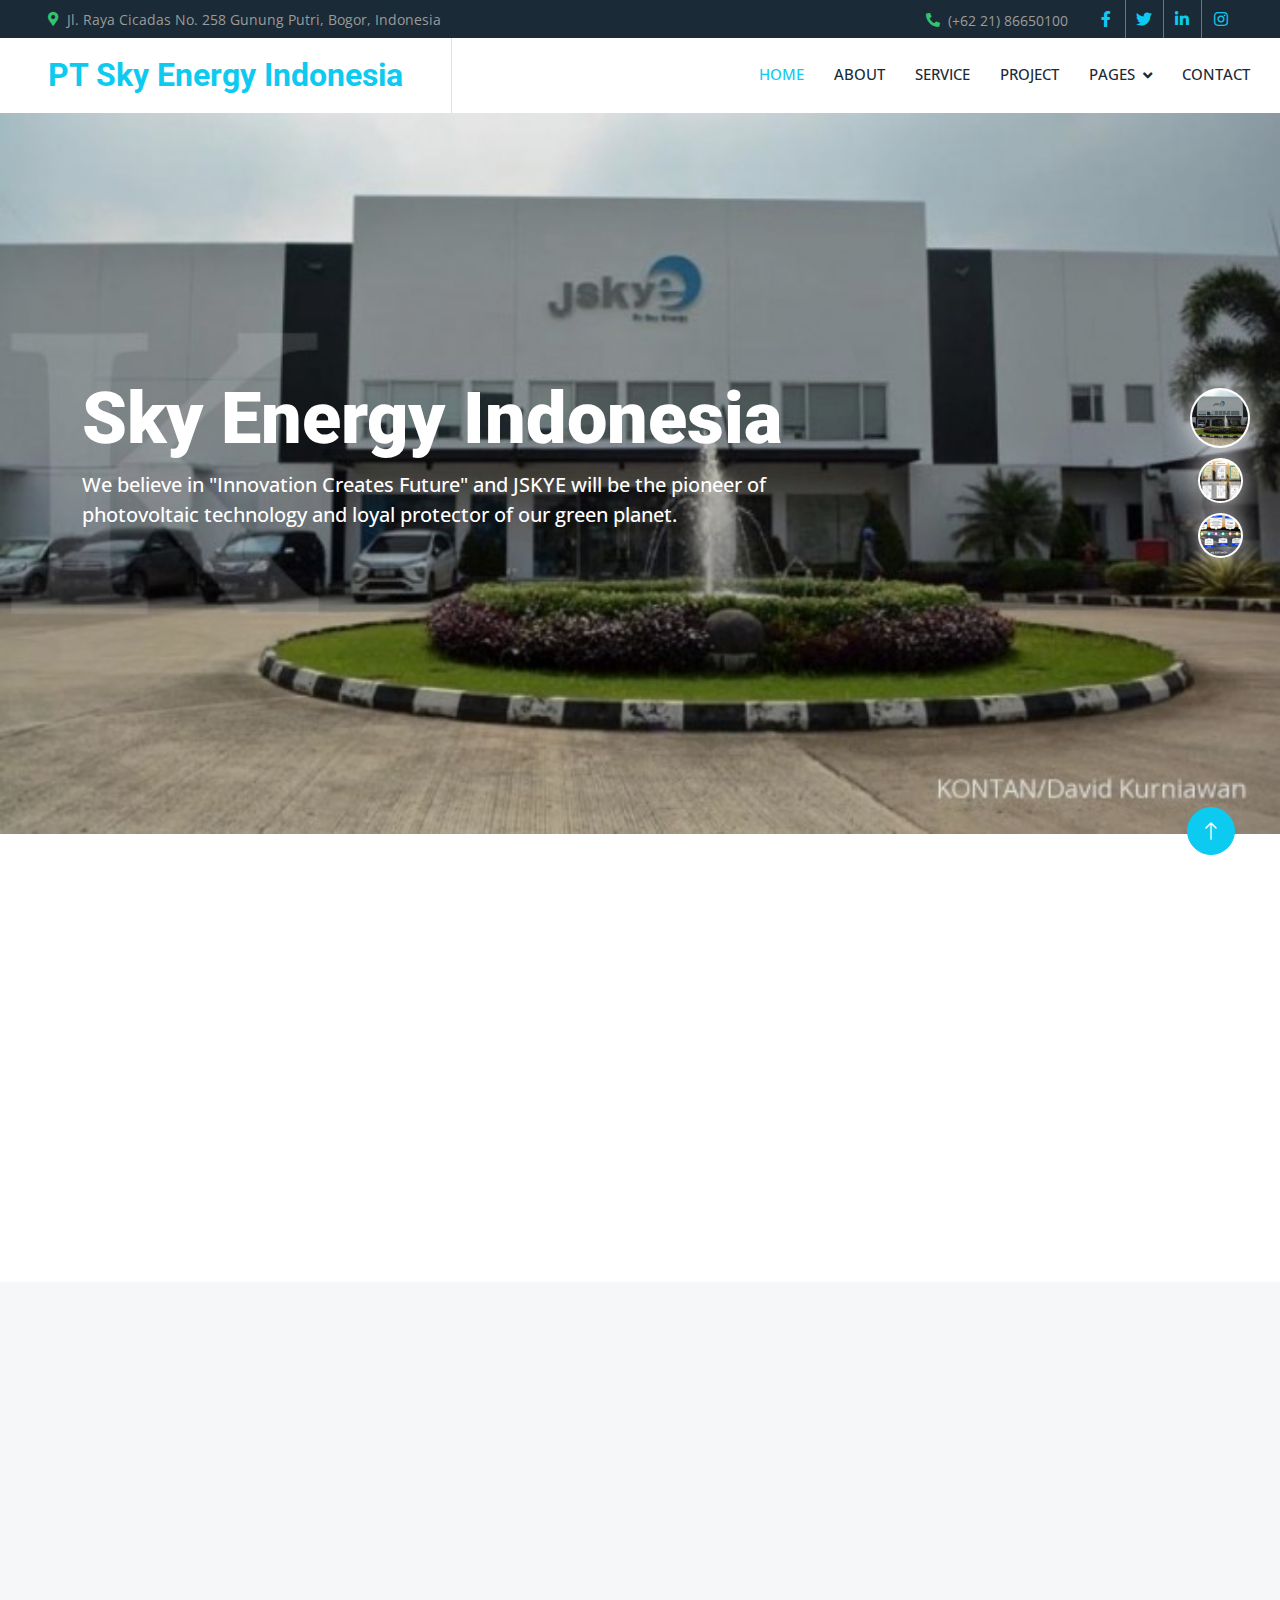
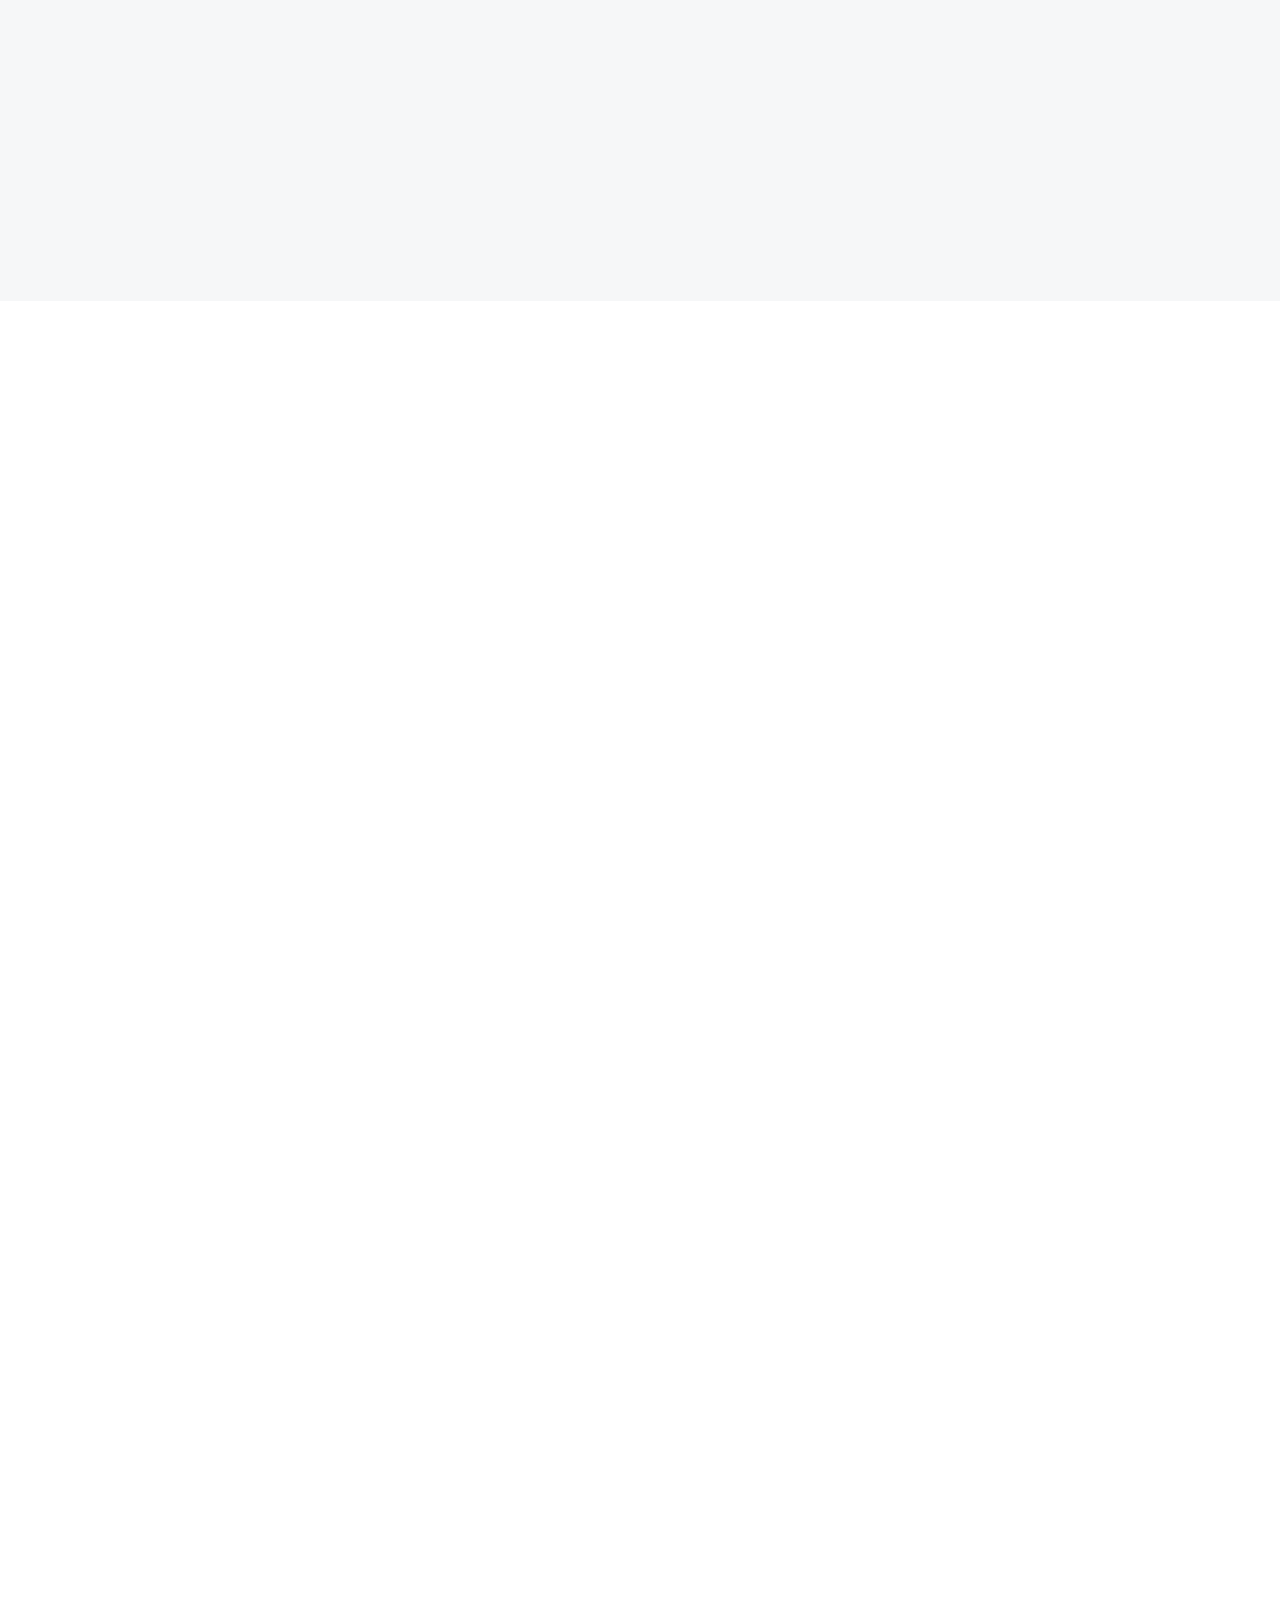
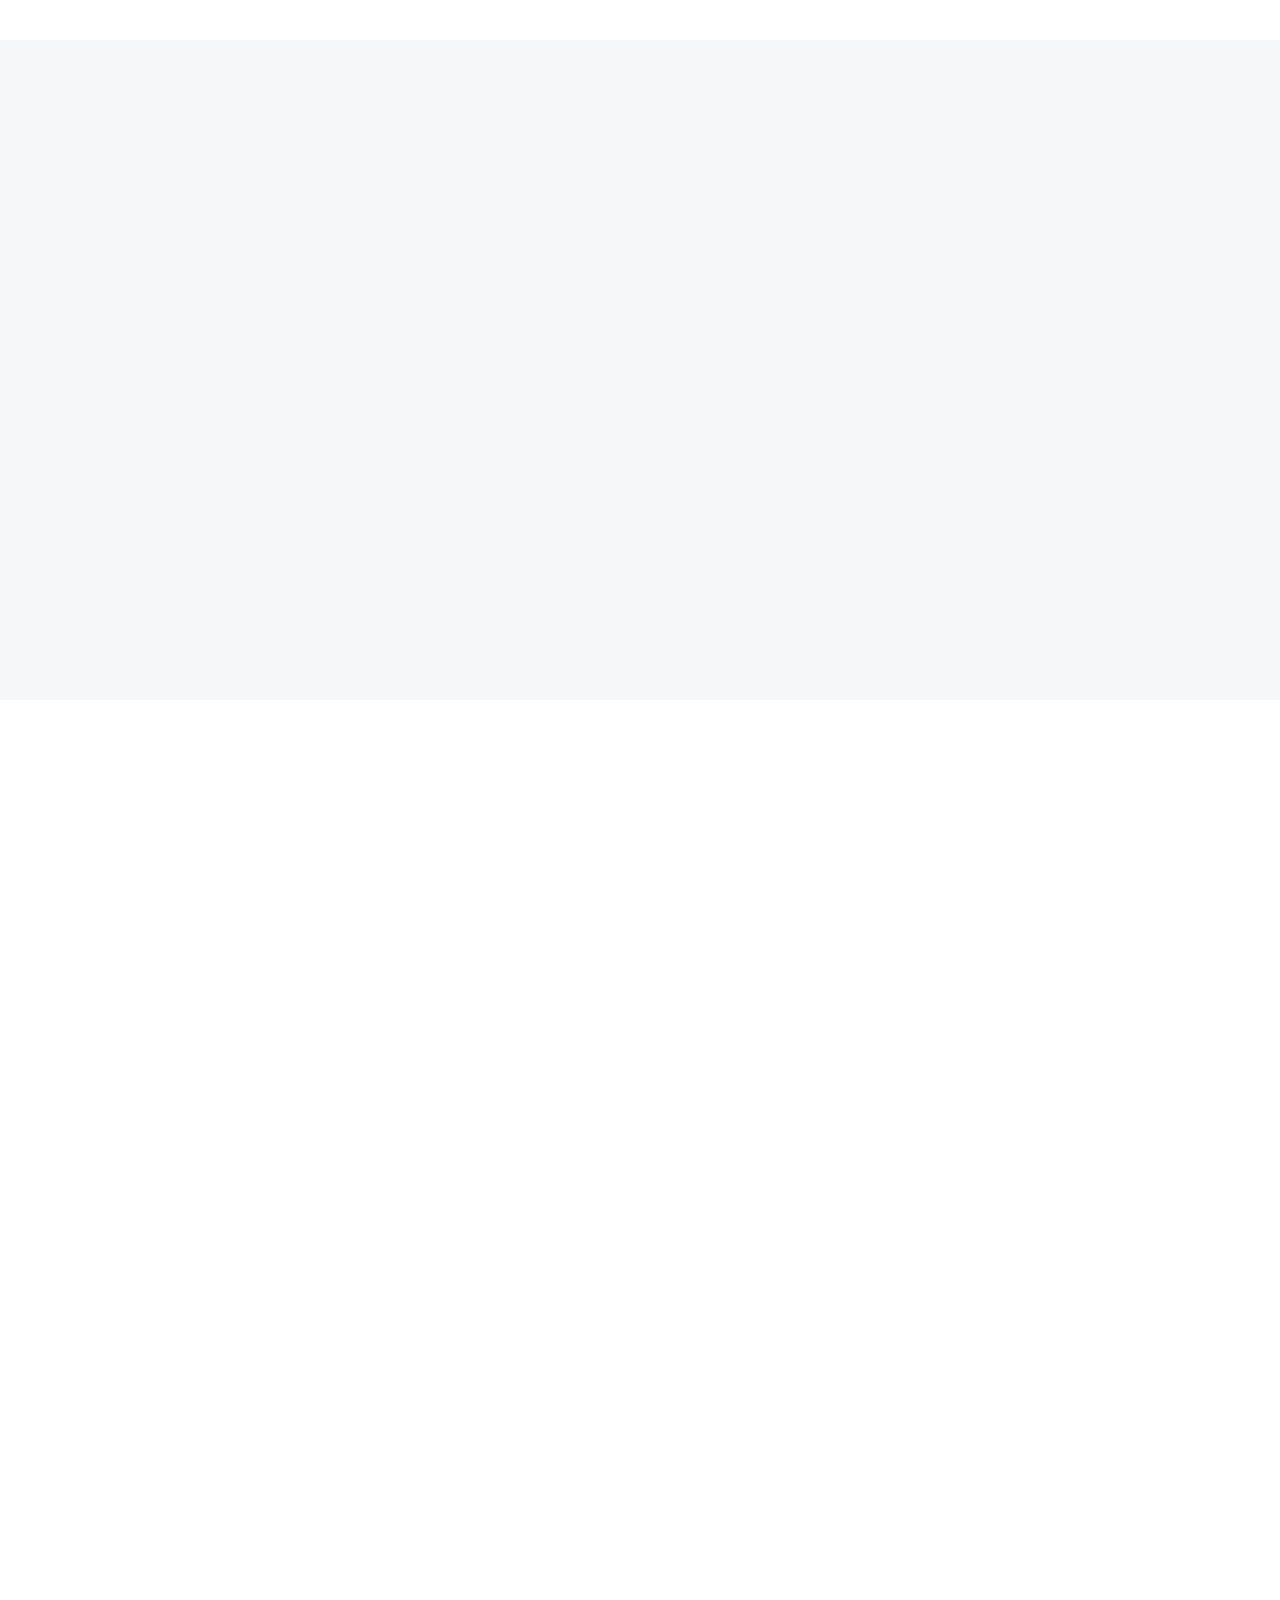
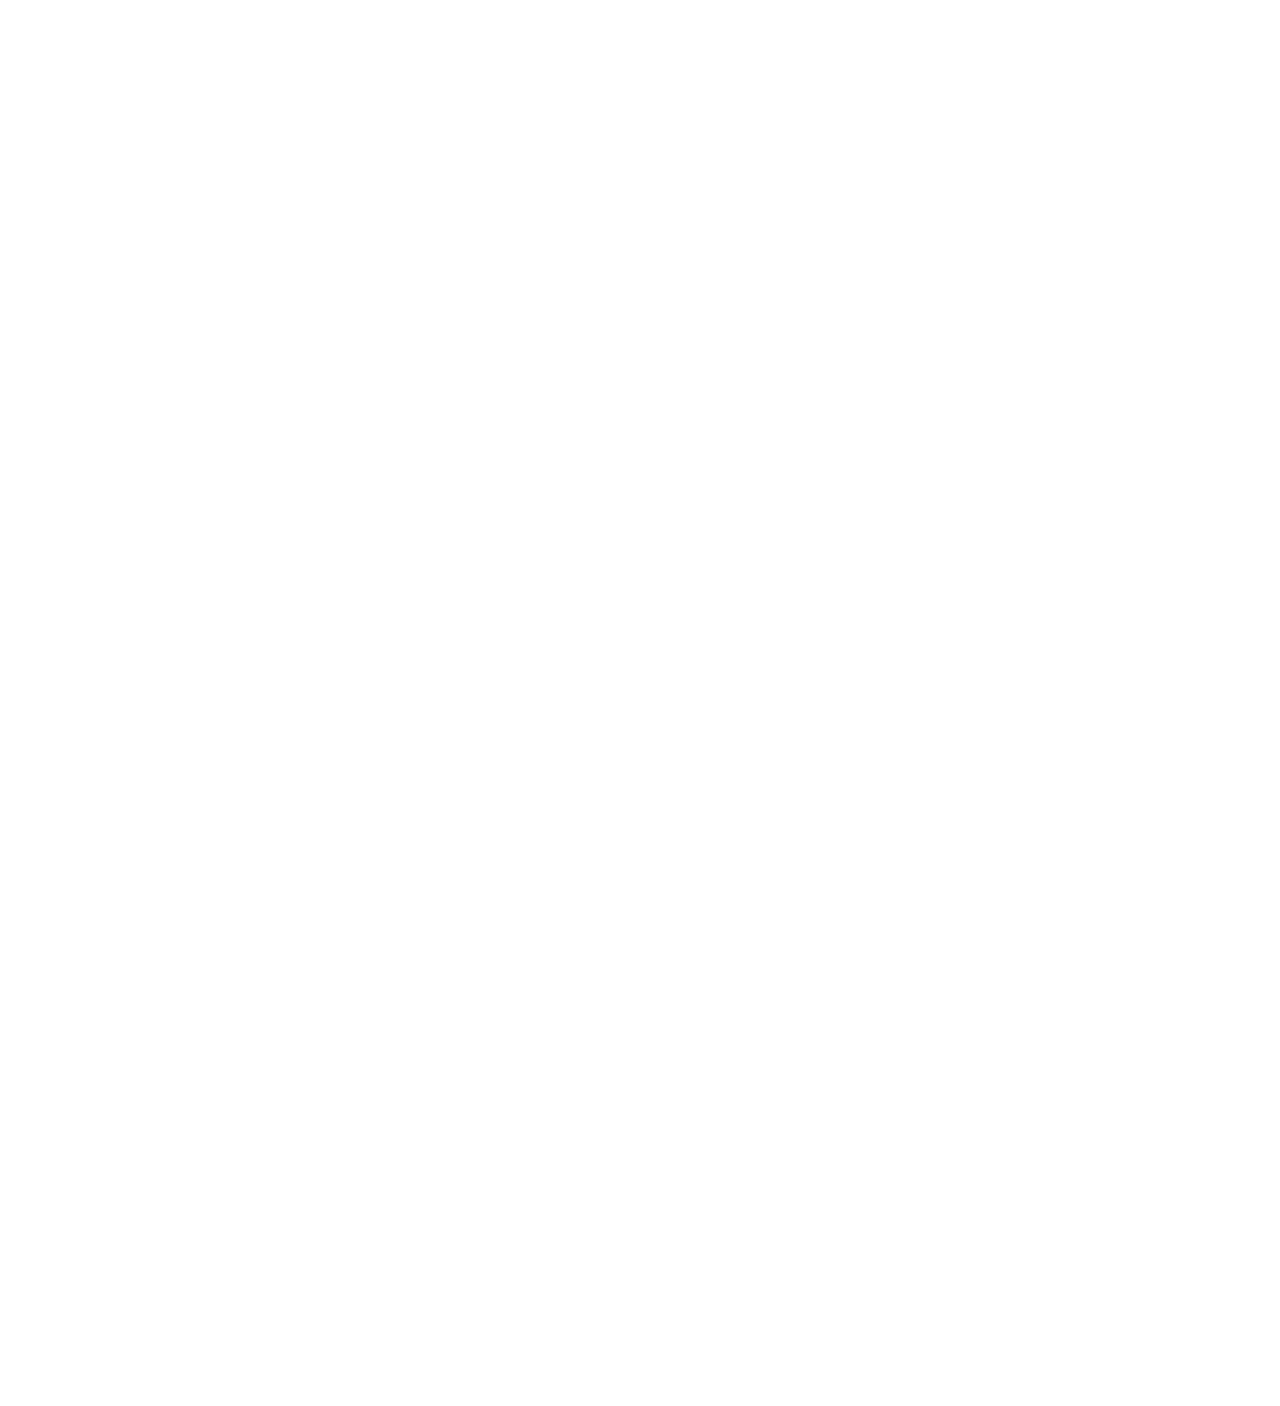
<file: index.html>
<!DOCTYPE html>
<html lang="en">

<head>
    <meta charset="utf-8">
    <title>Sky Energy</title>
    <meta content="width=device-width, initial-scale=1.0" name="viewport">
    <meta content="" name="keywords">
    <meta content="" name="description">

    <!-- Favicon -->
    <link href="img/favicon.ico" rel="icon">

    <!-- Google Web Fonts -->
    <link rel="preconnect" href="https://fonts.googleapis.com">
    <link rel="preconnect" href="https://fonts.gstatic.com" crossorigin>
    <link
        href="https://fonts.googleapis.com/css2?family=Open+Sans:wght@400;500&family=Roboto:wght@500;700;900&display=swap"
        rel="stylesheet">

    <!-- Icon Font Stylesheet -->
    <link href="https://cdnjs.cloudflare.com/ajax/libs/font-awesome/5.10.0/css/all.min.css" rel="stylesheet">
    <link href="https://cdn.jsdelivr.net/npm/bootstrap-icons@1.4.1/font/bootstrap-icons.css" rel="stylesheet">

    <!-- Libraries Stylesheet -->
    <link href="lib/animate/animate.min.css" rel="stylesheet">
    <link href="lib/owlcarousel/assets/owl.carousel.min.css" rel="stylesheet">
    <link href="lib/lightbox/css/lightbox.min.css" rel="stylesheet">

    <!-- Customized Bootstrap Stylesheet -->
    <link href="css/bootstrap.min.css" rel="stylesheet">

    <!-- Template Stylesheet -->
    <link href="css/style.css" rel="stylesheet">
</head>

<body>
    <!-- Spinner Start -->
    <div id="spinner"
        class="show bg-white position-fixed translate-middle w-100 vh-100 top-50 start-50 d-flex align-items-center justify-content-center">
        <div class="spinner-border text-primary" style="width: 3rem; height: 3rem;" role="status">
            <span class="sr-only">Loading...</span>
        </div>
    </div>
    <!-- Spinner End -->


    <!-- Topbar Start -->
    <div class="container-fluid bg-dark p-0">
        <div class="row gx-0 d-none d-lg-flex">
            <div class="col-lg-7 px-5 text-start">
                <div class="h-100 d-inline-flex align-items-center me-4">
                    <small class="fa fa-map-marker-alt text-primary me-2"></small>
                    <small>Jl. Raya Cicadas No. 258 Gunung Putri, Bogor, Indonesia</small>
                </div>
                <!-- <div class="h-100 d-inline-flex align-items-center">
                    <small class="far fa-clock text-primary me-2"></small>
                    <small>Mon - Fri : 09.00 AM - 09.00 PM</small>
                </div> -->
            </div>
            <div class="col-lg-5 px-5 text-end">
                <div class="h-100 d-inline-flex align-items-center me-4">
                    <small class="fa fa-phone-alt text-primary me-2"></small>
                    <small>(+62 21) 86650100</small>
                </div>
                <div class="h-100 d-inline-flex align-items-center mx-n2">
                    <a class="btn btn-square btn-link rounded-0 border-0 border-end border-secondary" href=""><i
                            class="fab fa-facebook-f"></i></a>
                    <a class="btn btn-square btn-link rounded-0 border-0 border-end border-secondary" href=""><i
                            class="fab fa-twitter"></i></a>
                    <a class="btn btn-square btn-link rounded-0 border-0 border-end border-secondary" href=""><i
                            class="fab fa-linkedin-in"></i></a>
                    <a class="btn btn-square btn-link rounded-0" href=""><i class="fab fa-instagram"></i></a>
                </div>
            </div>
        </div>
    </div>
    <!-- Topbar End -->


    <!-- Navbar Start -->
    <nav class="navbar navbar-expand-lg bg-white navbar-light sticky-top p-0">
        <a href="index.html" class="navbar-brand d-flex align-items-center border-end px-4 px-lg-5">
            <h2 class="m-0" style="color: #0dcaf0;">PT Sky Energy Indonesia</h2>
        </a>
        <button type="button" class="navbar-toggler me-4" data-bs-toggle="collapse" data-bs-target="#navbarCollapse">
            <span class="navbar-toggler-icon"></span>
        </button>
        <div class="collapse navbar-collapse" id="navbarCollapse">
            <div class="navbar-nav ms-auto p-4 p-lg-0">
                <a href="index.html" class="nav-item nav-link active">Home</a>
                <a href="about.html" class="nav-item nav-link">About</a>
                <a href="service.html" class="nav-item nav-link">Service</a>
                <a href="project.html" class="nav-item nav-link">Project</a>
                <div class="nav-item dropdown">
                    <a href="#" class="nav-link dropdown-toggle" data-bs-toggle="dropdown">Pages</a>
                    <div class="dropdown-menu bg-light m-0">
                        <a href="feature.html" class="dropdown-item">Feature</a>
                        <!-- <a href="quote.html" class="dropdown-item">Free Quote</a> -->
                        <!-- <a href="team.html" class="dropdown-item">Our Team</a> -->
                        <a href="testimonial.html" class="dropdown-item">Testimonial</a>
                        <a href="404.html" class="dropdown-item">404 Page</a>
                    </div>
                </div>
                <a href="contact.html" class="nav-item nav-link">Contact</a>
            </div>
            <!-- <a href="" class="btn btn-primary rounded-0 py-4 px-lg-5 d-none d-lg-block">Get A Quote<i
                    class="fa fa-arrow-right ms-3"></i></a> -->
        </div>
    </nav>
    <!-- Navbar End -->


    <!-- Carousel Start -->
    <div class="container-fluid p-0 pb-5 wow fadeIn" data-wow-delay="0.1s">
        <div class="owl-carousel header-carousel position-relative">
            <div class="owl-carousel-item position-relative" data-dot="<img src='img/gedung.jpg'>">
                <img class="img-fluid" src="img/gedung.jpg" alt="">
                <div class="owl-carousel-inner">
                    <div class="container">
                        <div class="row justify-content-start">
                            <div class="col-10 col-lg-8">
                                <h1 class="display-2 text-white animated slideInDown">Sky Energy Indonesia</h1>
                                <p class="fs-5 fw-medium text-white mb-4 pb-3">We believe in "Innovation Creates Future" and JSKYE will be the pioneer of
                                    photovoltaic technology and loyal protector of our green planet.</p>
                                <!-- <a href="" class="btn btn-primary rounded-pill py-3 px-5 animated slideInLeft">Read
                                    More</a> -->
                            </div>
                        </div>
                    </div>
                </div>
            </div>
            <div class="owl-carousel-item position-relative" data-dot="<img src='img/serti.jpg'>">
                <img class="img-fluid" src="img/serti.jpg" alt="">
                <div class="owl-carousel-inner">
                    <!-- <div class="container">
                        <div class="row justify-content-start">
                            <div class="col-10 col-lg-8">
                                <h1 class="display-2 text-white animated slideInDown">Pioneers Of Solar And Renewable
                                    Energy</h1>
                                <p class="fs-5 fw-medium text-white mb-4 pb-3">Vero elitr justo clita lorem. Ipsum dolor
                                    at sed stet sit diam no. Kasd rebum ipsum et diam justo clita et kasd rebum sea
                                    elitr.</p>
                                <a href="" class="btn btn-primary rounded-pill py-3 px-5 animated slideInLeft">Read
                                    More</a>
                            </div>
                        </div>
                    </div> -->
                </div>
            </div>
            <div class="owl-carousel-item position-relative" data-dot="<img src='img/perjal.jpg'>">
                <img class="img-fluid" src="img/perjal.jpg" alt="">
                <!-- <div class="owl-carousel-inner">
                    <div class="container">
                        <div class="row justify-content-start">
                            <div class="col-10 col-lg-8">
                                <h1 class="display-2 text-white animated slideInDown">Pioneers Of Solar And Renewable
                                    Energy</h1>
                                <p class="fs-5 fw-medium text-white mb-4 pb-3">Vero elitr justo clita lorem. Ipsum dolor
                                    at sed stet sit diam no. Kasd rebum ipsum et diam justo clita et kasd rebum sea
                                    elitr.</p>
                                <a href="" class="btn btn-primary rounded-pill py-3 px-5 animated slideInLeft">Read
                                    More</a>
                            </div>
                        </div>
                    </div>
                </div> -->
            </div>
        </div>
    </div>
    <!-- Carousel End -->


    <!-- Feature Start -->
    <div class="container-xxl py-5">
        <div class="container">
            <div class="row g-5">
                <div class="col-md-6 col-lg-3 wow fadeIn" data-wow-delay="0.1s">
                    <div class="d-flex align-items-center mb-4">
                        <div class="btn-lg-square bg-primary rounded-circle me-3">
                            <i class="fa fa-users text-white"></i>
                        </div>
                        <h1 class="mb-0" data-toggle="counter-up">4371</h1>
                    </div>
                    <h5 class="mb-3">Happy Customers</h5>
                    <span>More than 4000 customers are satisfied with our products and services.</span>
                </div>
                <div class="col-md-6 col-lg-3 wow fadeIn" data-wow-delay="0.3s">
                    <div class="d-flex align-items-center mb-4">
                        <div class="btn-lg-square bg-primary rounded-circle me-3">
                            <i class="fa fa-check text-white"></i>
                        </div>
                        <h1 class="mb-0" data-toggle="counter-up">4339</h1>
                    </div>
                    <h5 class="mb-3">Project Done</h5>
                    <span>This project has been completed successfully, according to the established plans and standards.</span>
                </div>
                <div class="col-md-6 col-lg-3 wow fadeIn" data-wow-delay="0.5s">
                    <div class="d-flex align-items-center mb-4">
                        <div class="btn-lg-square bg-primary rounded-circle me-3">
                            <i class="fa fa-award text-white"></i>
                        </div>
                        <h1 class="mb-0" data-toggle="counter-up">175</h1>
                    </div>
                    <h5 class="mb-3">Awards Win</h5>
                    <span>Our company is proud to have received over 100 awards, recognizing our commitment to quality, innovation, and exceptional service.</span>
                </div>
                <div class="col-md-6 col-lg-3 wow fadeIn" data-wow-delay="0.7s">
                    <div class="d-flex align-items-center mb-4">
                        <div class="btn-lg-square bg-primary rounded-circle me-3">
                            <i class="fa fa-users-cog text-white"></i>
                        </div>
                        <h1 class="mb-0" data-toggle="counter-up">331</h1>
                    </div>
                    <h5 class="mb-3">Expert Workers</h5>
                    <span>Our company is supported by more than 300 competent experts, who are ready to provide the best solutions and support the success of every project we run.</span>
                </div>
            </div>
        </div>
    </div>
    <!-- Feature Start -->


    <!-- About Start -->
    <div class="container-fluid bg-light overflow-hidden my-5 px-lg-0">
        <div class="container about px-lg-0">
            <div class="row g-0 mx-lg-0">
                <div class="col-lg-6 ps-lg-0 wow fadeIn" data-wow-delay="0.1s" style="min-height: 400px;">
                    <div class="position-relative h-100">
                        <img class="position-absolute img-fluid w-100 h-100" src="img/about.jpg"
                            style="object-fit: cover;" alt="">
                    </div>
                </div>
                <div class="col-lg-6 about-text py-5 wow fadeIn" data-wow-delay="0.5s">
                    <div class="p-lg-5 pe-lg-0">
                        <h6 class="text-primary">About Us</h6>
                        <h1 class="mb-4">16+ Years Experience In Solar & Renewable Energy Industry</h1>
                        <p>ky Energy Indonesia (JSKY; idx) is a professional manufacturer of photovoltaic cells
                            and modules with 9 years of experience in production and quality control. Our R&D
                            and testing laboratory has developed with experts and engineers using Japan
                            Technologies. We are continuously developing cells and modules technology, with
                            higher efficiency and flexible integration to various needs.
                            We believe in "Innovation Creates Future" and JSKYE will be the pioneer of
                            photovoltaic technology and loyal protector of our green planet.</p>
                       <!-- belum di edit -->
                        <!-- <p><i class="fa fa-check-circle text-primary me-3"></i>Diam dolor diam ipsum</p>
                        <p><i class="fa fa-check-circle text-primary me-3"></i>Aliqu diam amet diam et eos</p>
                        <p><i class="fa fa-check-circle text-primary me-3"></i>Tempor erat elitr rebum at clita</p>
                        <a href="" class="btn btn-primary rounded-pill py-3 px-5 mt-3">Explore More</a> -->
                        <!-- Belum di edit -->
                    </div>
                </div>
            </div>
        </div>
    </div>
    <!-- About End -->


    <!-- Service Start POTO 2 -->
    <div class="container-xxl py-5">
        <div class="container">
            <div class="text-center mx-auto mb-5 wow fadeInUp" data-wow-delay="0.1s" style="max-width: 600px;">
                <h6 class="text-primary">Our Services</h6>
                <h1 class="mb-4">We Are Pioneers In The World Of Renewable Energy</h1>
            </div>
            <div class="row g-4">
                <div class="col-md-6 col-lg-4 wow fadeInUp" data-wow-delay="0.1s">
                    <div class="service-item rounded overflow-hidden">
                        <img class="img-fluid" src="img/Picture5.jpg" alt="">
                        <div class="position-relative p-4 pt-0">
                            <div class="service-icon">
                                <i class="fa fa-solar-panel fa-3x"></i>
                            </div>
                            <h4 class="mb-3">Solar Panels</h4>
                            <p>Stet stet justo dolor sed duo. Ut clita sea sit ipsum diam lorem diam.</p>
                            <a class="small fw-medium" href="">Read More<i class="fa fa-arrow-right ms-2"></i></a>
                        </div>
                    </div>
                </div>
                <div class="col-md-6 col-lg-4 wow fadeInUp" data-wow-delay="0.3s">
                    <div class="service-item rounded overflow-hidden">
                        <img class="img-fluid" src="img/img-600x400-2.jpg" alt="">
                        <div class="position-relative p-4 pt-0">
                            <div class="service-icon">
                                <i class="fa fa-wind fa-3x"></i>
                            </div>
                            <h4 class="mb-3">Wind Turbines</h4>
                            <p>Stet stet justo dolor sed duo. Ut clita sea sit ipsum diam lorem diam.</p>
                            <a class="small fw-medium" href="">Read More<i class="fa fa-arrow-right ms-2"></i></a>
                        </div>
                    </div>
                </div>
                <div class="col-md-6 col-lg-4 wow fadeInUp" data-wow-delay="0.5s">
                    <div class="service-item rounded overflow-hidden">
                        <img class="img-fluid" src="img/img-600x400-3.jpg" alt="">
                        <div class="position-relative p-4 pt-0">
                            <div class="service-icon">
                                <i class="fa fa-lightbulb fa-3x"></i>
                            </div>
                            <h4 class="mb-3">Hydropower Plants</h4>
                            <p>Stet stet justo dolor sed duo. Ut clita sea sit ipsum diam lorem diam.</p>
                            <a class="small fw-medium" href="">Read More<i class="fa fa-arrow-right ms-2"></i></a>
                        </div>
                    </div>
                </div>
                <div class="col-md-6 col-lg-4 wow fadeInUp" data-wow-delay="0.1s">
                    <div class="service-item rounded overflow-hidden">
                        <img class="img-fluid" src="img/img-600x400-4.jpg" alt="">
                        <div class="position-relative p-4 pt-0">
                            <div class="service-icon">
                                <i class="fa fa-solar-panel fa-3x"></i>
                            </div>
                            <h4 class="mb-3">Solar Panels</h4>
                            <p>Stet stet justo dolor sed duo. Ut clita sea sit ipsum diam lorem diam.</p>
                            <a class="small fw-medium" href="">Read More<i class="fa fa-arrow-right ms-2"></i></a>
                        </div>
                    </div>
                </div>
                <div class="col-md-6 col-lg-4 wow fadeInUp" data-wow-delay="0.3s">
                    <div class="service-item rounded overflow-hidden">
                        <img class="img-fluid" src="img/img-600x400-5.jpg" alt="">
                        <div class="position-relative p-4 pt-0">
                            <div class="service-icon">
                                <i class="fa fa-wind fa-3x"></i>
                            </div>
                            <h4 class="mb-3">Wind Turbines</h4>
                            <p>Stet stet justo dolor sed duo. Ut clita sea sit ipsum diam lorem diam.</p>
                            <a class="small fw-medium" href="">Read More<i class="fa fa-arrow-right ms-2"></i></a>
                        </div>
                    </div>
                </div>
                <div class="col-md-6 col-lg-4 wow fadeInUp" data-wow-delay="0.5s">
                    <div class="service-item rounded overflow-hidden">
                        <img class="img-fluid" src="img/img-600x400-6.jpg" alt="">
                        <div class="position-relative p-4 pt-0">
                            <div class="service-icon">
                                <i class="fa fa-lightbulb fa-3x"></i>
                            </div>
                            <h4 class="mb-3">Hydropower Plants</h4>
                            <p>Stet stet justo dolor sed duo. Ut clita sea sit ipsum diam lorem diam.</p>
                            <a class="small fw-medium" href="">Read More<i class="fa fa-arrow-right ms-2"></i></a>
                        </div>
                    </div>
                </div>
            </div>
        </div>
    </div>
    <!-- Service End -->


    <!-- Feature Start -->
    <div class="container-fluid bg-light overflow-hidden my-5 px-lg-0">
        <div class="container feature px-lg-0">
            <div class="row g-0 mx-lg-0">
                <div class="col-lg-6 feature-text py-5 wow fadeIn" data-wow-delay="0.1s">
                    <div class="p-lg-5 ps-lg-0">
                        <h6 class="text-primary">Why Choose Us!</h6>
                        <h1 class="mb-4">Complete Commercial & Residential Solar Systems</h1>
                        <p class="mb-4 pb-2">Our products have been proven reliable and are used by customers in various countries, providing high-quality solutions that have been recognized in global markets. With years of experience and consistent quality standards, we ensure that every product we offer meets your expectations. Join thousands of satisfied customers worldwide and experience the benefits for yourself!</p>
                        <div class="row g-4">
                            <div class="col-6">
                                <div class="d-flex align-items-center">
                                    <div class="btn-lg-square bg-primary rounded-circle">
                                        <i class="fa fa-check text-white"></i>
                                    </div>
                                    <div class="ms-4">
                                        <p class="mb-0">Quality</p>
                                        <h5 class="mb-0">Services</h5>
                                    </div>
                                </div>
                            </div>
                            <div class="col-6">
                                <div class="d-flex align-items-center">
                                    <div class="btn-lg-square bg-primary rounded-circle">
                                        <i class="fa fa-user-check text-white"></i>
                                    </div>
                                    <div class="ms-4">
                                        <p class="mb-0">Expert</p>
                                        <h5 class="mb-0">Workers</h5>
                                    </div>
                                </div>
                            </div>
                            <div class="col-6">
                                <div class="d-flex align-items-center">
                                    <div class="btn-lg-square bg-primary rounded-circle">
                                        <i class="fa fa-drafting-compass text-white"></i>
                                    </div>
                                    <div class="ms-4">
                                        <p class="mb-0">Free</p>
                                        <h5 class="mb-0">Consultation</h5>
                                    </div>
                                </div>
                            </div>
                            <div class="col-6">
                                <div class="d-flex align-items-center">
                                    <div class="btn-lg-square bg-primary rounded-circle">
                                        <i class="fa fa-headphones text-white"></i>
                                    </div>
                                    <div class="ms-4">
                                        <p class="mb-0">Customer</p>
                                        <h5 class="mb-0">Support</h5>
                                    </div>
                                </div>
                            </div>
                        </div>
                    </div>
                </div>
                <div class="col-lg-6 pe-lg-0 wow fadeIn" data-wow-delay="0.5s" style="min-height: 400px;">
                    <div class="position-relative h-100">
                        <img class="position-absolute img-fluid w-100 h-100" src="img/customer.jpg"
                            style="object-fit: cover;" alt="">
                    </div>
                </div>
            </div>
        </div>
    </div>
    <!-- Feature End -->


    <!-- Projects Start  POTO KE 2 -->
    <div class="container-xxl py-5">
        <div class="container">
            <div class="text-center mx-auto mb-5 wow fadeInUp" data-wow-delay="0.1s" style="max-width: 600px;">
                <h6 class="text-primary">Our Projects</h6>
                <h1 class="mb-4">Visit Our Latest Solar And Renewable Energy Projects</h1>
            </div>
            <div class="row mt-n2 wow fadeInUp" data-wow-delay="0.3s">
                <div class="col-12 text-center">
                    <ul class="list-inline mb-5" id="portfolio-flters">
                        <li class="mx-2 active" data-filter="*">All</li>
                        <li class="mx-2" data-filter=".first">Solar Panels</li>
                        <li class="mx-2" data-filter=".second">Wind Turbines</li>
                        <li class="mx-2" data-filter=".third">Hydropower Plants</li>
                    </ul>
                </div>
            </div>
            <div class="row g-4 portfolio-container wow fadeInUp" data-wow-delay="0.5s">
                <div class="col-lg-4 col-md-6 portfolio-item first">
                    <div class="portfolio-img rounded overflow-hidden">
                        <img class="img-fluid" src="img/Picture5.jpg" alt="">
                        <div class="portfolio-btn">
                            <a class="btn btn-lg-square btn-outline-light rounded-circle mx-1"
                                href="img/Picture5.jpg" data-lightbox="portfolio"><i class="fa fa-eye"></i></a>
                            <a class="btn btn-lg-square btn-outline-light rounded-circle mx-1" href=""><i
                                    class="fa fa-link"></i></a>
                        </div>
                    </div>
                    <div class="pt-3">
                        <p class="text-primary mb-0">Solar Panels</p>
                        <hr class="text-primary w-25 my-2">
                        <h5 class="lh-base">We Are pioneers of solar & renewable energy industry</h5>
                    </div>
                </div>
                <div class="col-lg-4 col-md-6 portfolio-item second">
                    <div class="portfolio-img rounded overflow-hidden">
                        <img class="img-fluid" src="img/img-600x400-5.jpg" alt="">
                        <div class="portfolio-btn">
                            <a class="btn btn-lg-square btn-outline-light rounded-circle mx-1"
                                href="img/img-600x400-5.jpg" data-lightbox="portfolio"><i class="fa fa-eye"></i></a>
                            <a class="btn btn-lg-square btn-outline-light rounded-circle mx-1" href=""><i
                                    class="fa fa-link"></i></a>
                        </div>
                    </div>
                    <div class="pt-3">
                        <p class="text-primary mb-0">Wind Turbines</p>
                        <hr class="text-primary w-25 my-2">
                        <h5 class="lh-base">We Are pioneers of solar & renewable energy industry</h5>
                    </div>
                </div>
                <div class="col-lg-4 col-md-6 portfolio-item third">
                    <div class="portfolio-img rounded overflow-hidden">
                        <img class="img-fluid" src="img/img-600x400-4.jpg" alt="">
                        <div class="portfolio-btn">
                            <a class="btn btn-lg-square btn-outline-light rounded-circle mx-1"
                                href="img/img-600x400-4.jpg" data-lightbox="portfolio"><i class="fa fa-eye"></i></a>
                            <a class="btn btn-lg-square btn-outline-light rounded-circle mx-1" href=""><i
                                    class="fa fa-link"></i></a>
                        </div>
                    </div>
                    <div class="pt-3">
                        <p class="text-primary mb-0">Hydropower Plants</p>
                        <hr class="text-primary w-25 my-2">
                        <h5 class="lh-base">We Are pioneers of solar & renewable energy industry</h5>
                    </div>
                </div>
                <div class="col-lg-4 col-md-6 portfolio-item first">
                    <div class="portfolio-img rounded overflow-hidden">
                        <img class="img-fluid" src="img/img-600x400-3.jpg" alt="">
                        <div class="portfolio-btn">
                            <a class="btn btn-lg-square btn-outline-light rounded-circle mx-1"
                                href="img/img-600x400-3.jpg" data-lightbox="portfolio"><i class="fa fa-eye"></i></a>
                            <a class="btn btn-lg-square btn-outline-light rounded-circle mx-1" href=""><i
                                    class="fa fa-link"></i></a>
                        </div>
                    </div>
                    <div class="pt-3">
                        <p class="text-primary mb-0">Solar Panels</p>
                        <hr class="text-primary w-25 my-2">
                        <h5 class="lh-base">We Are pioneers of solar & renewable energy industry</h5>
                    </div>
                </div>
                <div class="col-lg-4 col-md-6 portfolio-item second">
                    <div class="portfolio-img rounded overflow-hidden">
                        <img class="img-fluid" src="img/img-600x400-2.jpg" alt="">
                        <div class="portfolio-btn">
                            <a class="btn btn-lg-square btn-outline-light rounded-circle mx-1"
                                href="img/img-600x400-2.jpg" data-lightbox="portfolio"><i class="fa fa-eye"></i></a>
                            <a class="btn btn-lg-square btn-outline-light rounded-circle mx-1" href=""><i
                                    class="fa fa-link"></i></a>
                        </div>
                    </div>
                    <div class="pt-3">
                        <p class="text-primary mb-0">Wind Turbines</p>
                        <hr class="text-primary w-25 my-2">
                        <h5 class="lh-base">We Are pioneers of solar & renewable energy industry</h5>
                    </div>
                </div>
                <div class="col-lg-4 col-md-6 portfolio-item third">
                    <div class="portfolio-img rounded overflow-hidden">
                        <img class="img-fluid" src="img/img-600x400-1.jpg" alt="">
                        <div class="portfolio-btn">
                            <a class="btn btn-lg-square btn-outline-light rounded-circle mx-1"
                                href="img/img-600x400-1.jpg" data-lightbox="portfolio"><i class="fa fa-eye"></i></a>
                            <a class="btn btn-lg-square btn-outline-light rounded-circle mx-1" href=""><i
                                    class="fa fa-link"></i></a>
                        </div>
                    </div>
                    <div class="pt-3">
                        <p class="text-primary mb-0">Hydropower Plants</p>
                        <hr class="text-primary w-25 my-2">
                        <h5 class="lh-base">We Are pioneers of solar & renewable energy industry</h5>
                    </div>
                </div>
            </div>
        </div>
    </div>
    <!-- Projects End -->


    <!-- Quote Start -->
    <!-- <div class="container-fluid bg-light overflow-hidden my-5 px-lg-0">
        <div class="container quote px-lg-0">
            <div class="row g-0 mx-lg-0">
                <div class="col-lg-6 ps-lg-0 wow fadeIn" data-wow-delay="0.1s" style="min-height: 400px;">
                    <div class="position-relative h-100">
                        <img class="position-absolute img-fluid w-100 h-100" src="img/quote.jpg"
                            style="object-fit: cover;" alt="">
                    </div>
                </div>
                <div class="col-lg-6 quote-text py-5 wow fadeIn" data-wow-delay="0.5s">
                    <div class="p-lg-5 pe-lg-0">
                        <h6 class="text-primary">Free Quote</h6>
                        <h1 class="mb-4">Get A Free Quote</h1>
                        <p class="mb-4 pb-2">Tempor erat elitr rebum at clita. Diam dolor diam ipsum sit. Aliqu diam
                            amet diam et eos. Clita erat ipsum et lorem et sit, sed stet lorem sit clita duo justo erat
                            amet</p>
                        <form>
                            <div class="row g-3">
                                <div class="col-12 col-sm-6">
                                    <input type="text" class="form-control border-0" placeholder="Your Name"
                                        style="height: 55px;">
                                </div>
                                <div class="col-12 col-sm-6">
                                    <input type="email" class="form-control border-0" placeholder="Your Email"
                                        style="height: 55px;">
                                </div>
                                <div class="col-12 col-sm-6">
                                    <input type="text" class="form-control border-0" placeholder="Your Mobile"
                                        style="height: 55px;">
                                </div>
                                <div class="col-12 col-sm-6">
                                    <select class="form-select border-0" style="height: 55px;">
                                        <option selected>Select A Service</option>
                                        <option value="1">Service 1</option>
                                        <option value="2">Service 2</option>
                                        <option value="3">Service 3</option>
                                    </select>
                                </div>
                                <div class="col-12">
                                    <textarea class="form-control border-0" placeholder="Special Note"></textarea>
                                </div>
                                <div class="col-12">
                                    <button class="btn btn-primary rounded-pill py-3 px-5" type="submit">Submit</button>
                                </div>
                            </div>
                        </form>
                    </div>
                </div>
            </div>
        </div>
    </div> -->
    <!-- Quote End -->


    <!-- Team Start
    <div class="container-xxl py-5">
        <div class="container">
            <div class="text-center mx-auto mb-5 wow fadeInUp" data-wow-delay="0.1s" style="max-width: 600px;">
                <h6 class="text-primary">Team Member</h6>
                <h1 class="mb-4">Experienced Team Members</h1>
            </div>
            <div class="row g-4">
                <div class="col-lg-4 col-md-6 wow fadeInUp" data-wow-delay="0.1s">
                    <div class="team-item rounded overflow-hidden">
                        <div class="d-flex">
                            <img class="img-fluid w-75" src="img/team-1.jpg" alt="">
                            <div class="team-social w-25">
                                <a class="btn btn-lg-square btn-outline-primary rounded-circle mt-3" href=""><i
                                        class="fab fa-facebook-f"></i></a>
                                <a class="btn btn-lg-square btn-outline-primary rounded-circle mt-3" href=""><i
                                        class="fab fa-twitter"></i></a>
                                <a class="btn btn-lg-square btn-outline-primary rounded-circle mt-3" href=""><i
                                        class="fab fa-instagram"></i></a>
                            </div>
                        </div>
                        <div class="p-4">
                            <h5>Full Name</h5>
                            <span>Designation</span>
                        </div>
                    </div>
                </div>
                <div class="col-lg-4 col-md-6 wow fadeInUp" data-wow-delay="0.3s">
                    <div class="team-item rounded overflow-hidden">
                        <div class="d-flex">
                            <img class="img-fluid w-75" src="img/team-2.jpg" alt="">
                            <div class="team-social w-25">
                                <a class="btn btn-lg-square btn-outline-primary rounded-circle mt-3" href=""><i
                                        class="fab fa-facebook-f"></i></a>
                                <a class="btn btn-lg-square btn-outline-primary rounded-circle mt-3" href=""><i
                                        class="fab fa-twitter"></i></a>
                                <a class="btn btn-lg-square btn-outline-primary rounded-circle mt-3" href=""><i
                                        class="fab fa-instagram"></i></a>
                            </div>
                        </div>
                        <div class="p-4">
                            <h5>Full Name</h5>
                            <span>Designation</span>
                        </div>
                    </div>
                </div>
                <div class="col-lg-4 col-md-6 wow fadeInUp" data-wow-delay="0.5s">
                    <div class="team-item rounded overflow-hidden">
                        <div class="d-flex">
                            <img class="img-fluid w-75" src="img/team-3.jpg" alt="">
                            <div class="team-social w-25">
                                <a class="btn btn-lg-square btn-outline-primary rounded-circle mt-3" href=""><i
                                        class="fab fa-facebook-f"></i></a>
                                <a class="btn btn-lg-square btn-outline-primary rounded-circle mt-3" href=""><i
                                        class="fab fa-twitter"></i></a>
                                <a class="btn btn-lg-square btn-outline-primary rounded-circle mt-3" href=""><i
                                        class="fab fa-instagram"></i></a>
                            </div>
                        </div>
                        <div class="p-4">
                            <h5>Full Name</h5>
                            <span>Designation</span>
                        </div>
                    </div>
                </div>
            </div>
        </div>
    </div> -->
    <!-- Team End -->


    <!-- Testimonial Start -->
    <div class="container-xxl py-5">
        <div class="container">
            <div class="text-center mx-auto mb-5 wow fadeInUp" data-wow-delay="0.1s" style="max-width: 600px;">
                <h6 class="text-primary">Testimonial</h6>
                <h1 class="mb-4">What Our customer Say!</h1>
            </div>
            <div class="owl-carousel testimonial-carousel wow fadeInUp" data-wow-delay="0.1s">
                <div class="testimonial-item text-center">
                    <div class="testimonial-img position-relative">
                        <img class="img-fluid rounded-circle mx-auto mb-5" src="img/testimonial-2.jpg">
                        <div class="btn-square bg-primary rounded-circle">
                            <i class="fa fa-quote-left text-white"></i>
                        </div>
                    </div>
                    <div class="testimonial-text text-center rounded p-4">
                        <p>PT. Sky Energy is a highly trusted and professional company in the field of renewable energy. With a strong commitment to innovation and sustainability, they have succeeded in providing efficient and environmentally friendly energy solutions for various sectors..</p>
                        <h5 class="mb-1">Brayen</h5>
                        <span class="fst-italic">Customer</span>
                    </div>
                </div>
                <div class="testimonial-item text-center">
                    <div class="testimonial-img position-relative">
                        <img class="img-fluid rounded-circle mx-auto mb-5" src="img/team-3.jpg">
                        <div class="btn-square bg-primary rounded-circle">
                            <i class="fa fa-quote-left text-white"></i>
                        </div>
                    </div>
                    <div class="testimonial-text text-center rounded p-4">
                        <p> I am very satisfied with my experience with PT. Sky Energy! From start to finish, the service provided was very professional and responsive. The product I received was not only of high quality, but also very efficient and environmentally friendly, in line with the company's commitment to sustainability</p>
                        <h5 class="mb-1">Kelvin</h5>
                        <span class="fst-italic">Customer</span>
                    </div>
                </div>
                <div class="testimonial-item text-center">
                    <div class="testimonial-img position-relative">
                        <img class="img-fluid rounded-circle mx-auto mb-5" src="img/testimonial-1.jpg">
                        <div class="btn-square bg-primary rounded-circle">
                            <i class="fa fa-quote-left text-white"></i>
                        </div>
                    </div>
                    <div class="testimonial-text text-center rounded p-4">
                        <p>Their team is very competent, helping me with every question and need I had. I feel valued as a customer and confident that this is a company that can be relied on for future energy solutions. Highly recommend PT. Sky Energy for anyone looking for the best renewable energy solutions!.</p>
                        <h5 class="mb-1">caty</h5>
                        <span class="fst-italic">Customer</span>
                    </div>
                </div>
            </div>
        </div>
    </div>
    <!-- Testimonial End -->

     <!-- Footer Start -->
     <div class="container-fluid bg-dark text-body footer mt-5 pt-5 wow fadeIn" data-wow-delay="0.1s">
        <div class="container py-5">
            <div class="row g-5">
                <div class="col-lg-3 col-md-6">
                    <h5 class="text-white mb-4">Address</h5>
                    <p class="mb-2"><i class="fa fa-map-marker-alt me-3"></i> Jl. Raya Cicadas No. 258 Gunung Putri, Bogor, Indonesia</p>
                    <p class="mb-2"><i class="fa fa-phone-alt me-3"></i>(+62 21) 86650100 |(+62 21) 86863339</p>
                    <!-- <p class="mb-2"><i class="fa fa-phone-alt me-3"></i> (+62 21) 86863339</p> -->
                    <p class="mb-2"><i class="fa fa-envelope me-3"></i> corporate@sky-energy.co.id</p>
                    <div class="d-flex pt-2">
                        <a class="btn btn-square btn-outline-light btn-social" href=""><i class="fab fa-twitter"></i></a>
                        <a class="btn btn-square btn-outline-light btn-social" href=""><i class="fab fa-facebook-f"></i></a>
                        <a class="btn btn-square btn-outline-light btn-social" href=""><i class="fab fa-youtube"></i></a>
                        <a class="btn btn-square btn-outline-light btn-social" href=""><i class="fab fa-linkedin-in"></i></a>
                    </div>
                </div>
                <div class="col-lg-3 col-md-6">
                    <h5 class="text-white mb-4">Quick Links</h5>
                    <a class="btn btn-link" href="">About Us</a>
                    <a class="btn btn-link" href="">Contact Us</a>
                    <a class="btn btn-link" href="">Our Services</a>
                    <a class="btn btn-link" href="">Terms & Condition</a>
                    <a class="btn btn-link" href="">Support</a>
                </div>
                <div class="col-lg-3 col-md-6">
                    <h5 class="text-white mb-4">Project Gallery</h5>
                    <div class="row g-2">
                        <div class="col-4">
                            <img class="img-fluid rounded" src="img/gallery-1.jpg" alt="">
                        </div>
                        <div class="col-4">
                            <img class="img-fluid rounded" src="img/gallery-2.jpg" alt="">
                        </div>
                        <div class="col-4">
                            <img class="img-fluid rounded" src="img/gallery-3.jpg" alt="">
                        </div>
                        <div class="col-4">
                            <img class="img-fluid rounded" src="img/gallery-4.jpg" alt="">
                        </div>
                        <div class="col-4">
                            <img class="img-fluid rounded" src="img/gallery-5.jpg" alt="">
                        </div>
                        <div class="col-4">
                            <img class="img-fluid rounded" src="img/gallery-6.jpg" alt="">
                        </div>
                    </div>
                </div>
                <!-- <div class="col-lg-3 col-md-6">
                    <h5 class="text-white mb-4">Newsletter</h5>
                    <p>Dolor amet sit justo amet elitr clita ipsum elitr est.</p>
                    <div class="position-relative mx-auto" style="max-width: 400px;">
                        <input class="form-control border-0 w-100 py-3 ps-4 pe-5" type="text" placeholder="Your email">
                        <button type="button" class="btn btn-primary py-2 position-absolute top-0 end-0 mt-2 me-2">SignUp</button>
                    </div>
                </div> -->
            </div>
        </div>
        <div class="container">
            <div class="copyright">
                <div class="row">
                    <div class="col-md-6 text-center text-md-start mb-3 mb-md-0">
                        &copy; <a href="#">Sky Energy Indonesia</a>, All Right Reserved.
                    </div>
                    <!-- <div class="col-md-6 text-center text-md-end">
                        /*** This template is free as long as you keep the footer author’s credit link/attribution link/backlink. If you'd like to use the template without the footer author’s credit link/attribution link/backlink, you can purchase the Credit Removal License from "https://htmlcodex.com/credit-removal". Thank you for your support. ***/
                        Designed By <a href="https://htmlcodex.com">HTML Codex</a>
                        <br>Distributed By: <a href="https://themewagon.com" target="_blank">ThemeWagon</a>
                    </div> -->
                </div>
            </div>
        </div>
    </div>
    <!-- Footer End -->

    


    <!-- Back to Top -->
    <a href="#" class="btn btn-lg btn-primary btn-lg-square rounded-circle back-to-top"><i
            class="bi bi-arrow-up"></i></a>


    <!-- JavaScript Libraries -->
    <script src="https://code.jquery.com/jquery-3.4.1.min.js"></script>
    <script src="https://cdn.jsdelivr.net/npm/bootstrap@5.0.0/dist/js/bootstrap.bundle.min.js"></script>
    <script src="lib/wow/wow.min.js"></script>
    <script src="lib/easing/easing.min.js"></script>
    <script src="lib/waypoints/waypoints.min.js"></script>
    <script src="lib/counterup/counterup.min.js"></script>
    <script src="lib/owlcarousel/owl.carousel.min.js"></script>
    <script src="lib/isotope/isotope.pkgd.min.js"></script>
    <script src="lib/lightbox/js/lightbox.min.js"></script>

    <!-- Template Javascript -->
    <script src="js/main.js"></script>
</body>

</html>
</file>
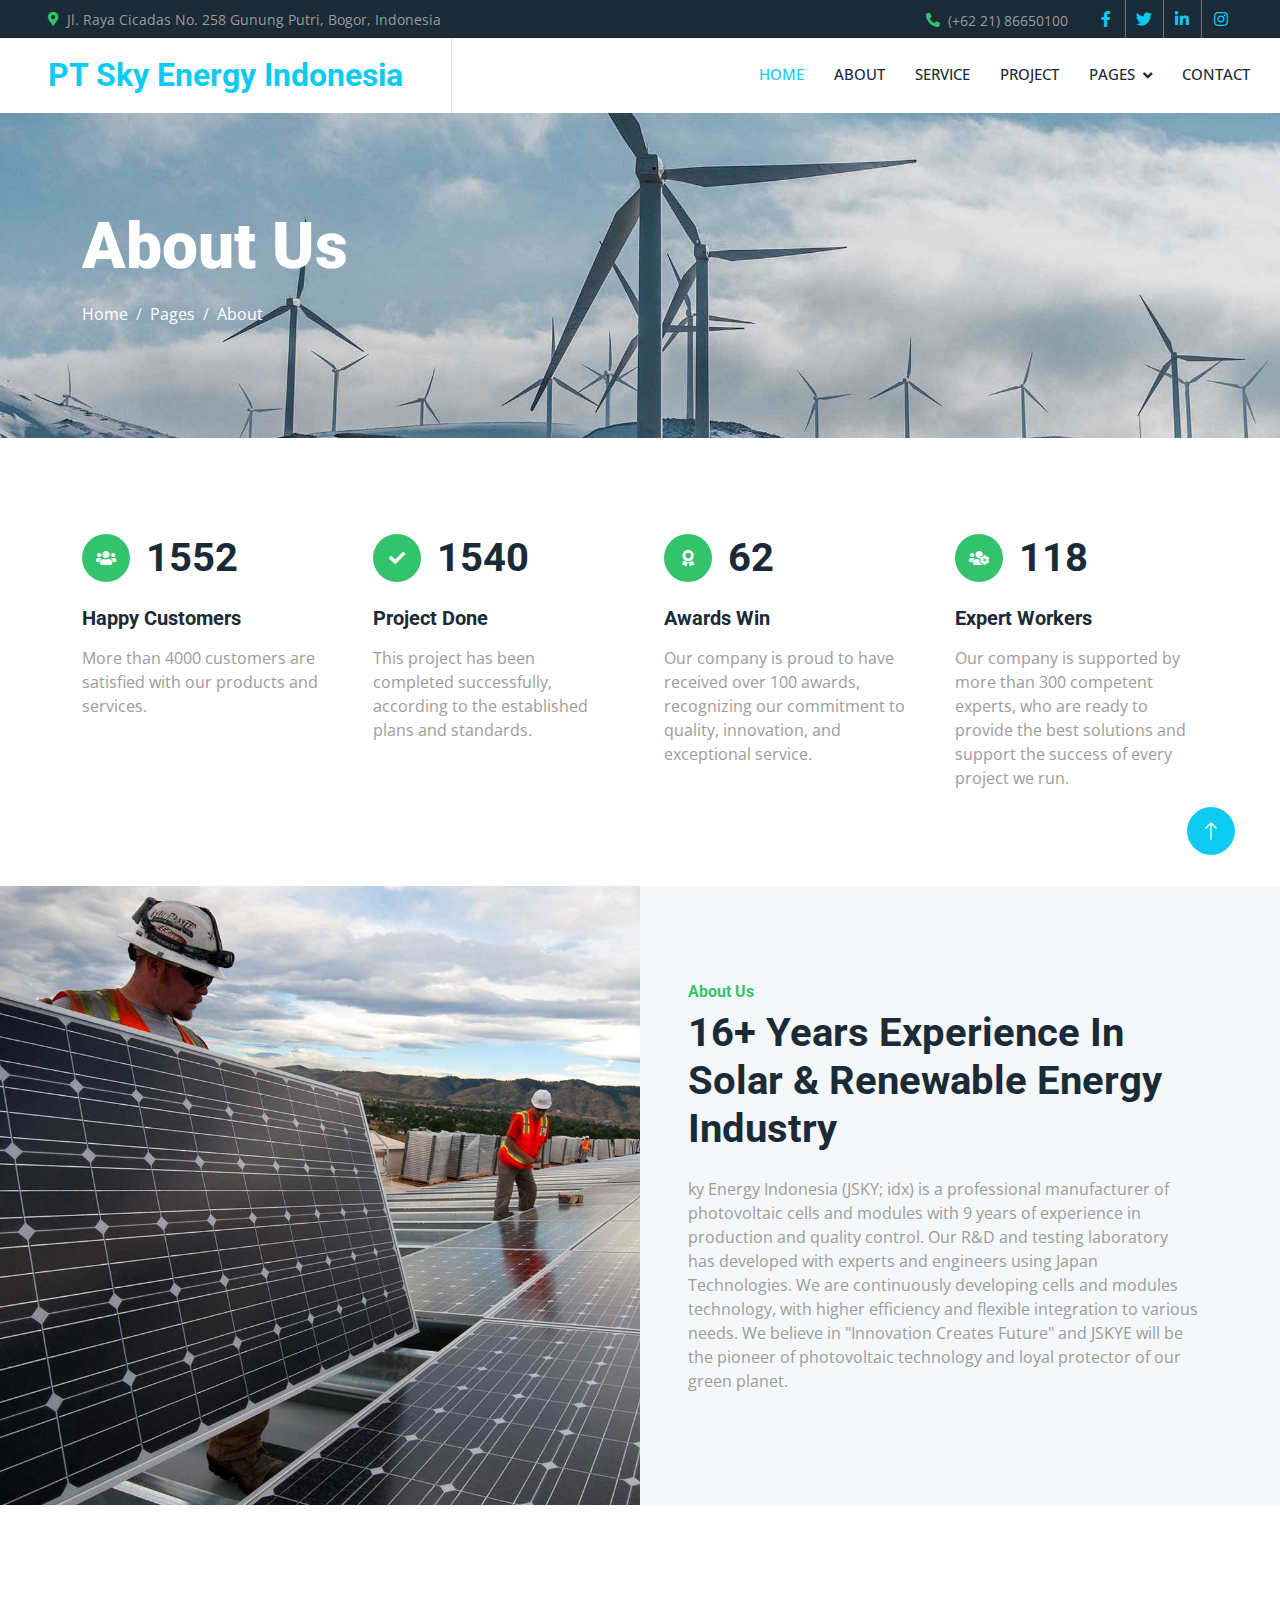
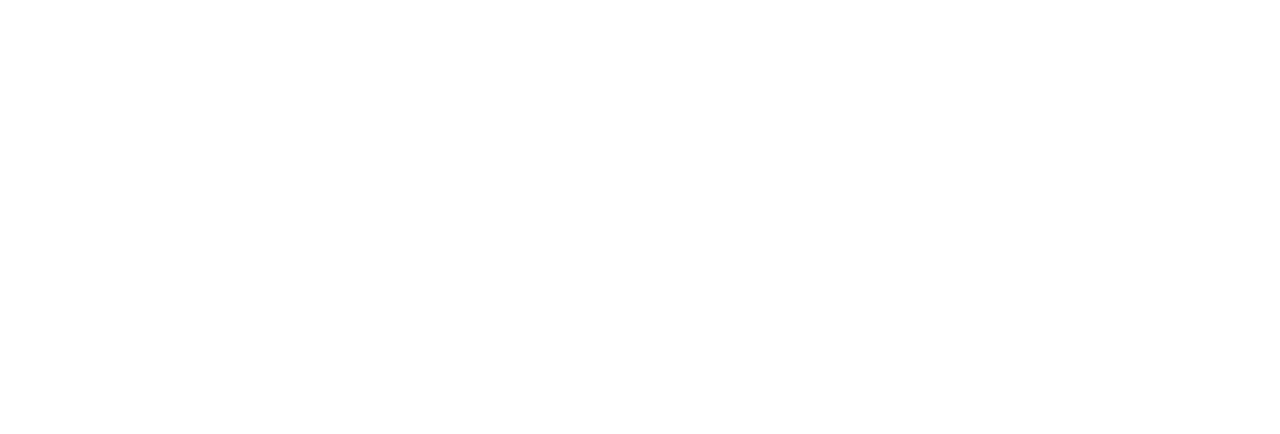
<file: about.html>
<!DOCTYPE html>
<html lang="en">

<head>
    <meta charset="utf-8">
    <title>About </title>
    <meta content="width=device-width, initial-scale=1.0" name="viewport">
    <meta content="" name="keywords">
    <meta content="" name="description">

    <!-- Favicon -->
    <link href="img/favicon.ico" rel="icon">

    <!-- Google Web Fonts -->
    <link rel="preconnect" href="https://fonts.googleapis.com">
    <link rel="preconnect" href="https://fonts.gstatic.com" crossorigin>
    <link href="https://fonts.googleapis.com/css2?family=Open+Sans:wght@400;500&family=Roboto:wght@500;700;900&display=swap" rel="stylesheet"> 

    <!-- Icon Font Stylesheet -->
    <link href="https://cdnjs.cloudflare.com/ajax/libs/font-awesome/5.10.0/css/all.min.css" rel="stylesheet">
    <link href="https://cdn.jsdelivr.net/npm/bootstrap-icons@1.4.1/font/bootstrap-icons.css" rel="stylesheet">

    <!-- Libraries Stylesheet -->
    <link href="lib/animate/animate.min.css" rel="stylesheet">
    <link href="lib/owlcarousel/assets/owl.carousel.min.css" rel="stylesheet">
    <link href="lib/lightbox/css/lightbox.min.css" rel="stylesheet">

    <!-- Customized Bootstrap Stylesheet -->
    <link href="css/bootstrap.min.css" rel="stylesheet">

    <!-- Template Stylesheet -->
    <link href="css/style.css" rel="stylesheet">
</head>

<body>
    <!-- Spinner Start -->
    <div id="spinner" class="show bg-white position-fixed translate-middle w-100 vh-100 top-50 start-50 d-flex align-items-center justify-content-center">
        <div class="spinner-border text-primary" style="width: 3rem; height: 3rem;" role="status">
            <span class="sr-only">Loading...</span>
        </div>
    </div>
    <!-- Spinner End -->


    <!-- Topbar Start -->
    <div class="container-fluid bg-dark p-0">
        <div class="row gx-0 d-none d-lg-flex">
            <div class="col-lg-7 px-5 text-start">
                <div class="h-100 d-inline-flex align-items-center me-4">
                    <small class="fa fa-map-marker-alt text-primary me-2"></small>
                    <small>Jl. Raya Cicadas No. 258 Gunung Putri, Bogor, Indonesia</small>
                </div>
                <!-- <div class="h-100 d-inline-flex align-items-center">
                    <small class="far fa-clock text-primary me-2"></small>
                    <small>Mon - Fri : 09.00 AM - 09.00 PM</small>
                </div> -->
            </div>
            <div class="col-lg-5 px-5 text-end">
                <div class="h-100 d-inline-flex align-items-center me-4">
                    <small class="fa fa-phone-alt text-primary me-2"></small>
                    <small>(+62 21) 86650100</small>
                </div>
                <div class="h-100 d-inline-flex align-items-center mx-n2">
                    <a class="btn btn-square btn-link rounded-0 border-0 border-end border-secondary" href=""><i
                            class="fab fa-facebook-f"></i></a>
                    <a class="btn btn-square btn-link rounded-0 border-0 border-end border-secondary" href=""><i
                            class="fab fa-twitter"></i></a>
                    <a class="btn btn-square btn-link rounded-0 border-0 border-end border-secondary" href=""><i
                            class="fab fa-linkedin-in"></i></a>
                    <a class="btn btn-square btn-link rounded-0" href=""><i class="fab fa-instagram"></i></a>
                </div>
            </div>
        </div>
    </div>
    <!-- Topbar End -->


    <!-- Navbar Start -->
    <!-- Navbar Start -->
    <nav class="navbar navbar-expand-lg bg-white navbar-light sticky-top p-0">
        <a href="index.html" class="navbar-brand d-flex align-items-center border-end px-4 px-lg-5">
            <h2 class="m-0" style="color: #0dcaf0;">PT Sky Energy Indonesia</h2>
        </a>
        <button type="button" class="navbar-toggler me-4" data-bs-toggle="collapse" data-bs-target="#navbarCollapse">
            <span class="navbar-toggler-icon"></span>
        </button>
        <div class="collapse navbar-collapse" id="navbarCollapse">
            <div class="navbar-nav ms-auto p-4 p-lg-0">
                <a href="index.html" class="nav-item nav-link active">Home</a>
                <a href="about.html" class="nav-item nav-link">About</a>
                <a href="service.html" class="nav-item nav-link">Service</a>
                <a href="project.html" class="nav-item nav-link">Project</a>
                <div class="nav-item dropdown">
                    <a href="#" class="nav-link dropdown-toggle" data-bs-toggle="dropdown">Pages</a>
                    <div class="dropdown-menu bg-light m-0">
                        <a href="feature.html" class="dropdown-item">Feature</a>
                        <!-- <a href="quote.html" class="dropdown-item">Free Quote</a> -->
                        <!-- <a href="team.html" class="dropdown-item">Our Team</a> -->
                        <a href="testimonial.html" class="dropdown-item">Testimonial</a>
                        <a href="404.html" class="dropdown-item">404 Page</a>
                    </div>
                </div>
                <a href="contact.html" class="nav-item nav-link">Contact</a>
            </div>
            <!-- <a href="" class="btn btn-primary rounded-0 py-4 px-lg-5 d-none d-lg-block">Get A Quote<i
                    class="fa fa-arrow-right ms-3"></i></a> -->
        </div>
    </nav>
    <!-- Navbar End -->


    <!-- Page Header Start -->
    <div class="container-fluid page-header py-5 mb-5">
        <div class="container py-5">
            <h1 class="display-3 text-white mb-3 animated slideInDown">About Us</h1>
            <nav aria-label="breadcrumb animated slideInDown">
                <ol class="breadcrumb">
                    <li class="breadcrumb-item"><a class="text-white" href="#">Home</a></li>
                    <li class="breadcrumb-item"><a class="text-white" href="#">Pages</a></li>
                    <li class="breadcrumb-item text-white active" aria-current="page">About</li>
                </ol>
            </nav>
        </div>
    </div>
    <!-- Page Header End -->


    <!-- Feature Start -->
    <div class="container-xxl py-5">
        <div class="container">
            <div class="row g-5">
                <div class="col-md-6 col-lg-3 wow fadeIn" data-wow-delay="0.1s">
                    <div class="d-flex align-items-center mb-4">
                        <div class="btn-lg-square bg-primary rounded-circle me-3">
                            <i class="fa fa-users text-white"></i>
                        </div>
                        <h1 class="mb-0" data-toggle="counter-up">4371</h1>
                    </div>
                    <h5 class="mb-3">Happy Customers</h5>
                    <span>More than 4000 customers are satisfied with our products and services.</span>
                </div>
                <div class="col-md-6 col-lg-3 wow fadeIn" data-wow-delay="0.3s">
                    <div class="d-flex align-items-center mb-4">
                        <div class="btn-lg-square bg-primary rounded-circle me-3">
                            <i class="fa fa-check text-white"></i>
                        </div>
                        <h1 class="mb-0" data-toggle="counter-up">4339</h1>
                    </div>
                    <h5 class="mb-3">Project Done</h5>
                    <span>This project has been completed successfully, according to the established plans and standards.</span>
                </div>
                <div class="col-md-6 col-lg-3 wow fadeIn" data-wow-delay="0.5s">
                    <div class="d-flex align-items-center mb-4">
                        <div class="btn-lg-square bg-primary rounded-circle me-3">
                            <i class="fa fa-award text-white"></i>
                        </div>
                        <h1 class="mb-0" data-toggle="counter-up">175</h1>
                    </div>
                    <h5 class="mb-3">Awards Win</h5>
                    <span>Our company is proud to have received over 100 awards, recognizing our commitment to quality, innovation, and exceptional service.</span>
                </div>
                <div class="col-md-6 col-lg-3 wow fadeIn" data-wow-delay="0.7s">
                    <div class="d-flex align-items-center mb-4">
                        <div class="btn-lg-square bg-primary rounded-circle me-3">
                            <i class="fa fa-users-cog text-white"></i>
                        </div>
                        <h1 class="mb-0" data-toggle="counter-up">331</h1>
                    </div>
                    <h5 class="mb-3">Expert Workers</h5>
                    <span>Our company is supported by more than 300 competent experts, who are ready to provide the best solutions and support the success of every project we run.</span>
                </div>
            </div>
        </div>
    </div>
    <!-- Feature Start -->
    

    <!-- About Start -->
    <div class="container-fluid bg-light overflow-hidden my-5 px-lg-0">
        <div class="container about px-lg-0">
            <div class="row g-0 mx-lg-0">
                <div class="col-lg-6 ps-lg-0 wow fadeIn" data-wow-delay="0.1s" style="min-height: 400px;">
                    <div class="position-relative h-100">
                        <img class="position-absolute img-fluid w-100 h-100" src="img/about.jpg"
                            style="object-fit: cover;" alt="">
                    </div>
                </div>
                <div class="col-lg-6 about-text py-5 wow fadeIn" data-wow-delay="0.5s">
                    <div class="p-lg-5 pe-lg-0">
                        <h6 class="text-primary">About Us</h6>
                        <h1 class="mb-4">16+ Years Experience In Solar & Renewable Energy Industry</h1>
                        <p>ky Energy Indonesia (JSKY; idx) is a professional manufacturer of photovoltaic cells
                            and modules with 9 years of experience in production and quality control. Our R&D
                            and testing laboratory has developed with experts and engineers using Japan
                            Technologies. We are continuously developing cells and modules technology, with
                            higher efficiency and flexible integration to various needs.
                            We believe in "Innovation Creates Future" and JSKYE will be the pioneer of
                            photovoltaic technology and loyal protector of our green planet.</p>
                       <!-- belum di edit -->
                        <!-- <p><i class="fa fa-check-circle text-primary me-3"></i>Diam dolor diam ipsum</p>
                        <p><i class="fa fa-check-circle text-primary me-3"></i>Aliqu diam amet diam et eos</p>
                        <p><i class="fa fa-check-circle text-primary me-3"></i>Tempor erat elitr rebum at clita</p>
                        <a href="" class="btn btn-primary rounded-pill py-3 px-5 mt-3">Explore More</a> -->
                        <!-- Belum di edit -->
                    </div>
                </div>
            </div>
        </div>
    </div>
    <!-- About End -->


    <!-- Team Start -->
    <!-- <div class="container-xxl py-5">
        <div class="container">
            <div class="text-center mx-auto mb-5 wow fadeInUp" data-wow-delay="0.1s" style="max-width: 600px;">
                <h6 class="text-primary">Team Member</h6>
                <h1 class="mb-4">Experienced Team Members</h1>
            </div>
            <div class="row g-4">
                <div class="col-lg-4 col-md-6 wow fadeInUp" data-wow-delay="0.1s">
                    <div class="team-item rounded overflow-hidden">
                        <div class="d-flex">
                            <img class="img-fluid w-75" src="img/team-1.jpg" alt="">
                            <div class="team-social w-25">
                                <a class="btn btn-lg-square btn-outline-primary rounded-circle mt-3" href=""><i class="fab fa-facebook-f"></i></a>
                                <a class="btn btn-lg-square btn-outline-primary rounded-circle mt-3" href=""><i class="fab fa-twitter"></i></a>
                                <a class="btn btn-lg-square btn-outline-primary rounded-circle mt-3" href=""><i class="fab fa-instagram"></i></a>
                            </div>
                        </div>
                        <div class="p-4">
                            <h5>Full Name</h5>
                            <span>Designation</span>
                        </div>
                    </div>
                </div>
                <div class="col-lg-4 col-md-6 wow fadeInUp" data-wow-delay="0.3s">
                    <div class="team-item rounded overflow-hidden">
                        <div class="d-flex">
                            <img class="img-fluid w-75" src="img/team-2.jpg" alt="">
                            <div class="team-social w-25">
                                <a class="btn btn-lg-square btn-outline-primary rounded-circle mt-3" href=""><i class="fab fa-facebook-f"></i></a>
                                <a class="btn btn-lg-square btn-outline-primary rounded-circle mt-3" href=""><i class="fab fa-twitter"></i></a>
                                <a class="btn btn-lg-square btn-outline-primary rounded-circle mt-3" href=""><i class="fab fa-instagram"></i></a>
                            </div>
                        </div>
                        <div class="p-4">
                            <h5>Full Name</h5>
                            <span>Designation</span>
                        </div>
                    </div>
                </div>
                <div class="col-lg-4 col-md-6 wow fadeInUp" data-wow-delay="0.5s">
                    <div class="team-item rounded overflow-hidden">
                        <div class="d-flex">
                            <img class="img-fluid w-75" src="img/team-3.jpg" alt="">
                            <div class="team-social w-25">
                                <a class="btn btn-lg-square btn-outline-primary rounded-circle mt-3" href=""><i class="fab fa-facebook-f"></i></a>
                                <a class="btn btn-lg-square btn-outline-primary rounded-circle mt-3" href=""><i class="fab fa-twitter"></i></a>
                                <a class="btn btn-lg-square btn-outline-primary rounded-circle mt-3" href=""><i class="fab fa-instagram"></i></a>
                            </div>
                        </div>
                        <div class="p-4">
                            <h5>Full Name</h5>
                            <span>Designation</span>
                        </div>
                    </div>
                </div>
            </div>
        </div>
    </div> -->
    <!-- Team End -->
        

    <!-- Footer Start -->
    <div class="container-fluid bg-dark text-body footer mt-5 pt-5 wow fadeIn" data-wow-delay="0.1s">
        <div class="container py-5">
            <div class="row g-5">
                <div class="col-lg-3 col-md-6">
                    <h5 class="text-white mb-4">Address</h5>
                    <p class="mb-2"><i class="fa fa-map-marker-alt me-3"></i> Jl. Raya Cicadas No. 258 Gunung Putri, Bogor, Indonesia</p>
                    <p class="mb-2"><i class="fa fa-phone-alt me-3"></i>(+62 21) 86650100 |(+62 21) 86863339</p>
                    <!-- <p class="mb-2"><i class="fa fa-phone-alt me-3"></i> (+62 21) 86863339</p> -->
                    <p class="mb-2"><i class="fa fa-envelope me-3"></i> corporate@sky-energy.co.id</p>
                    <div class="d-flex pt-2">
                        <a class="btn btn-square btn-outline-light btn-social" href=""><i class="fab fa-twitter"></i></a>
                        <a class="btn btn-square btn-outline-light btn-social" href=""><i class="fab fa-facebook-f"></i></a>
                        <a class="btn btn-square btn-outline-light btn-social" href=""><i class="fab fa-youtube"></i></a>
                        <a class="btn btn-square btn-outline-light btn-social" href=""><i class="fab fa-linkedin-in"></i></a>
                    </div>
                </div>
                <div class="col-lg-3 col-md-6">
                    <h5 class="text-white mb-4">Quick Links</h5>
                    <a class="btn btn-link" href="">About Us</a>
                    <a class="btn btn-link" href="">Contact Us</a>
                    <a class="btn btn-link" href="">Our Services</a>
                    <a class="btn btn-link" href="">Terms & Condition</a>
                    <a class="btn btn-link" href="">Support</a>
                </div>
                <div class="col-lg-3 col-md-6">
                    <h5 class="text-white mb-4">Project Gallery</h5>
                    <div class="row g-2">
                        <div class="col-4">
                            <img class="img-fluid rounded" src="img/gallery-1.jpg" alt="">
                        </div>
                        <div class="col-4">
                            <img class="img-fluid rounded" src="img/gallery-2.jpg" alt="">
                        </div>
                        <div class="col-4">
                            <img class="img-fluid rounded" src="img/gallery-3.jpg" alt="">
                        </div>
                        <div class="col-4">
                            <img class="img-fluid rounded" src="img/gallery-4.jpg" alt="">
                        </div>
                        <div class="col-4">
                            <img class="img-fluid rounded" src="img/gallery-5.jpg" alt="">
                        </div>
                        <div class="col-4">
                            <img class="img-fluid rounded" src="img/gallery-6.jpg" alt="">
                        </div>
                    </div>
                </div>
                <!-- <div class="col-lg-3 col-md-6">
                    <h5 class="text-white mb-4">Newsletter</h5>
                    <p>Dolor amet sit justo amet elitr clita ipsum elitr est.</p>
                    <div class="position-relative mx-auto" style="max-width: 400px;">
                        <input class="form-control border-0 w-100 py-3 ps-4 pe-5" type="text" placeholder="Your email">
                        <button type="button" class="btn btn-primary py-2 position-absolute top-0 end-0 mt-2 me-2">SignUp</button>
                    </div>
                </div> -->
            </div>
        </div>
        <div class="container">
            <div class="copyright">
                <div class="row">
                    <div class="col-md-6 text-center text-md-start mb-3 mb-md-0">
                        &copy; <a href="#">Sky Energy Indonesia</a>, All Right Reserved.
                    </div>
                    <!-- <div class="col-md-6 text-center text-md-end">
                        /*** This template is free as long as you keep the footer author’s credit link/attribution link/backlink. If you'd like to use the template without the footer author’s credit link/attribution link/backlink, you can purchase the Credit Removal License from "https://htmlcodex.com/credit-removal". Thank you for your support. ***/
                        Designed By <a href="https://htmlcodex.com">HTML Codex</a>
                        <br>Distributed By: <a href="https://themewagon.com" target="_blank">ThemeWagon</a>
                    </div> -->
                </div>
            </div>
        </div>
    </div>
    <!-- Footer End -->


    <!-- Back to Top -->
    <a href="#" class="btn btn-lg btn-primary btn-lg-square rounded-circle back-to-top"><i class="bi bi-arrow-up"></i></a>


    <!-- JavaScript Libraries -->
    <script src="https://code.jquery.com/jquery-3.4.1.min.js"></script>
    <script src="https://cdn.jsdelivr.net/npm/bootstrap@5.0.0/dist/js/bootstrap.bundle.min.js"></script>
    <script src="lib/wow/wow.min.js"></script>
    <script src="lib/easing/easing.min.js"></script>
    <script src="lib/waypoints/waypoints.min.js"></script>
    <script src="lib/counterup/counterup.min.js"></script>
    <script src="lib/owlcarousel/owl.carousel.min.js"></script>
    <script src="lib/isotope/isotope.pkgd.min.js"></script>
    <script src="lib/lightbox/js/lightbox.min.js"></script>

    <!-- Template Javascript -->
    <script src="js/main.js"></script>
</body>

</html>
</file>
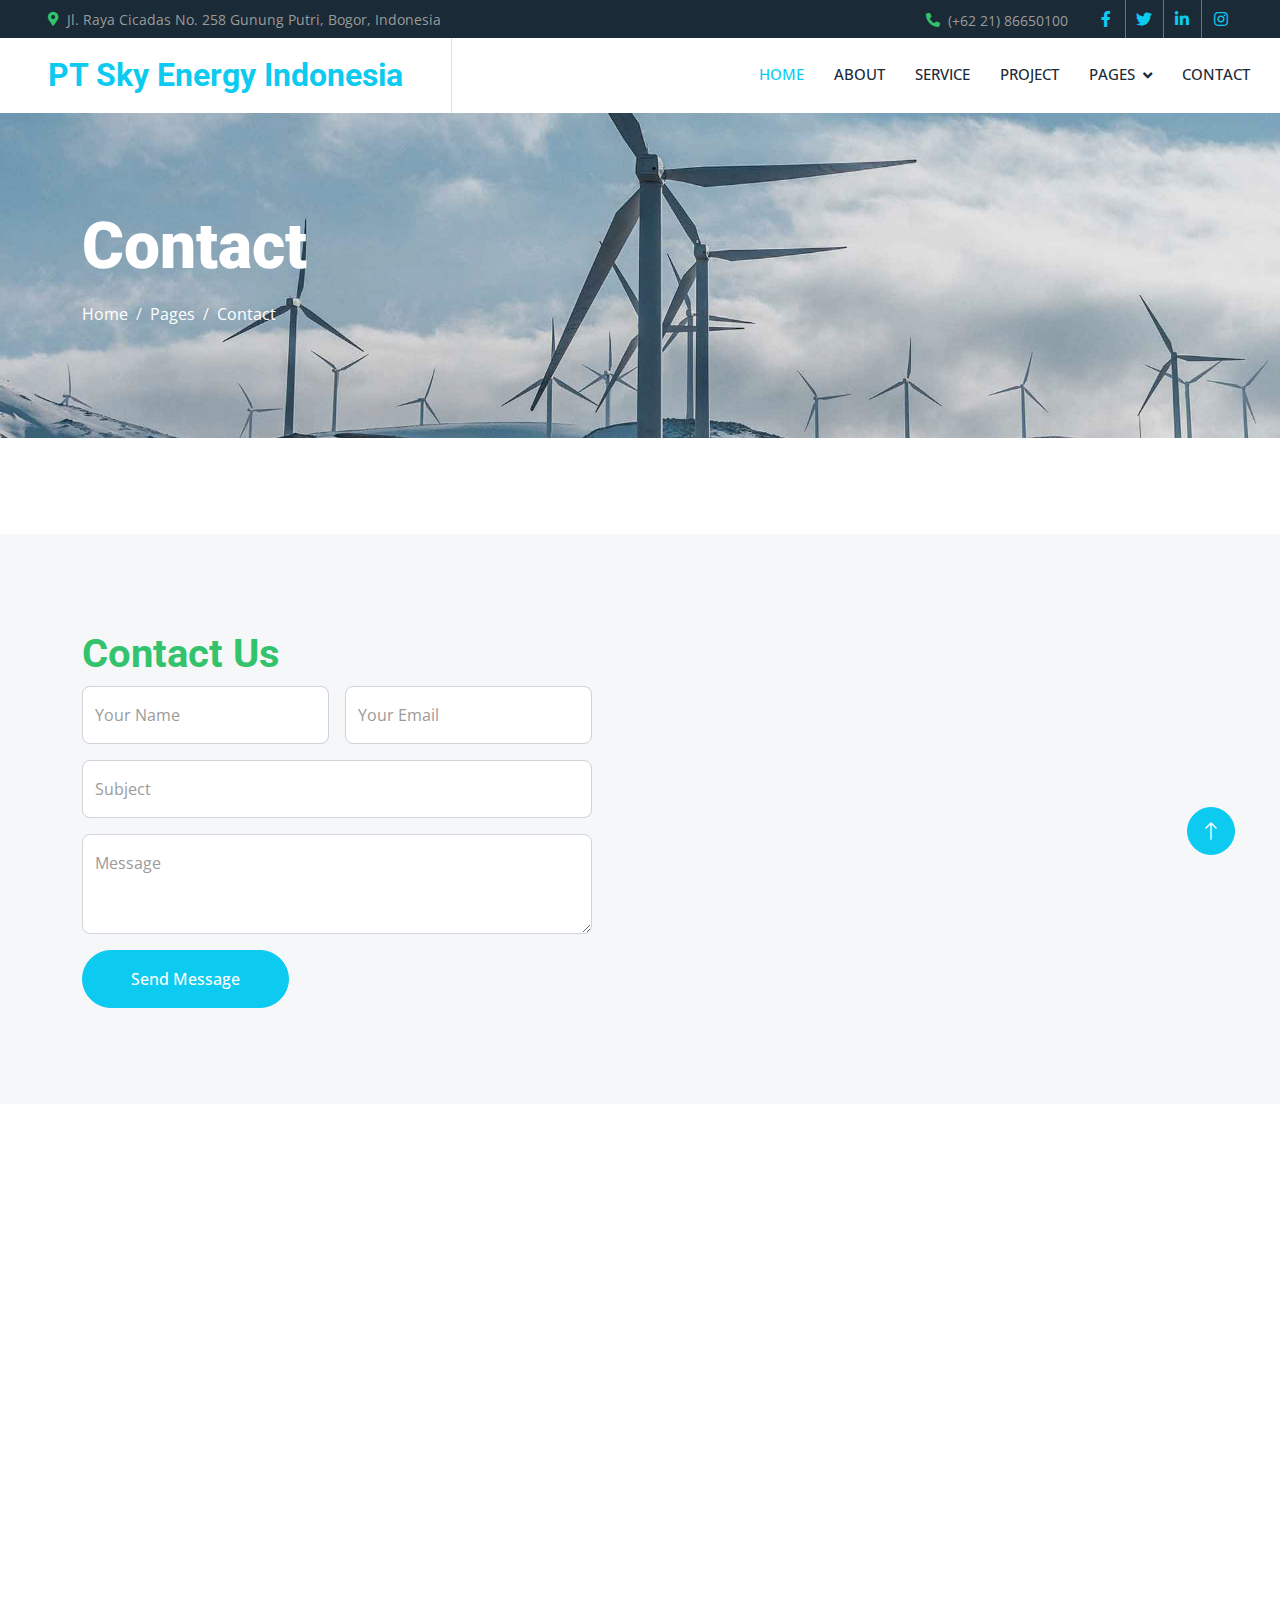
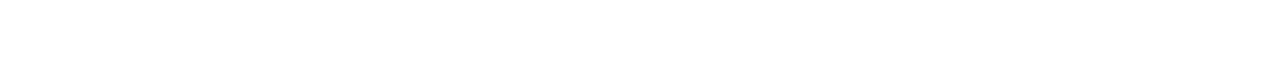
<file: contact.html>
<!DOCTYPE html>
<html lang="en">

<head>
    <meta charset="utf-8">
    <title>Contact</title>
    <meta content="width=device-width, initial-scale=1.0" name="viewport">
    <meta content="" name="keywords">
    <meta content="" name="description">

    <!-- Favicon -->
    <link href="img/favicon.ico" rel="icon">

    <!-- Google Web Fonts -->
    <link rel="preconnect" href="https://fonts.googleapis.com">
    <link rel="preconnect" href="https://fonts.gstatic.com" crossorigin>
    <link href="https://fonts.googleapis.com/css2?family=Open+Sans:wght@400;500&family=Roboto:wght@500;700;900&display=swap" rel="stylesheet"> 

    <!-- Icon Font Stylesheet -->
    <link href="https://cdnjs.cloudflare.com/ajax/libs/font-awesome/5.10.0/css/all.min.css" rel="stylesheet">
    <link href="https://cdn.jsdelivr.net/npm/bootstrap-icons@1.4.1/font/bootstrap-icons.css" rel="stylesheet">

    <!-- Libraries Stylesheet -->
    <link href="lib/animate/animate.min.css" rel="stylesheet">
    <link href="lib/owlcarousel/assets/owl.carousel.min.css" rel="stylesheet">
    <link href="lib/lightbox/css/lightbox.min.css" rel="stylesheet">

    <!-- Customized Bootstrap Stylesheet -->
    <link href="css/bootstrap.min.css" rel="stylesheet">

    <!-- Template Stylesheet -->
    <link href="css/style.css" rel="stylesheet">
</head>

<body>
    <!-- Spinner Start -->
    <div id="spinner" class="show bg-white position-fixed translate-middle w-100 vh-100 top-50 start-50 d-flex align-items-center justify-content-center">
        <div class="spinner-border text-primary" style="width: 3rem; height: 3rem;" role="status">
            <span class="sr-only">Loading...</span>
        </div>
    </div>
    <!-- Spinner End -->


    <!-- Topbar Start -->
    <div class="container-fluid bg-dark p-0">
        <div class="row gx-0 d-none d-lg-flex">
            <div class="col-lg-7 px-5 text-start">
                <div class="h-100 d-inline-flex align-items-center me-4">
                    <small class="fa fa-map-marker-alt text-primary me-2"></small>
                    <small>Jl. Raya Cicadas No. 258 Gunung Putri, Bogor, Indonesia</small>
                </div>
                <!-- <div class="h-100 d-inline-flex align-items-center">
                    <small class="far fa-clock text-primary me-2"></small>
                    <small>Mon - Fri : 09.00 AM - 09.00 PM</small>
                </div> -->
            </div>
            <div class="col-lg-5 px-5 text-end">
                <div class="h-100 d-inline-flex align-items-center me-4">
                    <small class="fa fa-phone-alt text-primary me-2"></small>
                    <small>(+62 21) 86650100</small>
                </div>
                <div class="h-100 d-inline-flex align-items-center mx-n2">
                    <a class="btn btn-square btn-link rounded-0 border-0 border-end border-secondary" href=""><i class="fab fa-facebook-f"></i></a>
                    <a class="btn btn-square btn-link rounded-0 border-0 border-end border-secondary" href=""><i class="fab fa-twitter"></i></a>
                    <a class="btn btn-square btn-link rounded-0 border-0 border-end border-secondary" href=""><i class="fab fa-linkedin-in"></i></a>
                    <a class="btn btn-square btn-link rounded-0" href=""><i class="fab fa-instagram"></i></a>
                </div>
            </div>
        </div>
    </div>
    <!-- Topbar End -->


    <!-- Navbar Start -->
    <nav class="navbar navbar-expand-lg bg-white navbar-light sticky-top p-0">
        <a href="index.html" class="navbar-brand d-flex align-items-center border-end px-4 px-lg-5">
            <h2 class="m-0" style="color: #0dcaf0;">PT Sky Energy Indonesia</h2>
        </a>
        <button type="button" class="navbar-toggler me-4" data-bs-toggle="collapse" data-bs-target="#navbarCollapse">
            <span class="navbar-toggler-icon"></span>
        </button>
        <div class="collapse navbar-collapse" id="navbarCollapse">
            <div class="navbar-nav ms-auto p-4 p-lg-0">
                <a href="index.html" class="nav-item nav-link active">Home</a>
                <a href="about.html" class="nav-item nav-link">About</a>
                <a href="service.html" class="nav-item nav-link">Service</a>
                <a href="project.html" class="nav-item nav-link">Project</a>
                <div class="nav-item dropdown">
                    <a href="#" class="nav-link dropdown-toggle" data-bs-toggle="dropdown">Pages</a>
                    <div class="dropdown-menu bg-light m-0">
                        <a href="feature.html" class="dropdown-item">Feature</a>
                        <!-- <a href="quote.html" class="dropdown-item">Free Quote</a> -->
                        <!-- <a href="team.html" class="dropdown-item">Our Team</a> -->
                        <a href="testimonial.html" class="dropdown-item">Testimonial</a>
                        <a href="404.html" class="dropdown-item">404 Page</a>
                    </div>
                </div>
                <a href="contact.html" class="nav-item nav-link">Contact</a>
            </div>
            <!-- <a href="" class="btn btn-primary rounded-0 py-4 px-lg-5 d-none d-lg-block">Get A Quote<i
                    class="fa fa-arrow-right ms-3"></i></a> -->
        </div>
    </nav>
    <!-- Navbar End -->


    <!-- Page Header Start -->
    <div class="container-fluid page-header py-5 mb-5">
        <div class="container py-5">
            <h1 class="display-3 text-white mb-3 animated slideInDown">Contact</h1>
            <nav aria-label="breadcrumb animated slideInDown">
                <ol class="breadcrumb">
                    <li class="breadcrumb-item"><a class="text-white" href="#">Home</a></li>
                    <li class="breadcrumb-item"><a class="text-white" href="#">Pages</a></li>
                    <li class="breadcrumb-item text-white active" aria-current="page">Contact</li>
                </ol>
            </nav>
        </div>
    </div>
    <!-- Page Header End -->


    <!-- Contact Start -->
    <div class="container-fluid bg-light overflow-hidden px-lg-0" style="margin: 6rem 0;">
        <div class="container contact px-lg-0">
            <div class="row g-0 mx-lg-0">
                <div class="col-lg-6 contact-text py-5 wow fadeIn" data-wow-delay="0.5s">
                    <div class="p-lg-5 ps-lg-0">
                        <h1 class="text-primary">Contact Us</h1>
                        <!-- <h1 class="mb-4">Feel Free To Contact Us</h1> -->
                        <!-- <p class="mb-4">The contact form is currently inactive. Get a functional and working contact form with Ajax & PHP in a few minutes. Just copy and paste the files, add a little code and you're done. <a href="https://htmlcodex.com/contact-form">Download Now</a>.</p> -->
                        <form>
                            <div class="row g-3">
                                <div class="col-md-6">
                                    <div class="form-floating">
                                        <input type="text" class="form-control" id="name" placeholder="Your Name">
                                        <label for="name">Your Name</label>
                                    </div>
                                </div>
                                <div class="col-md-6">
                                    <div class="form-floating">
                                        <input type="email" class="form-control" id="email" placeholder="Your Email">
                                        <label for="email">Your Email</label>
                                    </div>
                                </div>
                                <div class="col-12">
                                    <div class="form-floating">
                                        <input type="text" class="form-control" id="subject" placeholder="Subject">
                                        <label for="subject">Subject</label>
                                    </div>
                                </div>
                                <div class="col-12">
                                    <div class="form-floating">
                                        <textarea class="form-control" placeholder="Leave a message here" id="message" style="height: 100px"></textarea>
                                        <label for="message">Message</label>
                                    </div>
                                </div>
                                <div class="col-12">
                                    <button class="btn btn-primary rounded-pill py-3 px-5" type="submit">Send Message</button>
                                </div>
                            </div>
                        </form>
                    </div>
                </div>
                <div class="col-lg-6 pe-lg-0" style="min-height: 400px;">
                    <div class="position-relative h-100">
                        <iframe class="position-absolute w-100 h-100" style="object-fit: cover;"
                        src="https://www.google.com/maps/embed?pb=!1m18!1m12!1m3!1d3964.744572079811!2d106.92720177409919!3d-6.426853562847616!2m3!1f0!2f0!3f0!3m2!1i1024!2i768!4f13.1!3m3!1m2!1s0x2e6995248e33330d%3A0x660da4a019750d1f!2sPT%20Sky%20Energy%20Indonesia%2C%20Tbk!5e0!3m2!1sid!2sid!4v1729495575939!5m2!1sid!2sid"
                        frameborder="0" allowfullscreen="" aria-hidden="false"
                        tabindex="0"></iframe>
                    </div>
                </div>
            </div>
        </div>
    </div>
    <!-- Contact End -->


    <!-- Footer Start -->
    <div class="container-fluid bg-dark text-body footer mt-5 pt-5 wow fadeIn" data-wow-delay="0.1s">
        <div class="container py-5">
            <div class="row g-5">
                <div class="col-lg-3 col-md-6">
                    <h5 class="text-white mb-4">Address</h5>
                    <p class="mb-2"><i class="fa fa-map-marker-alt me-3"></i> Jl. Raya Cicadas No. 258 Gunung Putri, Bogor, Indonesia</p>
                    <p class="mb-2"><i class="fa fa-phone-alt me-3"></i>(+62 21) 86650100 |(+62 21) 86863339</p>
                    <!-- <p class="mb-2"><i class="fa fa-phone-alt me-3"></i> (+62 21) 86863339</p> -->
                    <p class="mb-2"><i class="fa fa-envelope me-3"></i> corporate@sky-energy.co.id</p>
                    <div class="d-flex pt-2">
                        <a class="btn btn-square btn-outline-light btn-social" href=""><i class="fab fa-twitter"></i></a>
                        <a class="btn btn-square btn-outline-light btn-social" href=""><i class="fab fa-facebook-f"></i></a>
                        <a class="btn btn-square btn-outline-light btn-social" href=""><i class="fab fa-youtube"></i></a>
                        <a class="btn btn-square btn-outline-light btn-social" href=""><i class="fab fa-linkedin-in"></i></a>
                    </div>
                </div>
                <div class="col-lg-3 col-md-6">
                    <h5 class="text-white mb-4">Quick Links</h5>
                    <a class="btn btn-link" href="">About Us</a>
                    <a class="btn btn-link" href="">Contact Us</a>
                    <a class="btn btn-link" href="">Our Services</a>
                    <a class="btn btn-link" href="">Terms & Condition</a>
                    <a class="btn btn-link" href="">Support</a>
                </div>
                <div class="col-lg-3 col-md-6">
                    <h5 class="text-white mb-4">Project Gallery</h5>
                    <div class="row g-2">
                        <div class="col-4">
                            <img class="img-fluid rounded" src="img/gallery-1.jpg" alt="">
                        </div>
                        <div class="col-4">
                            <img class="img-fluid rounded" src="img/gallery-2.jpg" alt="">
                        </div>
                        <div class="col-4">
                            <img class="img-fluid rounded" src="img/gallery-3.jpg" alt="">
                        </div>
                        <div class="col-4">
                            <img class="img-fluid rounded" src="img/gallery-4.jpg" alt="">
                        </div>
                        <div class="col-4">
                            <img class="img-fluid rounded" src="img/gallery-5.jpg" alt="">
                        </div>
                        <div class="col-4">
                            <img class="img-fluid rounded" src="img/gallery-6.jpg" alt="">
                        </div>
                    </div>
                </div>
                <!-- <div class="col-lg-3 col-md-6">
                    <h5 class="text-white mb-4">Newsletter</h5>
                    <p>Dolor amet sit justo amet elitr clita ipsum elitr est.</p>
                    <div class="position-relative mx-auto" style="max-width: 400px;">
                        <input class="form-control border-0 w-100 py-3 ps-4 pe-5" type="text" placeholder="Your email">
                        <button type="button" class="btn btn-primary py-2 position-absolute top-0 end-0 mt-2 me-2">SignUp</button>
                    </div>
                </div> -->
            </div>
        </div>
        <div class="container">
            <div class="copyright">
                <div class="row">
                    <div class="col-md-6 text-center text-md-start mb-3 mb-md-0">
                        &copy; <a href="#">Sky Energy Indonesia</a>, All Right Reserved.
                    </div>
                    <!-- <div class="col-md-6 text-center text-md-end">
                        /*** This template is free as long as you keep the footer author’s credit link/attribution link/backlink. If you'd like to use the template without the footer author’s credit link/attribution link/backlink, you can purchase the Credit Removal License from "https://htmlcodex.com/credit-removal". Thank you for your support. ***/
                        Designed By <a href="https://htmlcodex.com">HTML Codex</a>
                        <br>Distributed By: <a href="https://themewagon.com" target="_blank">ThemeWagon</a>
                    </div> -->
                </div>
            </div>
        </div>
    </div>
    <!-- Footer End -->


    <!-- Back to Top -->
    <a href="#" class="btn btn-lg btn-primary btn-lg-square rounded-circle back-to-top"><i class="bi bi-arrow-up"></i></a>


    <!-- JavaScript Libraries -->
    <script src="https://code.jquery.com/jquery-3.4.1.min.js"></script>
    <script src="https://cdn.jsdelivr.net/npm/bootstrap@5.0.0/dist/js/bootstrap.bundle.min.js"></script>
    <script src="lib/wow/wow.min.js"></script>
    <script src="lib/easing/easing.min.js"></script>
    <script src="lib/waypoints/waypoints.min.js"></script>
    <script src="lib/counterup/counterup.min.js"></script>
    <script src="lib/owlcarousel/owl.carousel.min.js"></script>
    <script src="lib/isotope/isotope.pkgd.min.js"></script>
    <script src="lib/lightbox/js/lightbox.min.js"></script>

    <!-- Template Javascript -->
    <script src="js/main.js"></script>
</body>

</html>
</file>
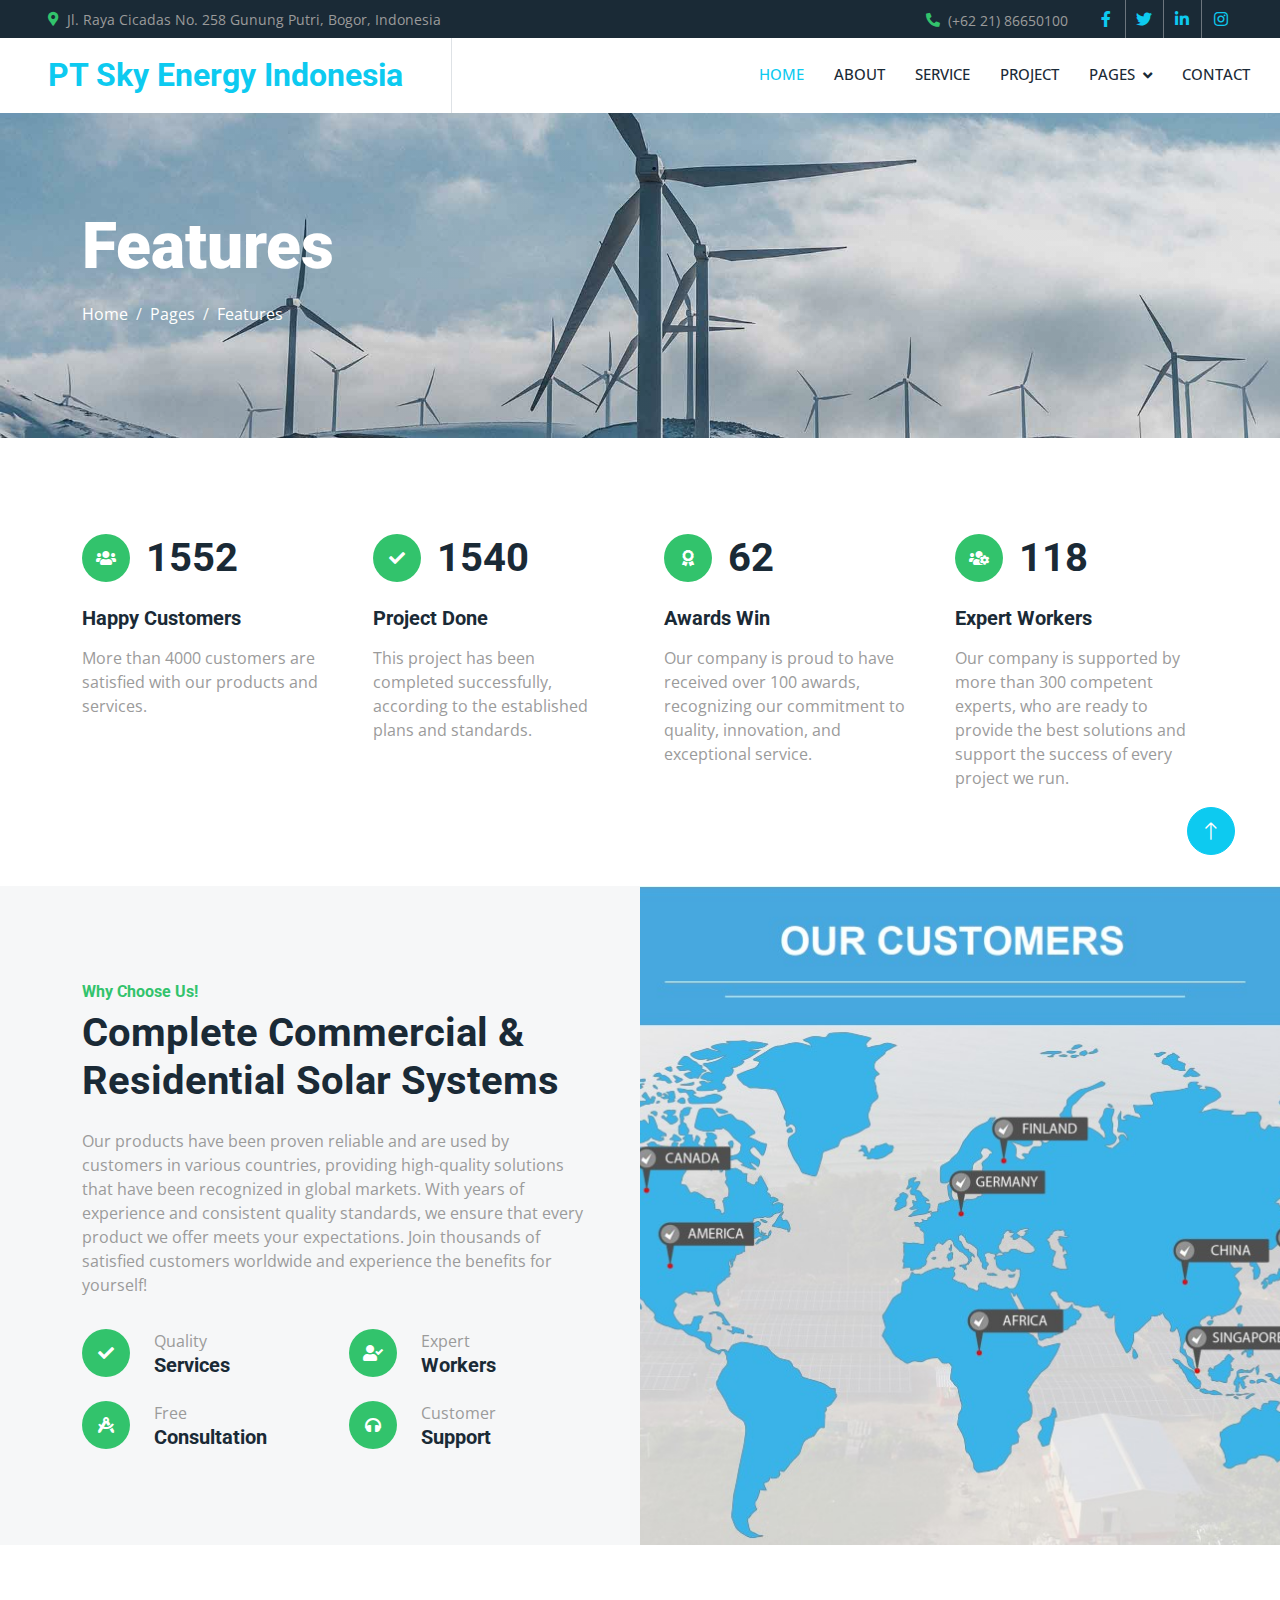
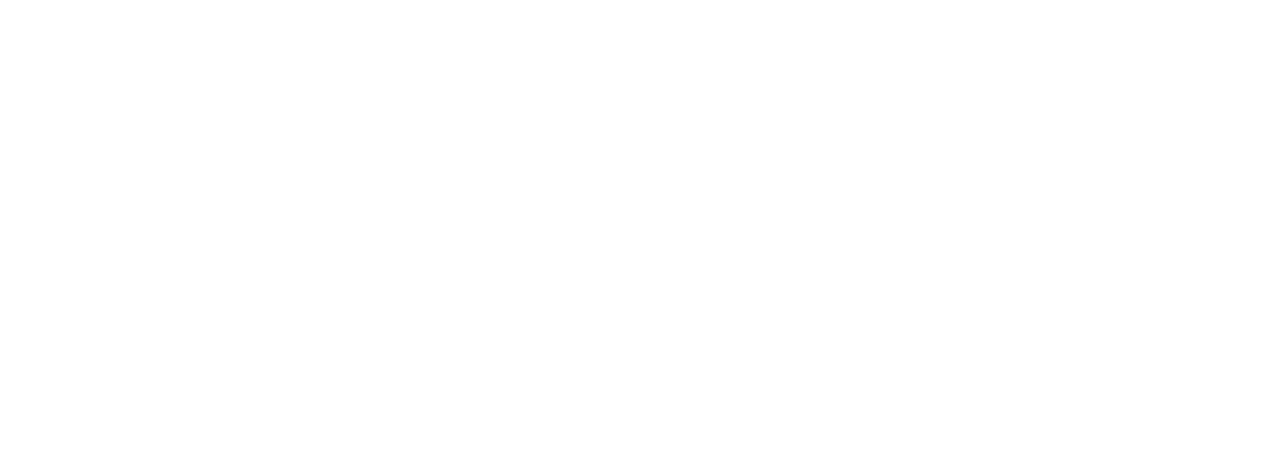
<file: feature.html>
<!DOCTYPE html>
<html lang="en">

<head>
    <meta charset="utf-8">
    <title>Feature</title>
    <meta content="width=device-width, initial-scale=1.0" name="viewport">
    <meta content="" name="keywords">
    <meta content="" name="description">

    <!-- Favicon -->
    <link href="img/favicon.ico" rel="icon">

    <!-- Google Web Fonts -->
    <link rel="preconnect" href="https://fonts.googleapis.com">
    <link rel="preconnect" href="https://fonts.gstatic.com" crossorigin>
    <link href="https://fonts.googleapis.com/css2?family=Open+Sans:wght@400;500&family=Roboto:wght@500;700;900&display=swap" rel="stylesheet"> 

    <!-- Icon Font Stylesheet -->
    <link href="https://cdnjs.cloudflare.com/ajax/libs/font-awesome/5.10.0/css/all.min.css" rel="stylesheet">
    <link href="https://cdn.jsdelivr.net/npm/bootstrap-icons@1.4.1/font/bootstrap-icons.css" rel="stylesheet">

    <!-- Libraries Stylesheet -->
    <link href="lib/animate/animate.min.css" rel="stylesheet">
    <link href="lib/owlcarousel/assets/owl.carousel.min.css" rel="stylesheet">
    <link href="lib/lightbox/css/lightbox.min.css" rel="stylesheet">

    <!-- Customized Bootstrap Stylesheet -->
    <link href="css/bootstrap.min.css" rel="stylesheet">

    <!-- Template Stylesheet -->
    <link href="css/style.css" rel="stylesheet">
</head>

<body>
    <!-- Spinner Start -->
    <div id="spinner" class="show bg-white position-fixed translate-middle w-100 vh-100 top-50 start-50 d-flex align-items-center justify-content-center">
        <div class="spinner-border text-primary" style="width: 3rem; height: 3rem;" role="status">
            <span class="sr-only">Loading...</span>
        </div>
    </div>
    <!-- Spinner End -->


    <!-- Topbar Start -->
    <div class="container-fluid bg-dark p-0">
        <div class="row gx-0 d-none d-lg-flex">
            <div class="col-lg-7 px-5 text-start">
                <div class="h-100 d-inline-flex align-items-center me-4">
                    <small class="fa fa-map-marker-alt text-primary me-2"></small>
                    <small>Jl. Raya Cicadas No. 258 Gunung Putri, Bogor, Indonesia</small>
                </div>
                <!-- <div class="h-100 d-inline-flex align-items-center">
                    <small class="far fa-clock text-primary me-2"></small>
                    <small>Mon - Fri : 09.00 AM - 09.00 PM</small>
                </div> -->
            </div>
            <div class="col-lg-5 px-5 text-end">
                <div class="h-100 d-inline-flex align-items-center me-4">
                    <small class="fa fa-phone-alt text-primary me-2"></small>
                    <small>(+62 21) 86650100</small>
                </div>
                <div class="h-100 d-inline-flex align-items-center mx-n2">
                    <a class="btn btn-square btn-link rounded-0 border-0 border-end border-secondary" href=""><i
                            class="fab fa-facebook-f"></i></a>
                    <a class="btn btn-square btn-link rounded-0 border-0 border-end border-secondary" href=""><i
                            class="fab fa-twitter"></i></a>
                    <a class="btn btn-square btn-link rounded-0 border-0 border-end border-secondary" href=""><i
                            class="fab fa-linkedin-in"></i></a>
                    <a class="btn btn-square btn-link rounded-0" href=""><i class="fab fa-instagram"></i></a>
                </div>
            </div>
        </div>
    </div>
    <!-- Topbar End -->


    <!-- Navbar Start -->
    <nav class="navbar navbar-expand-lg bg-white navbar-light sticky-top p-0">
        <a href="index.html" class="navbar-brand d-flex align-items-center border-end px-4 px-lg-5">
            <h2 class="m-0" style="color: #0dcaf0;">PT Sky Energy Indonesia</h2>
        </a>
        <button type="button" class="navbar-toggler me-4" data-bs-toggle="collapse" data-bs-target="#navbarCollapse">
            <span class="navbar-toggler-icon"></span>
        </button>
        <div class="collapse navbar-collapse" id="navbarCollapse">
            <div class="navbar-nav ms-auto p-4 p-lg-0">
                <a href="index.html" class="nav-item nav-link active">Home</a>
                <a href="about.html" class="nav-item nav-link">About</a>
                <a href="service.html" class="nav-item nav-link">Service</a>
                <a href="project.html" class="nav-item nav-link">Project</a>
                <div class="nav-item dropdown">
                    <a href="#" class="nav-link dropdown-toggle" data-bs-toggle="dropdown">Pages</a>
                    <div class="dropdown-menu bg-light m-0">
                        <a href="feature.html" class="dropdown-item">Feature</a>
                        <!-- <a href="quote.html" class="dropdown-item">Free Quote</a> -->
                        <!-- <a href="team.html" class="dropdown-item">Our Team</a> -->
                        <a href="testimonial.html" class="dropdown-item">Testimonial</a>
                        <a href="404.html" class="dropdown-item">404 Page</a>
                    </div>
                </div>
                <a href="contact.html" class="nav-item nav-link">Contact</a>
            </div>
            <!-- <a href="" class="btn btn-primary rounded-0 py-4 px-lg-5 d-none d-lg-block">Get A Quote<i
                    class="fa fa-arrow-right ms-3"></i></a> -->
        </div>
    </nav>
    <!-- Navbar End -->


    <!-- Page Header Start -->
    <div class="container-fluid page-header py-5 mb-5">
        <div class="container py-5">
            <h1 class="display-3 text-white mb-3 animated slideInDown">Features</h1>
            <nav aria-label="breadcrumb animated slideInDown">
                <ol class="breadcrumb">
                    <li class="breadcrumb-item"><a class="text-white" href="#">Home</a></li>
                    <li class="breadcrumb-item"><a class="text-white" href="#">Pages</a></li>
                    <li class="breadcrumb-item text-white active" aria-current="page">Features</li>
                </ol>
            </nav>
        </div>
    </div>
    <!-- Page Header End -->


    <!-- Feature Start -->
    <div class="container-xxl py-5">
        <div class="container">
            <div class="row g-5">
                <div class="col-md-6 col-lg-3 wow fadeIn" data-wow-delay="0.1s">
                    <div class="d-flex align-items-center mb-4">
                        <div class="btn-lg-square bg-primary rounded-circle me-3">
                            <i class="fa fa-users text-white"></i>
                        </div>
                        <h1 class="mb-0" data-toggle="counter-up">4371</h1>
                    </div>
                    <h5 class="mb-3">Happy Customers</h5>
                    <span>More than 4000 customers are satisfied with our products and services.</span>
                </div>
                <div class="col-md-6 col-lg-3 wow fadeIn" data-wow-delay="0.3s">
                    <div class="d-flex align-items-center mb-4">
                        <div class="btn-lg-square bg-primary rounded-circle me-3">
                            <i class="fa fa-check text-white"></i>
                        </div>
                        <h1 class="mb-0" data-toggle="counter-up">4339</h1>
                    </div>
                    <h5 class="mb-3">Project Done</h5>
                    <span>This project has been completed successfully, according to the established plans and standards.</span>
                </div>
                <div class="col-md-6 col-lg-3 wow fadeIn" data-wow-delay="0.5s">
                    <div class="d-flex align-items-center mb-4">
                        <div class="btn-lg-square bg-primary rounded-circle me-3">
                            <i class="fa fa-award text-white"></i>
                        </div>
                        <h1 class="mb-0" data-toggle="counter-up">175</h1>
                    </div>
                    <h5 class="mb-3">Awards Win</h5>
                    <span>Our company is proud to have received over 100 awards, recognizing our commitment to quality, innovation, and exceptional service.</span>
                </div>
                <div class="col-md-6 col-lg-3 wow fadeIn" data-wow-delay="0.7s">
                    <div class="d-flex align-items-center mb-4">
                        <div class="btn-lg-square bg-primary rounded-circle me-3">
                            <i class="fa fa-users-cog text-white"></i>
                        </div>
                        <h1 class="mb-0" data-toggle="counter-up">331</h1>
                    </div>
                    <h5 class="mb-3">Expert Workers</h5>
                    <span>Our company is supported by more than 300 competent experts, who are ready to provide the best solutions and support the success of every project we run.</span>
                </div>
            </div>
        </div>
    </div>
    <!-- Feature Start -->


    <!-- Feature Start -->
    <div class="container-fluid bg-light overflow-hidden my-5 px-lg-0">
        <div class="container feature px-lg-0">
            <div class="row g-0 mx-lg-0">
                <div class="col-lg-6 feature-text py-5 wow fadeIn" data-wow-delay="0.1s">
                    <div class="p-lg-5 ps-lg-0">
                        <h6 class="text-primary">Why Choose Us!</h6>
                        <h1 class="mb-4">Complete Commercial & Residential Solar Systems</h1>
                        <p class="mb-4 pb-2">Our products have been proven reliable and are used by customers in various countries, providing high-quality solutions that have been recognized in global markets. With years of experience and consistent quality standards, we ensure that every product we offer meets your expectations. Join thousands of satisfied customers worldwide and experience the benefits for yourself!</p>
                        <div class="row g-4">
                            <div class="col-6">
                                <div class="d-flex align-items-center">
                                    <div class="btn-lg-square bg-primary rounded-circle">
                                        <i class="fa fa-check text-white"></i>
                                    </div>
                                    <div class="ms-4">
                                        <p class="mb-0">Quality</p>
                                        <h5 class="mb-0">Services</h5>
                                    </div>
                                </div>
                            </div>
                            <div class="col-6">
                                <div class="d-flex align-items-center">
                                    <div class="btn-lg-square bg-primary rounded-circle">
                                        <i class="fa fa-user-check text-white"></i>
                                    </div>
                                    <div class="ms-4">
                                        <p class="mb-0">Expert</p>
                                        <h5 class="mb-0">Workers</h5>
                                    </div>
                                </div>
                            </div>
                            <div class="col-6">
                                <div class="d-flex align-items-center">
                                    <div class="btn-lg-square bg-primary rounded-circle">
                                        <i class="fa fa-drafting-compass text-white"></i>
                                    </div>
                                    <div class="ms-4">
                                        <p class="mb-0">Free</p>
                                        <h5 class="mb-0">Consultation</h5>
                                    </div>
                                </div>
                            </div>
                            <div class="col-6">
                                <div class="d-flex align-items-center">
                                    <div class="btn-lg-square bg-primary rounded-circle">
                                        <i class="fa fa-headphones text-white"></i>
                                    </div>
                                    <div class="ms-4">
                                        <p class="mb-0">Customer</p>
                                        <h5 class="mb-0">Support</h5>
                                    </div>
                                </div>
                            </div>
                        </div>
                    </div>
                </div>
                <div class="col-lg-6 pe-lg-0 wow fadeIn" data-wow-delay="0.5s" style="min-height: 400px;">
                    <div class="position-relative h-100">
                        <img class="position-absolute img-fluid w-100 h-100" src="img/customer.jpg"
                            style="object-fit: cover;" alt="">
                    </div>
                </div>
            </div>
        </div>
    </div>
    <!-- Feature End -->
        

    <!-- Footer Start -->
    <div class="container-fluid bg-dark text-body footer mt-5 pt-5 wow fadeIn" data-wow-delay="0.1s">
        <div class="container py-5">
            <div class="row g-5">
                <div class="col-lg-3 col-md-6">
                    <h5 class="text-white mb-4">Address</h5>
                    <p class="mb-2"><i class="fa fa-map-marker-alt me-3"></i> Jl. Raya Cicadas No. 258 Gunung Putri, Bogor, Indonesia</p>
                    <p class="mb-2"><i class="fa fa-phone-alt me-3"></i>(+62 21) 86650100 |(+62 21) 86863339</p>
                    <!-- <p class="mb-2"><i class="fa fa-phone-alt me-3"></i> (+62 21) 86863339</p> -->
                    <p class="mb-2"><i class="fa fa-envelope me-3"></i> corporate@sky-energy.co.id</p>
                    <div class="d-flex pt-2">
                        <a class="btn btn-square btn-outline-light btn-social" href=""><i class="fab fa-twitter"></i></a>
                        <a class="btn btn-square btn-outline-light btn-social" href=""><i class="fab fa-facebook-f"></i></a>
                        <a class="btn btn-square btn-outline-light btn-social" href=""><i class="fab fa-youtube"></i></a>
                        <a class="btn btn-square btn-outline-light btn-social" href=""><i class="fab fa-linkedin-in"></i></a>
                    </div>
                </div>
                <div class="col-lg-3 col-md-6">
                    <h5 class="text-white mb-4">Quick Links</h5>
                    <a class="btn btn-link" href="">About Us</a>
                    <a class="btn btn-link" href="">Contact Us</a>
                    <a class="btn btn-link" href="">Our Services</a>
                    <a class="btn btn-link" href="">Terms & Condition</a>
                    <a class="btn btn-link" href="">Support</a>
                </div>
                <div class="col-lg-3 col-md-6">
                    <h5 class="text-white mb-4">Project Gallery</h5>
                    <div class="row g-2">
                        <div class="col-4">
                            <img class="img-fluid rounded" src="img/gallery-1.jpg" alt="">
                        </div>
                        <div class="col-4">
                            <img class="img-fluid rounded" src="img/gallery-2.jpg" alt="">
                        </div>
                        <div class="col-4">
                            <img class="img-fluid rounded" src="img/gallery-3.jpg" alt="">
                        </div>
                        <div class="col-4">
                            <img class="img-fluid rounded" src="img/gallery-4.jpg" alt="">
                        </div>
                        <div class="col-4">
                            <img class="img-fluid rounded" src="img/gallery-5.jpg" alt="">
                        </div>
                        <div class="col-4">
                            <img class="img-fluid rounded" src="img/gallery-6.jpg" alt="">
                        </div>
                    </div>
                </div>
                <!-- <div class="col-lg-3 col-md-6">
                    <h5 class="text-white mb-4">Newsletter</h5>
                    <p>Dolor amet sit justo amet elitr clita ipsum elitr est.</p>
                    <div class="position-relative mx-auto" style="max-width: 400px;">
                        <input class="form-control border-0 w-100 py-3 ps-4 pe-5" type="text" placeholder="Your email">
                        <button type="button" class="btn btn-primary py-2 position-absolute top-0 end-0 mt-2 me-2">SignUp</button>
                    </div>
                </div> -->
            </div>
        </div>
        <div class="container">
            <div class="copyright">
                <div class="row">
                    <div class="col-md-6 text-center text-md-start mb-3 mb-md-0">
                        &copy; <a href="#">Sky Energy Indonesia</a>, All Right Reserved.
                    </div>
                    <!-- <div class="col-md-6 text-center text-md-end">
                        /*** This template is free as long as you keep the footer author’s credit link/attribution link/backlink. If you'd like to use the template without the footer author’s credit link/attribution link/backlink, you can purchase the Credit Removal License from "https://htmlcodex.com/credit-removal". Thank you for your support. ***/
                        Designed By <a href="https://htmlcodex.com">HTML Codex</a>
                        <br>Distributed By: <a href="https://themewagon.com" target="_blank">ThemeWagon</a>
                    </div> -->
                </div>
            </div>
        </div>
    </div>
    <!-- Footer End -->


    <!-- Back to Top -->
    <a href="#" class="btn btn-lg btn-primary btn-lg-square rounded-circle back-to-top"><i class="bi bi-arrow-up"></i></a>


    <!-- JavaScript Libraries -->
    <script src="https://code.jquery.com/jquery-3.4.1.min.js"></script>
    <script src="https://cdn.jsdelivr.net/npm/bootstrap@5.0.0/dist/js/bootstrap.bundle.min.js"></script>
    <script src="lib/wow/wow.min.js"></script>
    <script src="lib/easing/easing.min.js"></script>
    <script src="lib/waypoints/waypoints.min.js"></script>
    <script src="lib/counterup/counterup.min.js"></script>
    <script src="lib/owlcarousel/owl.carousel.min.js"></script>
    <script src="lib/isotope/isotope.pkgd.min.js"></script>
    <script src="lib/lightbox/js/lightbox.min.js"></script>

    <!-- Template Javascript -->
    <script src="js/main.js"></script>
</body>

</html>
</file>
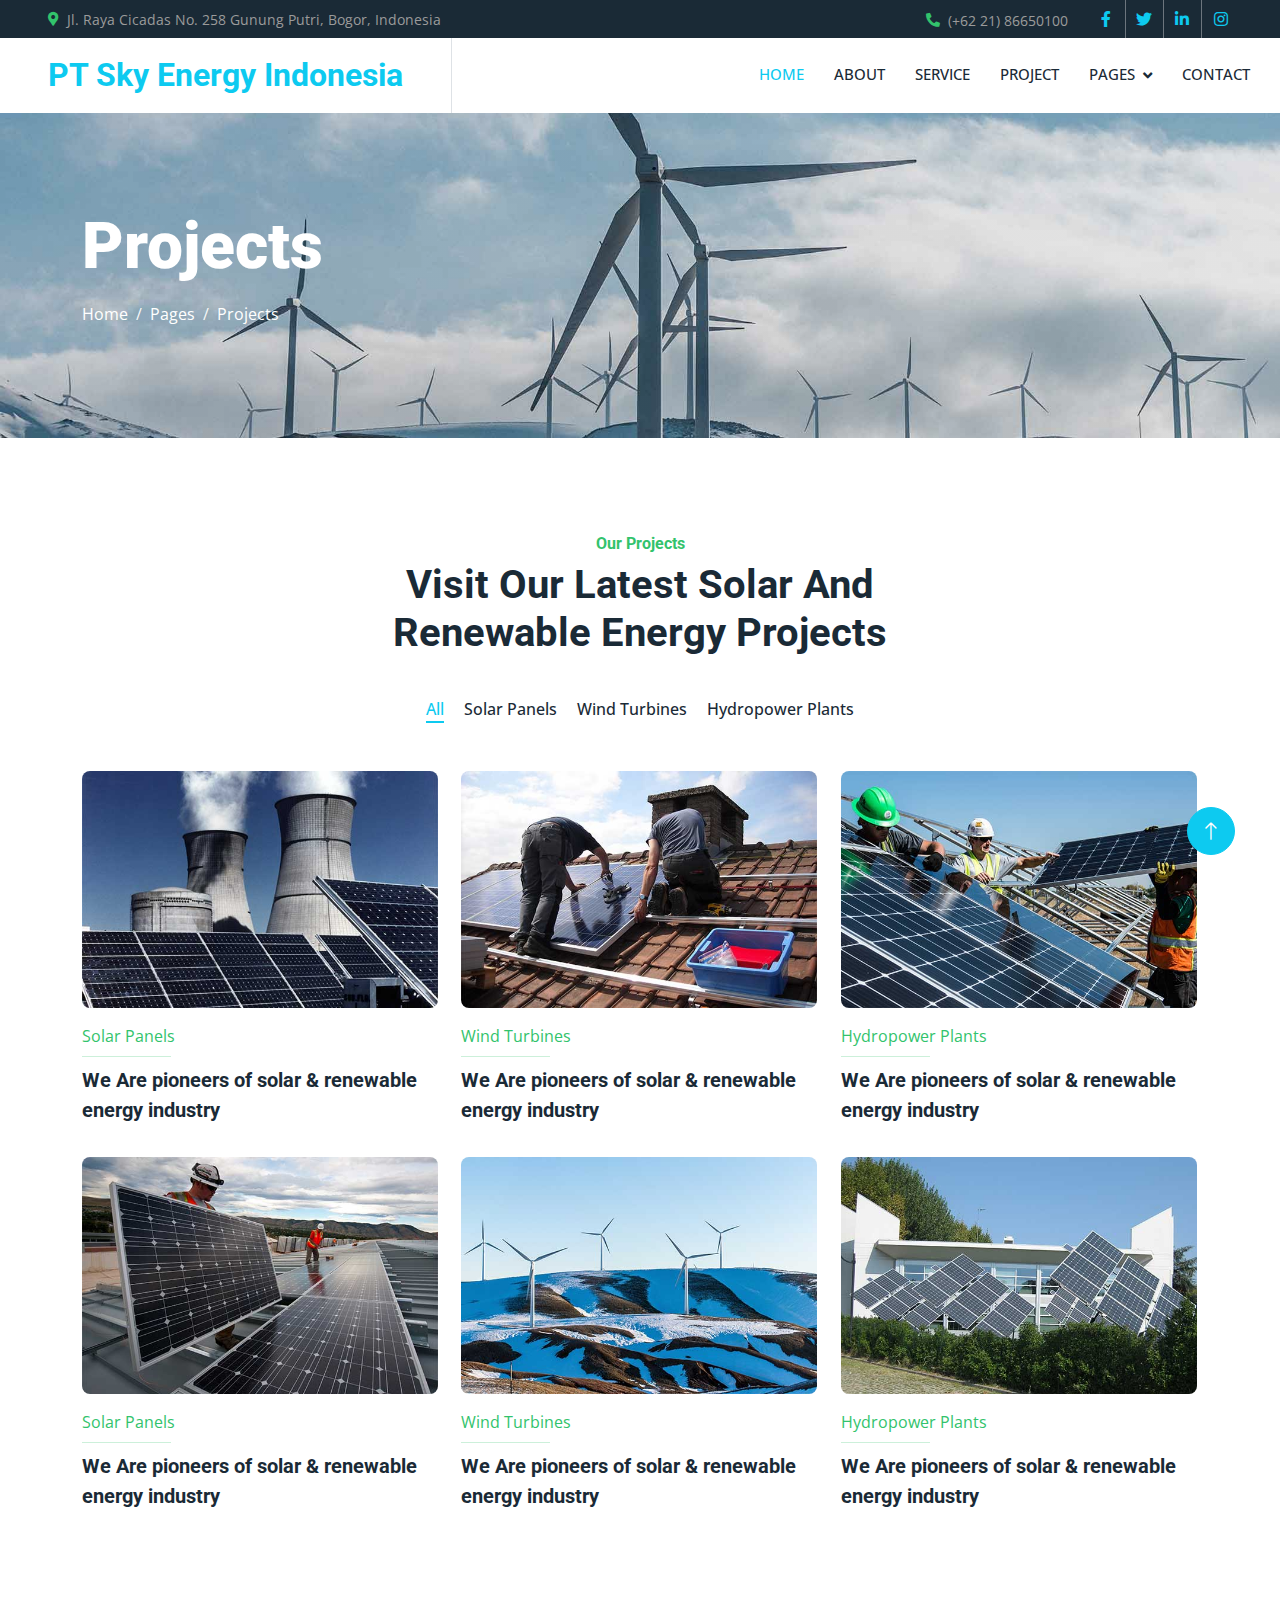
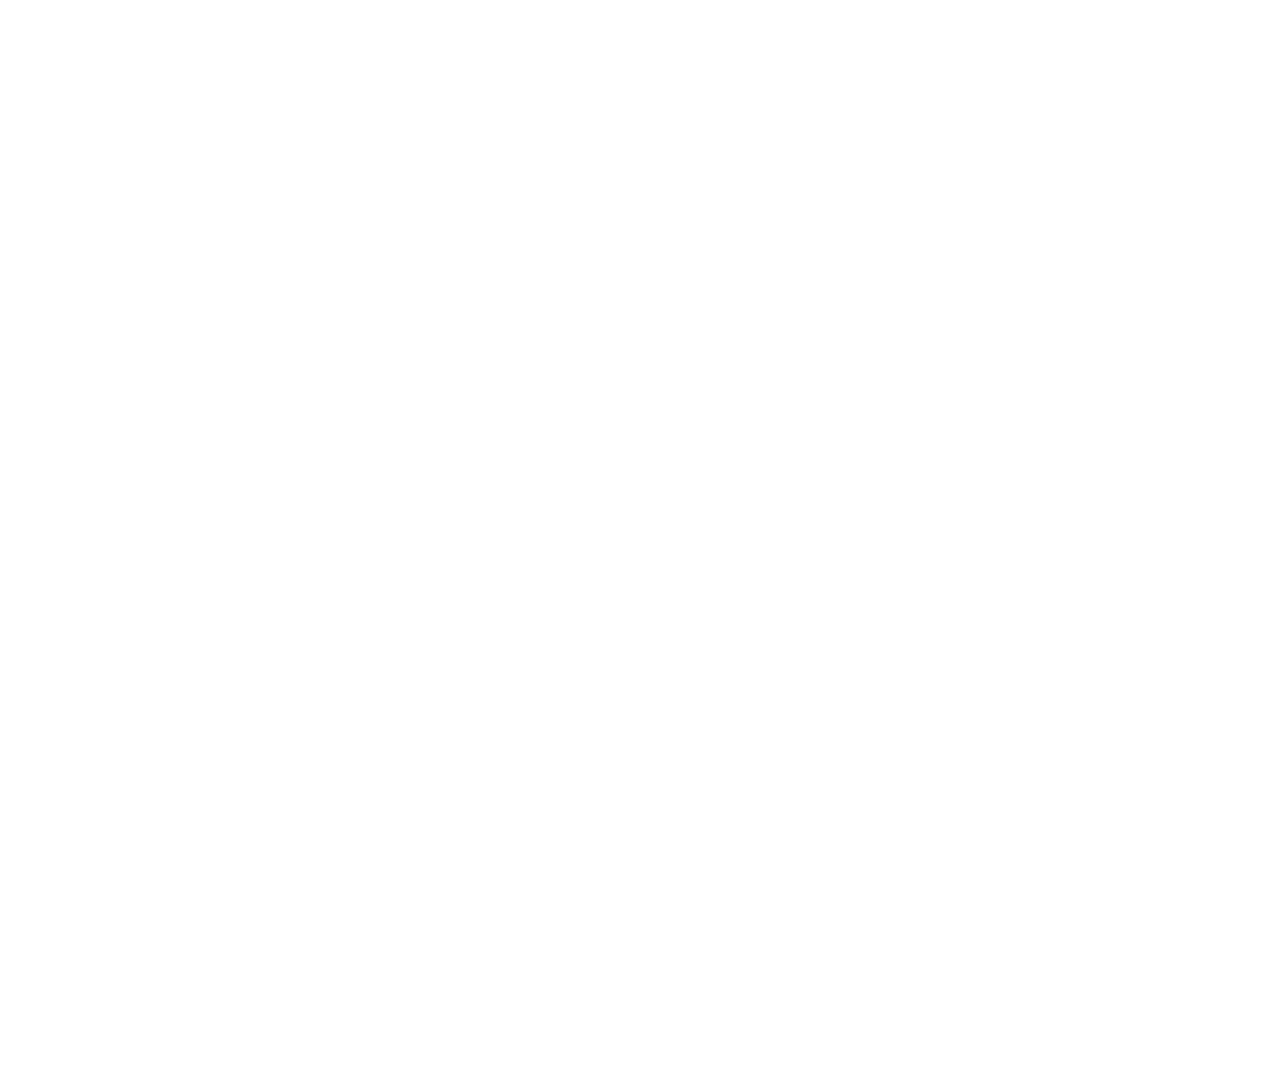
<file: project.html>
<!DOCTYPE html>
<html lang="en">

<head>
    <meta charset="utf-8">
    <title>Project</title>
    <meta content="width=device-width, initial-scale=1.0" name="viewport">
    <meta content="" name="keywords">
    <meta content="" name="description">

    <!-- Favicon -->
    <link href="img/favicon.ico" rel="icon">

    <!-- Google Web Fonts -->
    <link rel="preconnect" href="https://fonts.googleapis.com">
    <link rel="preconnect" href="https://fonts.gstatic.com" crossorigin>
    <link href="https://fonts.googleapis.com/css2?family=Open+Sans:wght@400;500&family=Roboto:wght@500;700;900&display=swap" rel="stylesheet"> 

    <!-- Icon Font Stylesheet -->
    <link href="https://cdnjs.cloudflare.com/ajax/libs/font-awesome/5.10.0/css/all.min.css" rel="stylesheet">
    <link href="https://cdn.jsdelivr.net/npm/bootstrap-icons@1.4.1/font/bootstrap-icons.css" rel="stylesheet">

    <!-- Libraries Stylesheet -->
    <link href="lib/animate/animate.min.css" rel="stylesheet">
    <link href="lib/owlcarousel/assets/owl.carousel.min.css" rel="stylesheet">
    <link href="lib/lightbox/css/lightbox.min.css" rel="stylesheet">

    <!-- Customized Bootstrap Stylesheet -->
    <link href="css/bootstrap.min.css" rel="stylesheet">

    <!-- Template Stylesheet -->
    <link href="css/style.css" rel="stylesheet">
</head>

<body>
    <!-- Spinner Start -->
    <div id="spinner" class="show bg-white position-fixed translate-middle w-100 vh-100 top-50 start-50 d-flex align-items-center justify-content-center">
        <div class="spinner-border text-primary" style="width: 3rem; height: 3rem;" role="status">
            <span class="sr-only">Loading...</span>
        </div>
    </div>
    <!-- Spinner End -->


    <!-- Topbar Start -->
    <div class="container-fluid bg-dark p-0">
        <div class="row gx-0 d-none d-lg-flex">
            <div class="col-lg-7 px-5 text-start">
                <div class="h-100 d-inline-flex align-items-center me-4">
                    <small class="fa fa-map-marker-alt text-primary me-2"></small>
                    <small> Jl. Raya Cicadas No. 258 Gunung Putri, Bogor, Indonesia</small>
                </div>
                <!-- <div class="h-100 d-inline-flex align-items-center">
                    <small class="far fa-clock text-primary me-2"></small>
                    <small>Mon - Fri : 09.00 AM - 09.00 PM</small>
                </div> -->
            </div>
            <div class="col-lg-5 px-5 text-end">
                <div class="h-100 d-inline-flex align-items-center me-4">
                    <small class="fa fa-phone-alt text-primary me-2"></small>
                    <small>(+62 21) 86650100</small>
                </div>
                <div class="h-100 d-inline-flex align-items-center mx-n2">
                    <a class="btn btn-square btn-link rounded-0 border-0 border-end border-secondary" href=""><i
                            class="fab fa-facebook-f"></i></a>
                    <a class="btn btn-square btn-link rounded-0 border-0 border-end border-secondary" href=""><i
                            class="fab fa-twitter"></i></a>
                    <a class="btn btn-square btn-link rounded-0 border-0 border-end border-secondary" href=""><i
                            class="fab fa-linkedin-in"></i></a>
                    <a class="btn btn-square btn-link rounded-0" href=""><i class="fab fa-instagram"></i></a>
                </div>
            </div>
        </div>
    </div>
    <!-- Topbar End -->


    <!-- Navbar Start -->
    <nav class="navbar navbar-expand-lg bg-white navbar-light sticky-top p-0">
        <a href="index.html" class="navbar-brand d-flex align-items-center border-end px-4 px-lg-5">
            <h2 class="m-0" style="color: #0dcaf0;">PT Sky Energy Indonesia</h2>
        </a>
        <button type="button" class="navbar-toggler me-4" data-bs-toggle="collapse" data-bs-target="#navbarCollapse">
            <span class="navbar-toggler-icon"></span>
        </button>
        <div class="collapse navbar-collapse" id="navbarCollapse">
            <div class="navbar-nav ms-auto p-4 p-lg-0">
                <a href="index.html" class="nav-item nav-link active">Home</a>
                <a href="about.html" class="nav-item nav-link">About</a>
                <a href="service.html" class="nav-item nav-link">Service</a>
                <a href="project.html" class="nav-item nav-link">Project</a>
                <div class="nav-item dropdown">
                    <a href="#" class="nav-link dropdown-toggle" data-bs-toggle="dropdown">Pages</a>
                    <div class="dropdown-menu bg-light m-0">
                        <a href="feature.html" class="dropdown-item">Feature</a>
                        <!-- <a href="quote.html" class="dropdown-item">Free Quote</a> -->
                        <!-- <a href="team.html" class="dropdown-item">Our Team</a> -->
                        <a href="testimonial.html" class="dropdown-item">Testimonial</a>
                        <a href="404.html" class="dropdown-item">404 Page</a>
                    </div>
                </div>
                <a href="contact.html" class="nav-item nav-link">Contact</a>
            </div>
            <!-- <a href="" class="btn btn-primary rounded-0 py-4 px-lg-5 d-none d-lg-block">Get A Quote<i
                    class="fa fa-arrow-right ms-3"></i></a> -->
        </div>
    </nav>
    <!-- Navbar End -->


    <!-- Page Header Start -->
    <div class="container-fluid page-header py-5 mb-5">
        <div class="container py-5">
            <h1 class="display-3 text-white mb-3 animated slideInDown">Projects</h1>
            <nav aria-label="breadcrumb animated slideInDown">
                <ol class="breadcrumb">
                    <li class="breadcrumb-item"><a class="text-white" href="#">Home</a></li>
                    <li class="breadcrumb-item"><a class="text-white" href="#">Pages</a></li>
                    <li class="breadcrumb-item text-white active" aria-current="page">Projects</li>
                </ol>
            </nav>
        </div>
    </div>
    <!-- Page Header End -->


    <!-- Projects Start -->
    <div class="container-xxl py-5">
        <div class="container">
            <div class="text-center mx-auto mb-5 wow fadeInUp" data-wow-delay="0.1s" style="max-width: 600px;">
                <h6 class="text-primary">Our Projects</h6>
                <h1 class="mb-4">Visit Our Latest Solar And Renewable Energy Projects</h1>
            </div>
            <div class="row mt-n2 wow fadeInUp" data-wow-delay="0.3s">
                <div class="col-12 text-center">
                    <ul class="list-inline mb-5" id="portfolio-flters">
                        <li class="mx-2 active" data-filter="*">All</li>
                        <li class="mx-2" data-filter=".first">Solar Panels</li>
                        <li class="mx-2" data-filter=".second">Wind Turbines</li>
                        <li class="mx-2" data-filter=".third">Hydropower Plants</li>
                    </ul>
                </div>
            </div>
            <div class="row g-4 portfolio-container wow fadeInUp" data-wow-delay="0.5s">
                <div class="col-lg-4 col-md-6 portfolio-item first">
                    <div class="portfolio-img rounded overflow-hidden">
                        <img class="img-fluid" src="img/img-600x400-6.jpg" alt="">
                        <div class="portfolio-btn">
                            <a class="btn btn-lg-square btn-outline-light rounded-circle mx-1" href="img/img-600x400-6.jpg" data-lightbox="portfolio"><i class="fa fa-eye"></i></a>
                            <a class="btn btn-lg-square btn-outline-light rounded-circle mx-1" href=""><i class="fa fa-link"></i></a>
                        </div>
                    </div>
                    <div class="pt-3">
                        <p class="text-primary mb-0">Solar Panels</p>
                        <hr class="text-primary w-25 my-2">
                        <h5 class="lh-base">We Are pioneers of solar & renewable energy industry</h5>
                    </div>
                </div>
                <div class="col-lg-4 col-md-6 portfolio-item second">
                    <div class="portfolio-img rounded overflow-hidden">
                        <img class="img-fluid" src="img/img-600x400-5.jpg" alt="">
                        <div class="portfolio-btn">
                            <a class="btn btn-lg-square btn-outline-light rounded-circle mx-1" href="img/img-600x400-5.jpg" data-lightbox="portfolio"><i class="fa fa-eye"></i></a>
                            <a class="btn btn-lg-square btn-outline-light rounded-circle mx-1" href=""><i class="fa fa-link"></i></a>
                        </div>
                    </div>
                    <div class="pt-3">
                        <p class="text-primary mb-0">Wind Turbines</p>
                        <hr class="text-primary w-25 my-2">
                        <h5 class="lh-base">We Are pioneers of solar & renewable energy industry</h5>
                    </div>
                </div>
                <div class="col-lg-4 col-md-6 portfolio-item third">
                    <div class="portfolio-img rounded overflow-hidden">
                        <img class="img-fluid" src="img/img-600x400-4.jpg" alt="">
                        <div class="portfolio-btn">
                            <a class="btn btn-lg-square btn-outline-light rounded-circle mx-1" href="img/img-600x400-4.jpg" data-lightbox="portfolio"><i class="fa fa-eye"></i></a>
                            <a class="btn btn-lg-square btn-outline-light rounded-circle mx-1" href=""><i class="fa fa-link"></i></a>
                        </div>
                    </div>
                    <div class="pt-3">
                        <p class="text-primary mb-0">Hydropower Plants</p>
                        <hr class="text-primary w-25 my-2">
                        <h5 class="lh-base">We Are pioneers of solar & renewable energy industry</h5>
                    </div>
                </div>
                <div class="col-lg-4 col-md-6 portfolio-item first">
                    <div class="portfolio-img rounded overflow-hidden">
                        <img class="img-fluid" src="img/img-600x400-3.jpg" alt="">
                        <div class="portfolio-btn">
                            <a class="btn btn-lg-square btn-outline-light rounded-circle mx-1" href="img/img-600x400-3.jpg" data-lightbox="portfolio"><i class="fa fa-eye"></i></a>
                            <a class="btn btn-lg-square btn-outline-light rounded-circle mx-1" href=""><i class="fa fa-link"></i></a>
                        </div>
                    </div>
                    <div class="pt-3">
                        <p class="text-primary mb-0">Solar Panels</p>
                        <hr class="text-primary w-25 my-2">
                        <h5 class="lh-base">We Are pioneers of solar & renewable energy industry</h5>
                    </div>
                </div>
                <div class="col-lg-4 col-md-6 portfolio-item second">
                    <div class="portfolio-img rounded overflow-hidden">
                        <img class="img-fluid" src="img/img-600x400-2.jpg" alt="">
                        <div class="portfolio-btn">
                            <a class="btn btn-lg-square btn-outline-light rounded-circle mx-1" href="img/img-600x400-2.jpg" data-lightbox="portfolio"><i class="fa fa-eye"></i></a>
                            <a class="btn btn-lg-square btn-outline-light rounded-circle mx-1" href=""><i class="fa fa-link"></i></a>
                        </div>
                    </div>
                    <div class="pt-3">
                        <p class="text-primary mb-0">Wind Turbines</p>
                        <hr class="text-primary w-25 my-2">
                        <h5 class="lh-base">We Are pioneers of solar & renewable energy industry</h5>
                    </div>
                </div>
                <div class="col-lg-4 col-md-6 portfolio-item third">
                    <div class="portfolio-img rounded overflow-hidden">
                        <img class="img-fluid" src="img/img-600x400-1.jpg" alt="">
                        <div class="portfolio-btn">
                            <a class="btn btn-lg-square btn-outline-light rounded-circle mx-1" href="img/img-600x400-1.jpg" data-lightbox="portfolio"><i class="fa fa-eye"></i></a>
                            <a class="btn btn-lg-square btn-outline-light rounded-circle mx-1" href=""><i class="fa fa-link"></i></a>
                        </div>
                    </div>
                    <div class="pt-3">
                        <p class="text-primary mb-0">Hydropower Plants</p>
                        <hr class="text-primary w-25 my-2">
                        <h5 class="lh-base">We Are pioneers of solar & renewable energy industry</h5>
                    </div>
                </div>
            </div>
        </div>
    </div>
    <!-- Projects End -->


    <!-- Quote Start -->
    <!-- <div class="container-fluid bg-light overflow-hidden my-5 px-lg-0">
        <div class="container quote px-lg-0">
            <div class="row g-0 mx-lg-0">
                <div class="col-lg-6 ps-lg-0 wow fadeIn" data-wow-delay="0.1s" style="min-height: 400px;">
                    <div class="position-relative h-100">
                        <img class="position-absolute img-fluid w-100 h-100" src="img/quote.jpg" style="object-fit: cover;" alt="">
                    </div>
                </div>
                <div class="col-lg-6 quote-text py-5 wow fadeIn" data-wow-delay="0.5s">
                    <div class="p-lg-5 pe-lg-0">
                        <h6 class="text-primary">Free Quote</h6>
                        <h1 class="mb-4">Get A Free Quote</h1>
                        <p class="mb-4 pb-2">Tempor erat elitr rebum at clita. Diam dolor diam ipsum sit. Aliqu diam amet diam et eos. Clita erat ipsum et lorem et sit, sed stet lorem sit clita duo justo erat amet</p>
                        <form>
                            <div class="row g-3">
                                <div class="col-12 col-sm-6">
                                    <input type="text" class="form-control border-0" placeholder="Your Name" style="height: 55px;">
                                </div>
                                <div class="col-12 col-sm-6">
                                    <input type="email" class="form-control border-0" placeholder="Your Email" style="height: 55px;">
                                </div>
                                <div class="col-12 col-sm-6">
                                    <input type="text" class="form-control border-0" placeholder="Your Mobile" style="height: 55px;">
                                </div>
                                <div class="col-12 col-sm-6">
                                    <select class="form-select border-0" style="height: 55px;">
                                        <option selected>Select A Service</option>
                                        <option value="1">Service 1</option>
                                        <option value="2">Service 2</option>
                                        <option value="3">Service 3</option>
                                    </select>
                                </div>
                                <div class="col-12">
                                    <textarea class="form-control border-0" placeholder="Special Note"></textarea>
                                </div>
                                <div class="col-12">
                                    <button class="btn btn-primary rounded-pill py-3 px-5" type="submit">Submit</button>
                                </div>
                            </div>
                        </form>
                    </div>
                </div>
            </div>
        </div>
    </div> -->
    <!-- Quote End -->


    <!-- Testimonial Start -->
    <div class="container-xxl py-5">
        <div class="container">
            <div class="text-center mx-auto mb-5 wow fadeInUp" data-wow-delay="0.1s" style="max-width: 600px;">
                <h6 class="text-primary">Testimonial</h6>
                <h1 class="mb-4">What Our Clients Say!</h1>
            </div>
            <div class="owl-carousel testimonial-carousel wow fadeInUp" data-wow-delay="0.1s">
                <div class="testimonial-item text-center">
                    <div class="testimonial-img position-relative">
                        <img class="img-fluid rounded-circle mx-auto mb-5" src="img/testimonial-1.jpg">
                        <div class="btn-square bg-primary rounded-circle">
                            <i class="fa fa-quote-left text-white"></i>
                        </div>
                    </div>
                    <div class="testimonial-text text-center rounded p-4">
                        <p>Clita clita tempor justo dolor ipsum amet kasd amet duo justo duo duo labore sed sed. Magna ut diam sit et amet stet eos sed clita erat magna elitr erat sit sit erat at rebum justo sea clita.</p>
                        <h5 class="mb-1">Client Name</h5>
                        <span class="fst-italic">Profession</span>
                    </div>
                </div>
                <div class="testimonial-item text-center">
                    <div class="testimonial-img position-relative">
                        <img class="img-fluid rounded-circle mx-auto mb-5" src="img/testimonial-2.jpg">
                        <div class="btn-square bg-primary rounded-circle">
                            <i class="fa fa-quote-left text-white"></i>
                        </div>
                    </div>
                    <div class="testimonial-text text-center rounded p-4">
                        <p>Clita clita tempor justo dolor ipsum amet kasd amet duo justo duo duo labore sed sed. Magna ut diam sit et amet stet eos sed clita erat magna elitr erat sit sit erat at rebum justo sea clita.</p>
                        <h5 class="mb-1">Client Name</h5>
                        <span class="fst-italic">Profession</span>
                    </div>
                </div>
                <div class="testimonial-item text-center">
                    <div class="testimonial-img position-relative">
                        <img class="img-fluid rounded-circle mx-auto mb-5" src="img/testimonial-3.jpg">
                        <div class="btn-square bg-primary rounded-circle">
                            <i class="fa fa-quote-left text-white"></i>
                        </div>
                    </div>
                    <div class="testimonial-text text-center rounded p-4">
                        <p>Clita clita tempor justo dolor ipsum amet kasd amet duo justo duo duo labore sed sed. Magna ut diam sit et amet stet eos sed clita erat magna elitr erat sit sit erat at rebum justo sea clita.</p>
                        <h5 class="mb-1">Client Name</h5>
                        <span class="fst-italic">Profession</span>
                    </div>
                </div>
            </div>
        </div>
    </div>
    <!-- Testimonial End -->
        

    <!-- Footer Start -->
    <div class="container-fluid bg-dark text-body footer mt-5 pt-5 wow fadeIn" data-wow-delay="0.1s">
        <div class="container py-5">
            <div class="row g-5">
                <div class="col-lg-3 col-md-6">
                    <h5 class="text-white mb-4">Address</h5>
                    <p class="mb-2"><i class="fa fa-map-marker-alt me-3"></i> Jl. Raya Cicadas No. 258 Gunung Putri, Bogor, Indonesia</p>
                    <p class="mb-2"><i class="fa fa-phone-alt me-3"></i>(+62 21) 86650100 |(+62 21) 86863339</p>
                    <!-- <p class="mb-2"><i class="fa fa-phone-alt me-3"></i> (+62 21) 86863339</p> -->
                    <p class="mb-2"><i class="fa fa-envelope me-3"></i> corporate@sky-energy.co.id</p>
                    <div class="d-flex pt-2">
                        <a class="btn btn-square btn-outline-light btn-social" href=""><i class="fab fa-twitter"></i></a>
                        <a class="btn btn-square btn-outline-light btn-social" href=""><i class="fab fa-facebook-f"></i></a>
                        <a class="btn btn-square btn-outline-light btn-social" href=""><i class="fab fa-youtube"></i></a>
                        <a class="btn btn-square btn-outline-light btn-social" href=""><i class="fab fa-linkedin-in"></i></a>
                    </div>
                </div>
                <div class="col-lg-3 col-md-6">
                    <h5 class="text-white mb-4">Quick Links</h5>
                    <a class="btn btn-link" href="">About Us</a>
                    <a class="btn btn-link" href="">Contact Us</a>
                    <a class="btn btn-link" href="">Our Services</a>
                    <a class="btn btn-link" href="">Terms & Condition</a>
                    <a class="btn btn-link" href="">Support</a>
                </div>
                <div class="col-lg-3 col-md-6">
                    <h5 class="text-white mb-4">Project Gallery</h5>
                    <div class="row g-2">
                        <div class="col-4">
                            <img class="img-fluid rounded" src="img/gallery-1.jpg" alt="">
                        </div>
                        <div class="col-4">
                            <img class="img-fluid rounded" src="img/gallery-2.jpg" alt="">
                        </div>
                        <div class="col-4">
                            <img class="img-fluid rounded" src="img/gallery-3.jpg" alt="">
                        </div>
                        <div class="col-4">
                            <img class="img-fluid rounded" src="img/gallery-4.jpg" alt="">
                        </div>
                        <div class="col-4">
                            <img class="img-fluid rounded" src="img/gallery-5.jpg" alt="">
                        </div>
                        <div class="col-4">
                            <img class="img-fluid rounded" src="img/gallery-6.jpg" alt="">
                        </div>
                    </div>
                </div>
                <!-- <div class="col-lg-3 col-md-6">
                    <h5 class="text-white mb-4">Newsletter</h5>
                    <p>Dolor amet sit justo amet elitr clita ipsum elitr est.</p>
                    <div class="position-relative mx-auto" style="max-width: 400px;">
                        <input class="form-control border-0 w-100 py-3 ps-4 pe-5" type="text" placeholder="Your email">
                        <button type="button" class="btn btn-primary py-2 position-absolute top-0 end-0 mt-2 me-2">SignUp</button>
                    </div>
                </div> -->
            </div>
        </div>
        <div class="container">
            <div class="copyright">
                <div class="row">
                    <div class="col-md-6 text-center text-md-start mb-3 mb-md-0">
                        &copy; <a href="#">Sky Energy Indonesia</a>, All Right Reserved.
                    </div>
                    <!-- <div class="col-md-6 text-center text-md-end">
                        /*** This template is free as long as you keep the footer author’s credit link/attribution link/backlink. If you'd like to use the template without the footer author’s credit link/attribution link/backlink, you can purchase the Credit Removal License from "https://htmlcodex.com/credit-removal". Thank you for your support. ***/
                        Designed By <a href="https://htmlcodex.com">HTML Codex</a>
                        <br>Distributed By: <a href="https://themewagon.com" target="_blank">ThemeWagon</a>
                    </div> -->
                </div>
            </div>
        </div>
    </div>
    <!-- Footer End -->


    <!-- Back to Top -->
    <a href="#" class="btn btn-lg btn-primary btn-lg-square rounded-circle back-to-top"><i class="bi bi-arrow-up"></i></a>


    <!-- JavaScript Libraries -->
    <script src="https://code.jquery.com/jquery-3.4.1.min.js"></script>
    <script src="https://cdn.jsdelivr.net/npm/bootstrap@5.0.0/dist/js/bootstrap.bundle.min.js"></script>
    <script src="lib/wow/wow.min.js"></script>
    <script src="lib/easing/easing.min.js"></script>
    <script src="lib/waypoints/waypoints.min.js"></script>
    <script src="lib/counterup/counterup.min.js"></script>
    <script src="lib/owlcarousel/owl.carousel.min.js"></script>
    <script src="lib/isotope/isotope.pkgd.min.js"></script>
    <script src="lib/lightbox/js/lightbox.min.js"></script>

    <!-- Template Javascript -->
    <script src="js/main.js"></script>
</body>

</html>
</file>
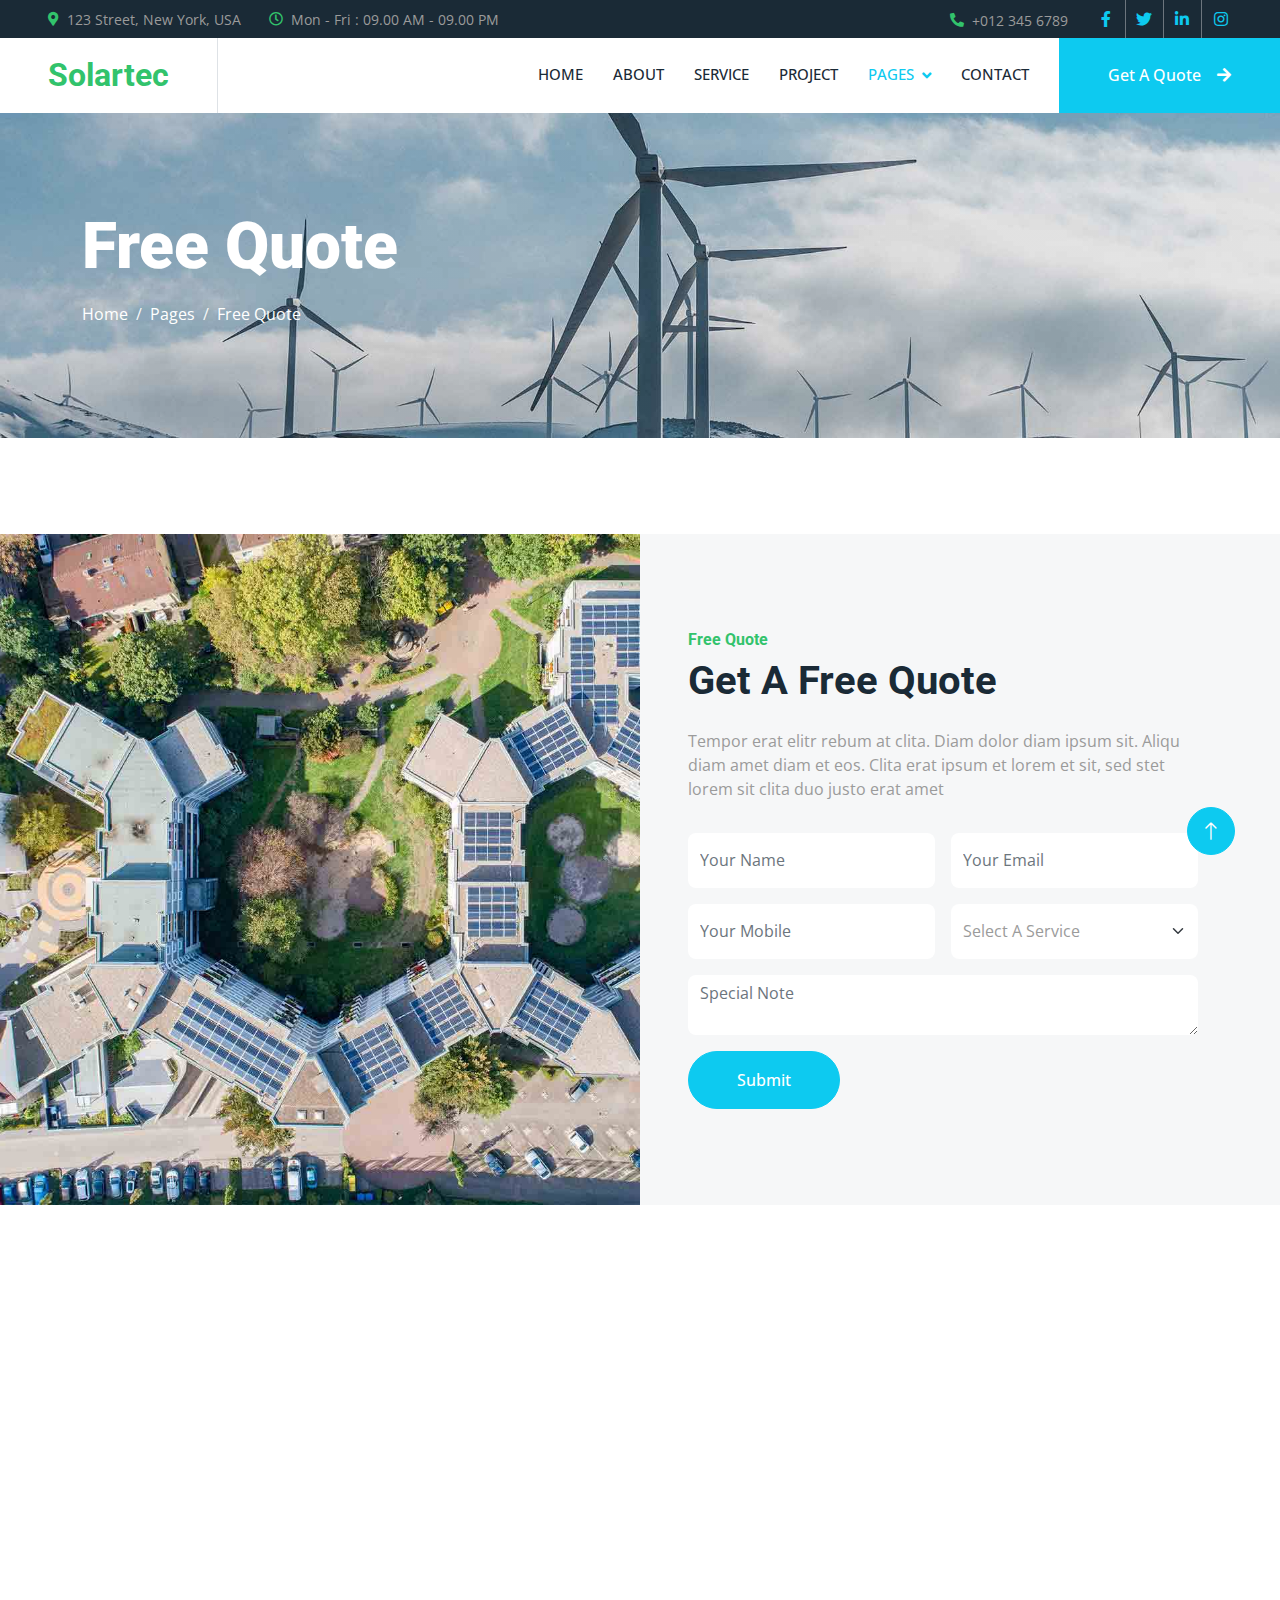
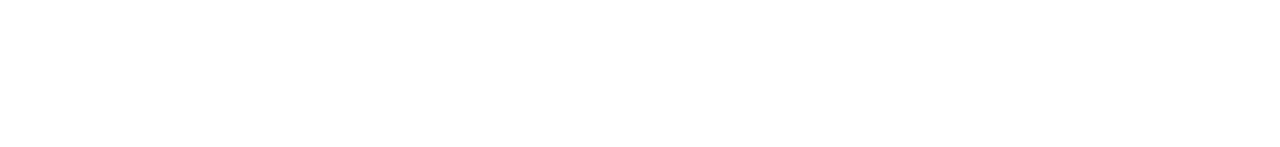
<file: quote.html>
<!DOCTYPE html>
<html lang="en">

<head>
    <meta charset="utf-8">
    <title>Solartec - Renewable Energy Website Template</title>
    <meta content="width=device-width, initial-scale=1.0" name="viewport">
    <meta content="" name="keywords">
    <meta content="" name="description">

    <!-- Favicon -->
    <link href="img/favicon.ico" rel="icon">

    <!-- Google Web Fonts -->
    <link rel="preconnect" href="https://fonts.googleapis.com">
    <link rel="preconnect" href="https://fonts.gstatic.com" crossorigin>
    <link href="https://fonts.googleapis.com/css2?family=Open+Sans:wght@400;500&family=Roboto:wght@500;700;900&display=swap" rel="stylesheet"> 

    <!-- Icon Font Stylesheet -->
    <link href="https://cdnjs.cloudflare.com/ajax/libs/font-awesome/5.10.0/css/all.min.css" rel="stylesheet">
    <link href="https://cdn.jsdelivr.net/npm/bootstrap-icons@1.4.1/font/bootstrap-icons.css" rel="stylesheet">

    <!-- Libraries Stylesheet -->
    <link href="lib/animate/animate.min.css" rel="stylesheet">
    <link href="lib/owlcarousel/assets/owl.carousel.min.css" rel="stylesheet">
    <link href="lib/lightbox/css/lightbox.min.css" rel="stylesheet">

    <!-- Customized Bootstrap Stylesheet -->
    <link href="css/bootstrap.min.css" rel="stylesheet">

    <!-- Template Stylesheet -->
    <link href="css/style.css" rel="stylesheet">
</head>

<body>
    <!-- Spinner Start -->
    <div id="spinner" class="show bg-white position-fixed translate-middle w-100 vh-100 top-50 start-50 d-flex align-items-center justify-content-center">
        <div class="spinner-border text-primary" style="width: 3rem; height: 3rem;" role="status">
            <span class="sr-only">Loading...</span>
        </div>
    </div>
    <!-- Spinner End -->


    <!-- Topbar Start -->
    <div class="container-fluid bg-dark p-0">
        <div class="row gx-0 d-none d-lg-flex">
            <div class="col-lg-7 px-5 text-start">
                <div class="h-100 d-inline-flex align-items-center me-4">
                    <small class="fa fa-map-marker-alt text-primary me-2"></small>
                    <small>123 Street, New York, USA</small>
                </div>
                <div class="h-100 d-inline-flex align-items-center">
                    <small class="far fa-clock text-primary me-2"></small>
                    <small>Mon - Fri : 09.00 AM - 09.00 PM</small>
                </div>
            </div>
            <div class="col-lg-5 px-5 text-end">
                <div class="h-100 d-inline-flex align-items-center me-4">
                    <small class="fa fa-phone-alt text-primary me-2"></small>
                    <small>+012 345 6789</small>
                </div>
                <div class="h-100 d-inline-flex align-items-center mx-n2">
                    <a class="btn btn-square btn-link rounded-0 border-0 border-end border-secondary" href=""><i class="fab fa-facebook-f"></i></a>
                    <a class="btn btn-square btn-link rounded-0 border-0 border-end border-secondary" href=""><i class="fab fa-twitter"></i></a>
                    <a class="btn btn-square btn-link rounded-0 border-0 border-end border-secondary" href=""><i class="fab fa-linkedin-in"></i></a>
                    <a class="btn btn-square btn-link rounded-0" href=""><i class="fab fa-instagram"></i></a>
                </div>
            </div>
        </div>
    </div>
    <!-- Topbar End -->


    <!-- Navbar Start -->
    <nav class="navbar navbar-expand-lg bg-white navbar-light sticky-top p-0">
        <a href="index.html" class="navbar-brand d-flex align-items-center border-end px-4 px-lg-5">
            <h2 class="m-0 text-primary">Solartec</h2>
        </a>
        <button type="button" class="navbar-toggler me-4" data-bs-toggle="collapse" data-bs-target="#navbarCollapse">
            <span class="navbar-toggler-icon"></span>
        </button>
        <div class="collapse navbar-collapse" id="navbarCollapse">
            <div class="navbar-nav ms-auto p-4 p-lg-0">
                <a href="index.html" class="nav-item nav-link">Home</a>
                <a href="about.html" class="nav-item nav-link">About</a>
                <a href="service.html" class="nav-item nav-link">Service</a>
                <a href="project.html" class="nav-item nav-link">Project</a>
                <div class="nav-item dropdown">
                    <a href="#" class="nav-link dropdown-toggle active" data-bs-toggle="dropdown">Pages</a>
                    <div class="dropdown-menu bg-light m-0">
                        <a href="feature.html" class="dropdown-item">Feature</a>
                        <a href="quote.html" class="dropdown-item active">Free Quote</a>
                        <a href="team.html" class="dropdown-item">Our Team</a>
                        <a href="testimonial.html" class="dropdown-item">Testimonial</a>
                        <a href="404.html" class="dropdown-item">404 Page</a>
                    </div>
                </div>
                <a href="contact.html" class="nav-item nav-link">Contact</a>
            </div>
            <a href="" class="btn btn-primary rounded-0 py-4 px-lg-5 d-none d-lg-block">Get A Quote<i class="fa fa-arrow-right ms-3"></i></a>
        </div>
    </nav>
    <!-- Navbar End -->


    <!-- Page Header Start -->
    <div class="container-fluid page-header py-5 mb-5">
        <div class="container py-5">
            <h1 class="display-3 text-white mb-3 animated slideInDown">Free Quote</h1>
            <nav aria-label="breadcrumb animated slideInDown">
                <ol class="breadcrumb">
                    <li class="breadcrumb-item"><a class="text-white" href="#">Home</a></li>
                    <li class="breadcrumb-item"><a class="text-white" href="#">Pages</a></li>
                    <li class="breadcrumb-item text-white active" aria-current="page">Free Quote</li>
                </ol>
            </nav>
        </div>
    </div>
    <!-- Page Header End -->


    <!-- Quote Start -->
    <div class="container-fluid bg-light overflow-hidden px-lg-0" style="margin: 6rem 0;">
        <div class="container quote px-lg-0">
            <div class="row g-0 mx-lg-0">
                <div class="col-lg-6 ps-lg-0 wow fadeIn" data-wow-delay="0.1s" style="min-height: 400px;">
                    <div class="position-relative h-100">
                        <img class="position-absolute img-fluid w-100 h-100" src="img/quote.jpg" style="object-fit: cover;" alt="">
                    </div>
                </div>
                <div class="col-lg-6 quote-text py-5 wow fadeIn" data-wow-delay="0.5s">
                    <div class="p-lg-5 pe-lg-0">
                        <h6 class="text-primary">Free Quote</h6>
                        <h1 class="mb-4">Get A Free Quote</h1>
                        <p class="mb-4 pb-2">Tempor erat elitr rebum at clita. Diam dolor diam ipsum sit. Aliqu diam amet diam et eos. Clita erat ipsum et lorem et sit, sed stet lorem sit clita duo justo erat amet</p>
                        <form>
                            <div class="row g-3">
                                <div class="col-12 col-sm-6">
                                    <input type="text" class="form-control border-0" placeholder="Your Name" style="height: 55px;">
                                </div>
                                <div class="col-12 col-sm-6">
                                    <input type="email" class="form-control border-0" placeholder="Your Email" style="height: 55px;">
                                </div>
                                <div class="col-12 col-sm-6">
                                    <input type="text" class="form-control border-0" placeholder="Your Mobile" style="height: 55px;">
                                </div>
                                <div class="col-12 col-sm-6">
                                    <select class="form-select border-0" style="height: 55px;">
                                        <option selected>Select A Service</option>
                                        <option value="1">Service 1</option>
                                        <option value="2">Service 2</option>
                                        <option value="3">Service 3</option>
                                    </select>
                                </div>
                                <div class="col-12">
                                    <textarea class="form-control border-0" placeholder="Special Note"></textarea>
                                </div>
                                <div class="col-12">
                                    <button class="btn btn-primary rounded-pill py-3 px-5" type="submit">Submit</button>
                                </div>
                            </div>
                        </form>
                    </div>
                </div>
            </div>
        </div>
    </div>
    <!-- Quote End -->
        

    <!-- Footer Start -->
    <div class="container-fluid bg-dark text-body footer mt-5 pt-5 wow fadeIn" data-wow-delay="0.1s">
        <div class="container py-5">
            <div class="row g-5">
                <div class="col-lg-3 col-md-6">
                    <h5 class="text-white mb-4">Address</h5>
                    <p class="mb-2"><i class="fa fa-map-marker-alt me-3"></i>123 Street, New York, USA</p>
                    <p class="mb-2"><i class="fa fa-phone-alt me-3"></i>+012 345 67890</p>
                    <p class="mb-2"><i class="fa fa-envelope me-3"></i>info@example.com</p>
                    <div class="d-flex pt-2">
                        <a class="btn btn-square btn-outline-light btn-social" href=""><i class="fab fa-twitter"></i></a>
                        <a class="btn btn-square btn-outline-light btn-social" href=""><i class="fab fa-facebook-f"></i></a>
                        <a class="btn btn-square btn-outline-light btn-social" href=""><i class="fab fa-youtube"></i></a>
                        <a class="btn btn-square btn-outline-light btn-social" href=""><i class="fab fa-linkedin-in"></i></a>
                    </div>
                </div>
                <div class="col-lg-3 col-md-6">
                    <h5 class="text-white mb-4">Quick Links</h5>
                    <a class="btn btn-link" href="">About Us</a>
                    <a class="btn btn-link" href="">Contact Us</a>
                    <a class="btn btn-link" href="">Our Services</a>
                    <a class="btn btn-link" href="">Terms & Condition</a>
                    <a class="btn btn-link" href="">Support</a>
                </div>
                <div class="col-lg-3 col-md-6">
                    <h5 class="text-white mb-4">Project Gallery</h5>
                    <div class="row g-2">
                        <div class="col-4">
                            <img class="img-fluid rounded" src="img/gallery-1.jpg" alt="">
                        </div>
                        <div class="col-4">
                            <img class="img-fluid rounded" src="img/gallery-2.jpg" alt="">
                        </div>
                        <div class="col-4">
                            <img class="img-fluid rounded" src="img/gallery-3.jpg" alt="">
                        </div>
                        <div class="col-4">
                            <img class="img-fluid rounded" src="img/gallery-4.jpg" alt="">
                        </div>
                        <div class="col-4">
                            <img class="img-fluid rounded" src="img/gallery-5.jpg" alt="">
                        </div>
                        <div class="col-4">
                            <img class="img-fluid rounded" src="img/gallery-6.jpg" alt="">
                        </div>
                    </div>
                </div>
                <div class="col-lg-3 col-md-6">
                    <h5 class="text-white mb-4">Newsletter</h5>
                    <p>Dolor amet sit justo amet elitr clita ipsum elitr est.</p>
                    <div class="position-relative mx-auto" style="max-width: 400px;">
                        <input class="form-control border-0 w-100 py-3 ps-4 pe-5" type="text" placeholder="Your email">
                        <button type="button" class="btn btn-primary py-2 position-absolute top-0 end-0 mt-2 me-2">SignUp</button>
                    </div>
                </div>
            </div>
        </div>
        <div class="container">
            <div class="copyright">
                <div class="row">
                    <div class="col-md-6 text-center text-md-start mb-3 mb-md-0">
                        &copy; <a href="#">Your Site Name</a>, All Right Reserved.
                    </div>
                    <div class="col-md-6 text-center text-md-end">
                        <!--/*** This template is free as long as you keep the footer author’s credit link/attribution link/backlink. If you'd like to use the template without the footer author’s credit link/attribution link/backlink, you can purchase the Credit Removal License from "https://htmlcodex.com/credit-removal". Thank you for your support. ***/-->
                        Designed By <a href="https://htmlcodex.com">HTML Codex</a>
                        <br>Distributed By: <a href="https://themewagon.com" target="_blank">ThemeWagon</a>
                    </div>
                </div>
            </div>
        </div>
    </div>
    <!-- Footer End -->


    <!-- Back to Top -->
    <a href="#" class="btn btn-lg btn-primary btn-lg-square rounded-circle back-to-top"><i class="bi bi-arrow-up"></i></a>


    <!-- JavaScript Libraries -->
    <script src="https://code.jquery.com/jquery-3.4.1.min.js"></script>
    <script src="https://cdn.jsdelivr.net/npm/bootstrap@5.0.0/dist/js/bootstrap.bundle.min.js"></script>
    <script src="lib/wow/wow.min.js"></script>
    <script src="lib/easing/easing.min.js"></script>
    <script src="lib/waypoints/waypoints.min.js"></script>
    <script src="lib/counterup/counterup.min.js"></script>
    <script src="lib/owlcarousel/owl.carousel.min.js"></script>
    <script src="lib/isotope/isotope.pkgd.min.js"></script>
    <script src="lib/lightbox/js/lightbox.min.js"></script>

    <!-- Template Javascript -->
    <script src="js/main.js"></script>
</body>

</html>
</file>
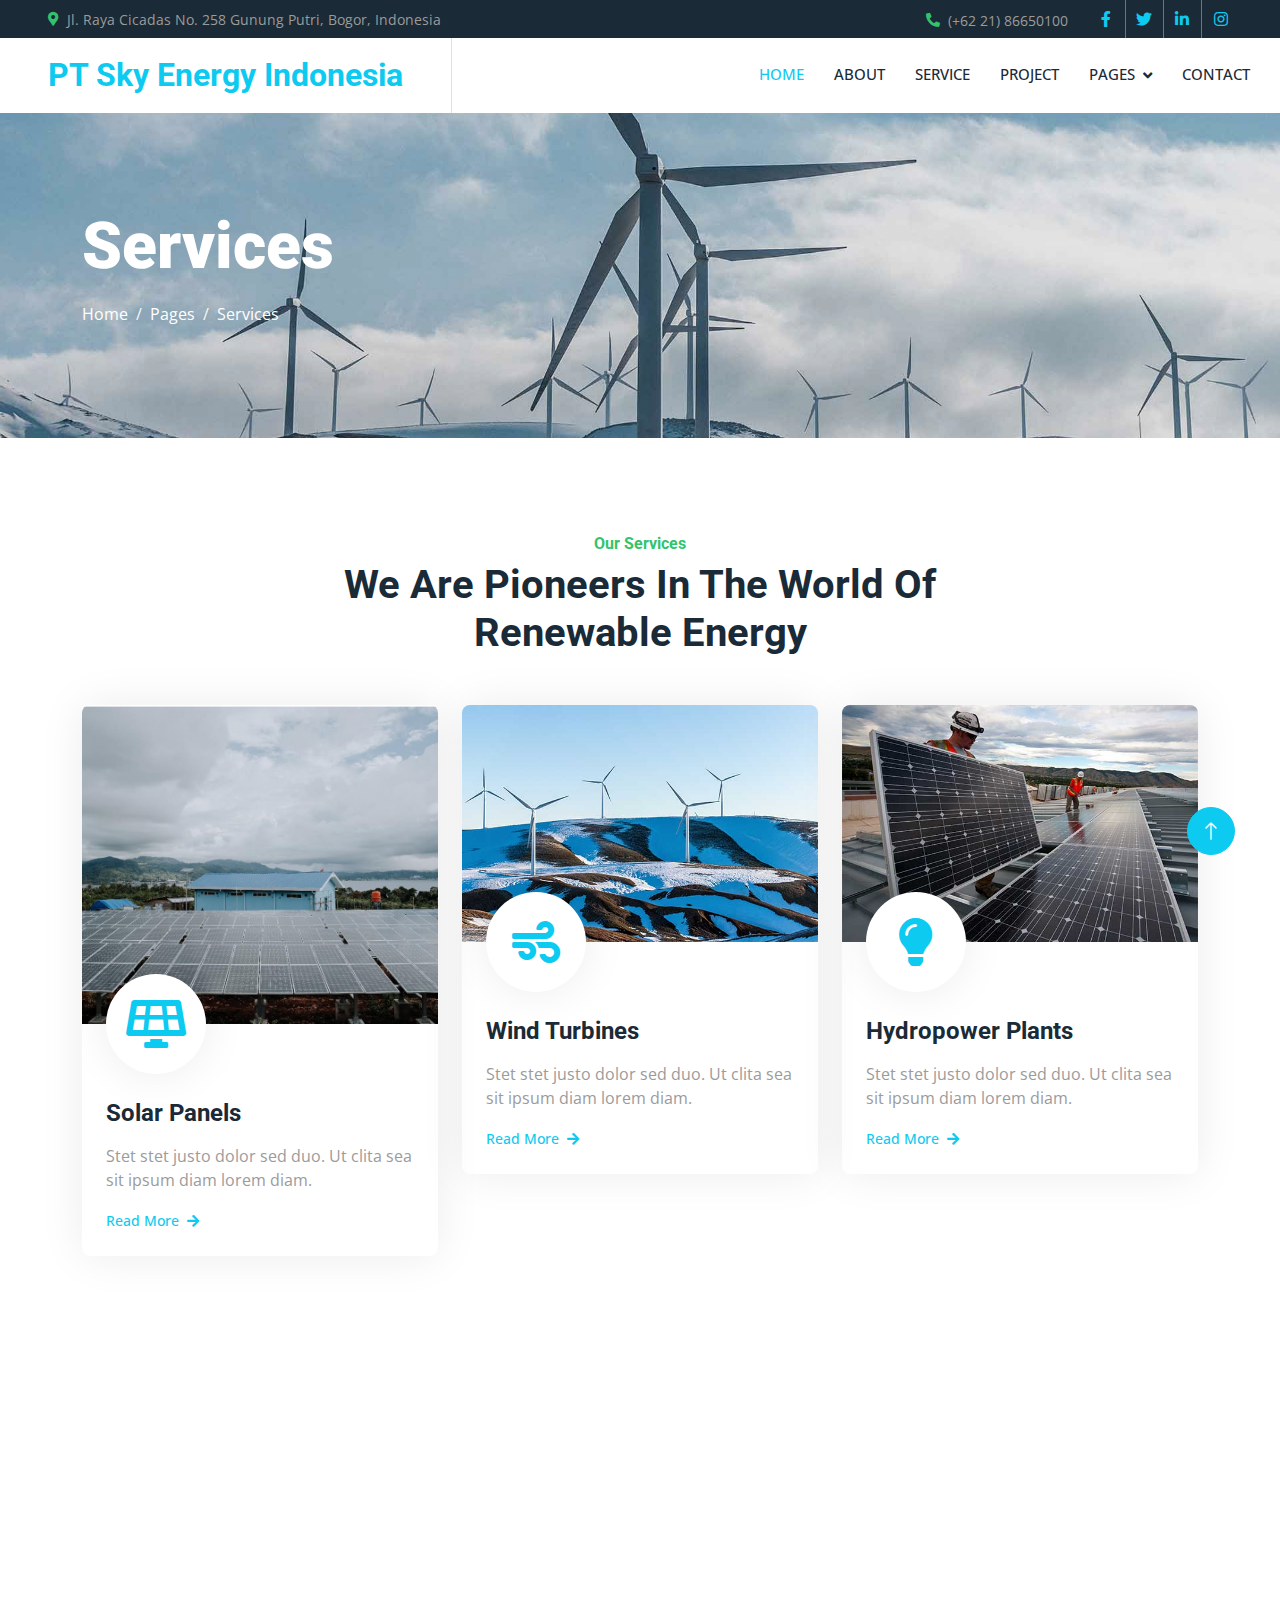
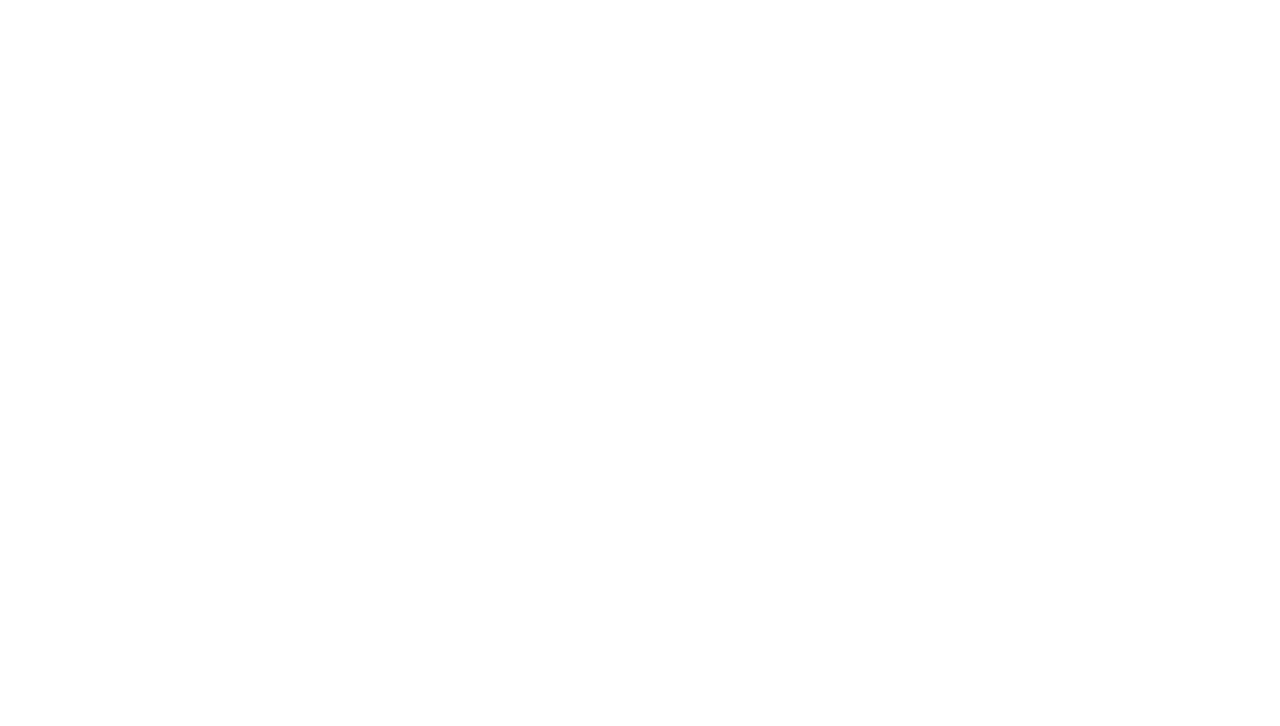
<file: service.html>
<!DOCTYPE html>
<html lang="en">

<head>
    <meta charset="utf-8">
    <title>Service sky-energy</title>
    <meta content="width=device-width, initial-scale=1.0" name="viewport">
    <meta content="" name="keywords">
    <meta content="" name="description">

    <!-- Favicon -->
    <link href="img/favicon.ico" rel="icon">

    <!-- Google Web Fonts -->
    <link rel="preconnect" href="https://fonts.googleapis.com">
    <link rel="preconnect" href="https://fonts.gstatic.com" crossorigin>
    <link href="https://fonts.googleapis.com/css2?family=Open+Sans:wght@400;500&family=Roboto:wght@500;700;900&display=swap" rel="stylesheet"> 

    <!-- Icon Font Stylesheet -->
    <link href="https://cdnjs.cloudflare.com/ajax/libs/font-awesome/5.10.0/css/all.min.css" rel="stylesheet">
    <link href="https://cdn.jsdelivr.net/npm/bootstrap-icons@1.4.1/font/bootstrap-icons.css" rel="stylesheet">

    <!-- Libraries Stylesheet -->
    <link href="lib/animate/animate.min.css" rel="stylesheet">
    <link href="lib/owlcarousel/assets/owl.carousel.min.css" rel="stylesheet">
    <link href="lib/lightbox/css/lightbox.min.css" rel="stylesheet">

    <!-- Customized Bootstrap Stylesheet -->
    <link href="css/bootstrap.min.css" rel="stylesheet">

    <!-- Template Stylesheet -->
    <link href="css/style.css" rel="stylesheet">
</head>

<body>
    <!-- Spinner Start -->
    <div id="spinner" class="show bg-white position-fixed translate-middle w-100 vh-100 top-50 start-50 d-flex align-items-center justify-content-center">
        <div class="spinner-border text-primary" style="width: 3rem; height: 3rem;" role="status">
            <span class="sr-only">Loading...</span>
        </div>
    </div>
    <!-- Spinner End -->


    <!-- Topbar Start -->
    <div class="container-fluid bg-dark p-0">
        <div class="row gx-0 d-none d-lg-flex">
            <div class="col-lg-7 px-5 text-start">
                <div class="h-100 d-inline-flex align-items-center me-4">
                    <small class="fa fa-map-marker-alt text-primary me-2"></small>
                    <small> Jl. Raya Cicadas No. 258 Gunung Putri, Bogor, Indonesia</small>
                </div>
                <!-- <div class="h-100 d-inline-flex align-items-center">
                    <small class="far fa-clock text-primary me-2"></small>
                    <small>Mon - Fri : 09.00 AM - 09.00 PM</small>
                </div> -->
            </div>
            <div class="col-lg-5 px-5 text-end">
                <div class="h-100 d-inline-flex align-items-center me-4">
                    <small class="fa fa-phone-alt text-primary me-2"></small>
                    <small>(+62 21) 86650100</small>
                </div>
                <div class="h-100 d-inline-flex align-items-center mx-n2">
                    <a class="btn btn-square btn-link rounded-0 border-0 border-end border-secondary" href=""><i
                            class="fab fa-facebook-f"></i></a>
                    <a class="btn btn-square btn-link rounded-0 border-0 border-end border-secondary" href=""><i
                            class="fab fa-twitter"></i></a>
                    <a class="btn btn-square btn-link rounded-0 border-0 border-end border-secondary" href=""><i
                            class="fab fa-linkedin-in"></i></a>
                    <a class="btn btn-square btn-link rounded-0" href=""><i class="fab fa-instagram"></i></a>
                </div>
            </div>
        </div>
    </div>
    <!-- Topbar End -->


    <!-- Navbar Start -->
    <nav class="navbar navbar-expand-lg bg-white navbar-light sticky-top p-0">
        <a href="index.html" class="navbar-brand d-flex align-items-center border-end px-4 px-lg-5">
            <h2 class="m-0" style="color: #0dcaf0;">PT Sky Energy Indonesia</h2>
        </a>
        <button type="button" class="navbar-toggler me-4" data-bs-toggle="collapse" data-bs-target="#navbarCollapse">
            <span class="navbar-toggler-icon"></span>
        </button>
        <div class="collapse navbar-collapse" id="navbarCollapse">
            <div class="navbar-nav ms-auto p-4 p-lg-0">
                <a href="index.html" class="nav-item nav-link active">Home</a>
                <a href="about.html" class="nav-item nav-link">About</a>
                <a href="service.html" class="nav-item nav-link">Service</a>
                <a href="project.html" class="nav-item nav-link">Project</a>
                <div class="nav-item dropdown">
                    <a href="#" class="nav-link dropdown-toggle" data-bs-toggle="dropdown">Pages</a>
                    <div class="dropdown-menu bg-light m-0">
                        <a href="feature.html" class="dropdown-item">Feature</a>
                        <!-- <a href="quote.html" class="dropdown-item">Free Quote</a> -->
                        <!-- <a href="team.html" class="dropdown-item">Our Team</a> -->
                        <a href="testimonial.html" class="dropdown-item">Testimonial</a>
                        <a href="404.html" class="dropdown-item">404 Page</a>
                    </div>
                </div>
                <a href="contact.html" class="nav-item nav-link">Contact</a>
            </div>
            <!-- <a href="" class="btn btn-primary rounded-0 py-4 px-lg-5 d-none d-lg-block">Get A Quote<i
                    class="fa fa-arrow-right ms-3"></i></a> -->
        </div>
    </nav>
    <!-- Navbar End -->


    <!-- Page Header Start -->
    <div class="container-fluid page-header py-5 mb-5">
        <div class="container py-5">
            <h1 class="display-3 text-white mb-3 animated slideInDown">Services</h1>
            <nav aria-label="breadcrumb animated slideInDown">
                <ol class="breadcrumb">
                    <li class="breadcrumb-item"><a class="text-white" href="#">Home</a></li>
                    <li class="breadcrumb-item"><a class="text-white" href="#">Pages</a></li>
                    <li class="breadcrumb-item text-white active" aria-current="page">Services</li>
                </ol>
            </nav>
        </div>
    </div>
    <!-- Page Header End -->


    <!-- Service Start -->
    <div class="container-xxl py-5">
        <div class="container">
            <div class="text-center mx-auto mb-5 wow fadeInUp" data-wow-delay="0.1s" style="max-width: 600px;">
                <h6 class="text-primary">Our Services</h6>
                <h1 class="mb-4">We Are Pioneers In The World Of Renewable Energy</h1>
            </div>
            <div class="row g-4">
                <div class="col-md-6 col-lg-4 wow fadeInUp" data-wow-delay="0.1s">
                    <div class="service-item rounded overflow-hidden">
                        <img class="img-fluid" src="img/Picture22.jpg" alt="">
                        <div class="position-relative p-4 pt-0">
                            <div class="service-icon">
                                <i class="fa fa-solar-panel fa-3x"></i>
                            </div>
                            <h4 class="mb-3">Solar Panels</h4>
                            <p>Stet stet justo dolor sed duo. Ut clita sea sit ipsum diam lorem diam.</p>
                            <a class="small fw-medium" href="">Read More<i class="fa fa-arrow-right ms-2"></i></a>
                        </div>
                    </div>
                </div>
                <div class="col-md-6 col-lg-4 wow fadeInUp" data-wow-delay="0.3s">
                    <div class="service-item rounded overflow-hidden">
                        <img class="img-fluid" src="img/img-600x400-2.jpg" alt="">
                        <div class="position-relative p-4 pt-0">
                            <div class="service-icon">
                                <i class="fa fa-wind fa-3x"></i>
                            </div>
                            <h4 class="mb-3">Wind Turbines</h4>
                            <p>Stet stet justo dolor sed duo. Ut clita sea sit ipsum diam lorem diam.</p>
                            <a class="small fw-medium" href="">Read More<i class="fa fa-arrow-right ms-2"></i></a>
                        </div>
                    </div>
                </div>
                <div class="col-md-6 col-lg-4 wow fadeInUp" data-wow-delay="0.5s">
                    <div class="service-item rounded overflow-hidden">
                        <img class="img-fluid" src="img/img-600x400-3.jpg" alt="">
                        <div class="position-relative p-4 pt-0">
                            <div class="service-icon">
                                <i class="fa fa-lightbulb fa-3x"></i>
                            </div>
                            <h4 class="mb-3">Hydropower Plants</h4>
                            <p>Stet stet justo dolor sed duo. Ut clita sea sit ipsum diam lorem diam.</p>
                            <a class="small fw-medium" href="">Read More<i class="fa fa-arrow-right ms-2"></i></a>
                        </div>
                    </div>
                </div>
                <div class="col-md-6 col-lg-4 wow fadeInUp" data-wow-delay="0.1s">
                    <div class="service-item rounded overflow-hidden">
                        <img class="img-fluid" src="img/img-600x400-4.jpg" alt="">
                        <div class="position-relative p-4 pt-0">
                            <div class="service-icon">
                                <i class="fa fa-solar-panel fa-3x"></i>
                            </div>
                            <h4 class="mb-3">Solar Panels</h4>
                            <p>Stet stet justo dolor sed duo. Ut clita sea sit ipsum diam lorem diam.</p>
                            <a class="small fw-medium" href="">Read More<i class="fa fa-arrow-right ms-2"></i></a>
                        </div>
                    </div>
                </div>
                <div class="col-md-6 col-lg-4 wow fadeInUp" data-wow-delay="0.3s">
                    <div class="service-item rounded overflow-hidden">
                        <img class="img-fluid" src="img/img-600x400-5.jpg" alt="">
                        <div class="position-relative p-4 pt-0">
                            <div class="service-icon">
                                <i class="fa fa-wind fa-3x"></i>
                            </div>
                            <h4 class="mb-3">Wind Turbines</h4>
                            <p>Stet stet justo dolor sed duo. Ut clita sea sit ipsum diam lorem diam.</p>
                            <a class="small fw-medium" href="">Read More<i class="fa fa-arrow-right ms-2"></i></a>
                        </div>
                    </div>
                </div>
                <div class="col-md-6 col-lg-4 wow fadeInUp" data-wow-delay="0.5s">
                    <div class="service-item rounded overflow-hidden">
                        <img class="img-fluid" src="img/img-600x400-6.jpg" alt="">
                        <div class="position-relative p-4 pt-0">
                            <div class="service-icon">
                                <i class="fa fa-lightbulb fa-3x"></i>
                            </div>
                            <h4 class="mb-3">Hydropower Plants</h4>
                            <p>Stet stet justo dolor sed duo. Ut clita sea sit ipsum diam lorem diam.</p>
                            <a class="small fw-medium" href="">Read More<i class="fa fa-arrow-right ms-2"></i></a>
                        </div>
                    </div>
                </div>
            </div>
        </div>
    </div>
    <!-- Service End -->


    <!-- Feature Start -->
   
    <!-- Feature End -->


    <!-- Testimonial Start -->
    <!-- <div class="container-xxl py-5">
        <div class="container">
            <div class="text-center mx-auto mb-5 wow fadeInUp" data-wow-delay="0.1s" style="max-width: 600px;">
                <h6 class="text-primary">Testimonial</h6>
                <h1 class="mb-4">What Our Clients Say!</h1>
            </div>
            <div class="owl-carousel testimonial-carousel wow fadeInUp" data-wow-delay="0.1s">
                <div class="testimonial-item text-center">
                    <div class="testimonial-img position-relative">
                        <img class="img-fluid rounded-circle mx-auto mb-5" src="img/testimonial-1.jpg">
                        <div class="btn-square bg-primary rounded-circle">
                            <i class="fa fa-quote-left text-white"></i>
                        </div>
                    </div>
                    <div class="testimonial-text text-center rounded p-4">
                        <p>Clita clita tempor justo dolor ipsum amet kasd amet duo justo duo duo labore sed sed. Magna ut diam sit et amet stet eos sed clita erat magna elitr erat sit sit erat at rebum justo sea clita.</p>
                        <h5 class="mb-1">Client Name</h5>
                        <span class="fst-italic">Profession</span>
                    </div>
                </div>
                <div class="testimonial-item text-center">
                    <div class="testimonial-img position-relative">
                        <img class="img-fluid rounded-circle mx-auto mb-5" src="img/testimonial-2.jpg">
                        <div class="btn-square bg-primary rounded-circle">
                            <i class="fa fa-quote-left text-white"></i>
                        </div>
                    </div>
                    <div class="testimonial-text text-center rounded p-4">
                        <p>Clita clita tempor justo dolor ipsum amet kasd amet duo justo duo duo labore sed sed. Magna ut diam sit et amet stet eos sed clita erat magna elitr erat sit sit erat at rebum justo sea clita.</p>
                        <h5 class="mb-1">Client Name</h5>
                        <span class="fst-italic">Profession</span>
                    </div>
                </div>
                <div class="testimonial-item text-center">
                    <div class="testimonial-img position-relative">
                        <img class="img-fluid rounded-circle mx-auto mb-5" src="img/testimonial-3.jpg">
                        <div class="btn-square bg-primary rounded-circle">
                            <i class="fa fa-quote-left text-white"></i>
                        </div>
                    </div>
                    <div class="testimonial-text text-center rounded p-4">
                        <p>Clita clita tempor justo dolor ipsum amet kasd amet duo justo duo duo labore sed sed. Magna ut diam sit et amet stet eos sed clita erat magna elitr erat sit sit erat at rebum justo sea clita.</p>
                        <h5 class="mb-1">Client Name</h5>
                        <span class="fst-italic">Profession</span>
                    </div>
                </div>
            </div>
        </div>
    </div> -->
    <!-- Testimonial End -->
        

    <!-- Footer Start -->
    <div class="container-fluid bg-dark text-body footer mt-5 pt-5 wow fadeIn" data-wow-delay="0.1s">
        <div class="container py-5">
            <div class="row g-5">
                <div class="col-lg-3 col-md-6">
                    <h5 class="text-white mb-4">Address</h5>
                    <p class="mb-2"><i class="fa fa-map-marker-alt me-3"></i> Jl. Raya Cicadas No. 258 Gunung Putri, Bogor, Indonesia</p>
                    <p class="mb-2"><i class="fa fa-phone-alt me-3"></i>(+62 21) 86650100 |(+62 21) 86863339</p>
                    <!-- <p class="mb-2"><i class="fa fa-phone-alt me-3"></i> (+62 21) 86863339</p> -->
                    <p class="mb-2"><i class="fa fa-envelope me-3"></i> corporate@sky-energy.co.id</p>
                    <div class="d-flex pt-2">
                        <a class="btn btn-square btn-outline-light btn-social" href=""><i class="fab fa-twitter"></i></a>
                        <a class="btn btn-square btn-outline-light btn-social" href=""><i class="fab fa-facebook-f"></i></a>
                        <a class="btn btn-square btn-outline-light btn-social" href=""><i class="fab fa-youtube"></i></a>
                        <a class="btn btn-square btn-outline-light btn-social" href=""><i class="fab fa-linkedin-in"></i></a>
                    </div>
                </div>
                <div class="col-lg-3 col-md-6">
                    <h5 class="text-white mb-4">Quick Links</h5>
                    <a class="btn btn-link" href="">About Us</a>
                    <a class="btn btn-link" href="">Contact Us</a>
                    <a class="btn btn-link" href="">Our Services</a>
                    <a class="btn btn-link" href="">Terms & Condition</a>
                    <a class="btn btn-link" href="">Support</a>
                </div>
                <div class="col-lg-3 col-md-6">
                    <h5 class="text-white mb-4">Project Gallery</h5>
                    <div class="row g-2">
                        <div class="col-4">
                            <img class="img-fluid rounded" src="img/gallery-1.jpg" alt="">
                        </div>
                        <div class="col-4">
                            <img class="img-fluid rounded" src="img/gallery-2.jpg" alt="">
                        </div>
                        <div class="col-4">
                            <img class="img-fluid rounded" src="img/gallery-3.jpg" alt="">
                        </div>
                        <div class="col-4">
                            <img class="img-fluid rounded" src="img/gallery-4.jpg" alt="">
                        </div>
                        <div class="col-4">
                            <img class="img-fluid rounded" src="img/gallery-5.jpg" alt="">
                        </div>
                        <div class="col-4">
                            <img class="img-fluid rounded" src="img/gallery-6.jpg" alt="">
                        </div>
                    </div>
                </div>
                <!-- <div class="col-lg-3 col-md-6">
                    <h5 class="text-white mb-4">Newsletter</h5>
                    <p>Dolor amet sit justo amet elitr clita ipsum elitr est.</p>
                    <div class="position-relative mx-auto" style="max-width: 400px;">
                        <input class="form-control border-0 w-100 py-3 ps-4 pe-5" type="text" placeholder="Your email">
                        <button type="button" class="btn btn-primary py-2 position-absolute top-0 end-0 mt-2 me-2">SignUp</button>
                    </div>
                </div> -->
            </div>
        </div>
        <div class="container">
            <div class="copyright">
                <div class="row">
                    <div class="col-md-6 text-center text-md-start mb-3 mb-md-0">
                        &copy; <a href="#">Sky Energy Indonesia</a>, All Right Reserved.
                    </div>
                    <!-- <div class="col-md-6 text-center text-md-end">
                        /*** This template is free as long as you keep the footer author’s credit link/attribution link/backlink. If you'd like to use the template without the footer author’s credit link/attribution link/backlink, you can purchase the Credit Removal License from "https://htmlcodex.com/credit-removal". Thank you for your support. ***/
                        Designed By <a href="https://htmlcodex.com">HTML Codex</a>
                        <br>Distributed By: <a href="https://themewagon.com" target="_blank">ThemeWagon</a>
                    </div> -->
                </div>
            </div>
        </div>
    </div>
    <!-- Footer End -->


    <!-- Back to Top -->
    <a href="#" class="btn btn-lg btn-primary btn-lg-square rounded-circle back-to-top"><i class="bi bi-arrow-up"></i></a>


    <!-- JavaScript Libraries -->
    <script src="https://code.jquery.com/jquery-3.4.1.min.js"></script>
    <script src="https://cdn.jsdelivr.net/npm/bootstrap@5.0.0/dist/js/bootstrap.bundle.min.js"></script>
    <script src="lib/wow/wow.min.js"></script>
    <script src="lib/easing/easing.min.js"></script>
    <script src="lib/waypoints/waypoints.min.js"></script>
    <script src="lib/counterup/counterup.min.js"></script>
    <script src="lib/owlcarousel/owl.carousel.min.js"></script>
    <script src="lib/isotope/isotope.pkgd.min.js"></script>
    <script src="lib/lightbox/js/lightbox.min.js"></script>

    <!-- Template Javascript -->
    <script src="js/main.js"></script>
</body>

</html>
</file>
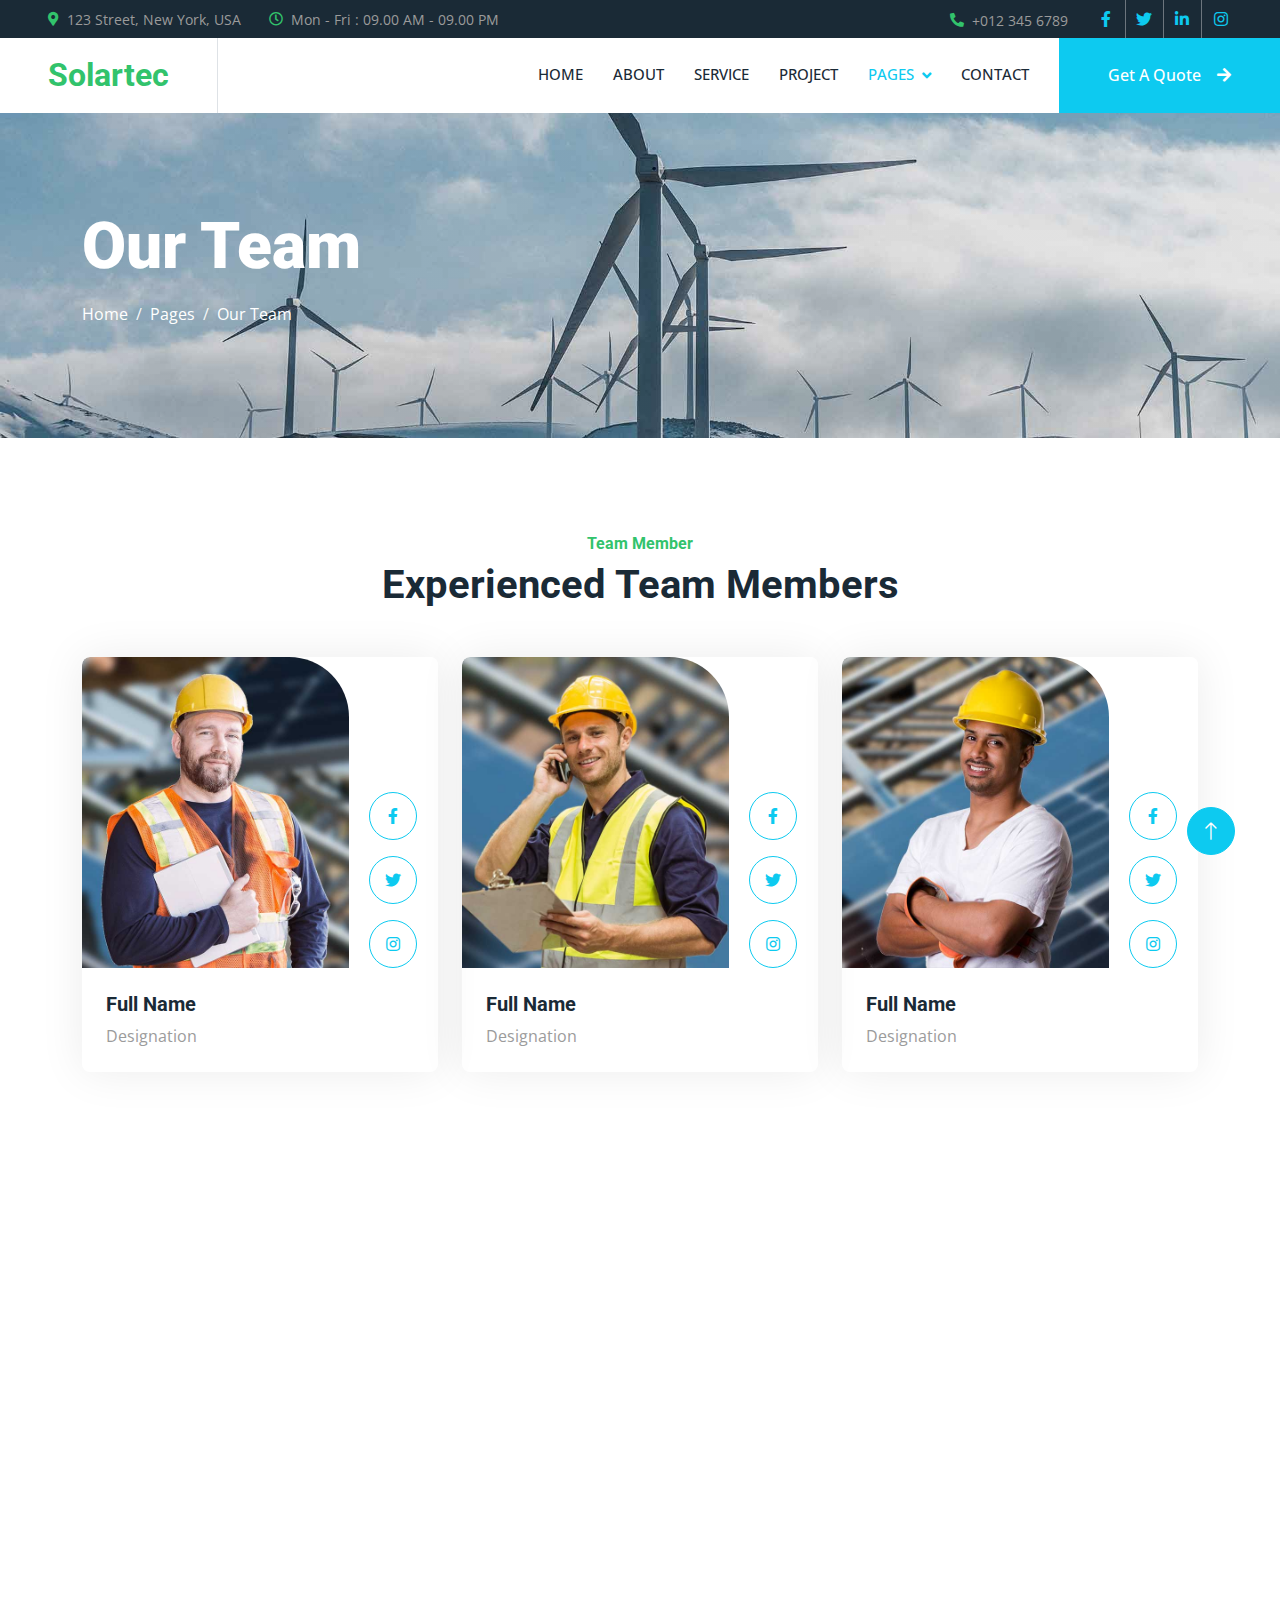
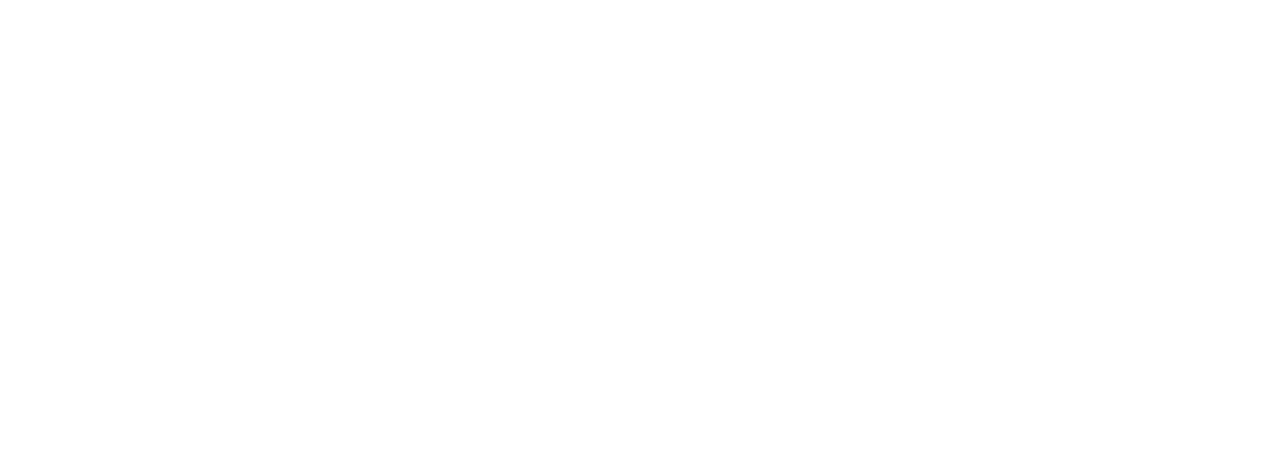
<file: team.html>
<!DOCTYPE html>
<html lang="en">

<head>
    <meta charset="utf-8">
    <title>Solartec - Renewable Energy Website Template</title>
    <meta content="width=device-width, initial-scale=1.0" name="viewport">
    <meta content="" name="keywords">
    <meta content="" name="description">

    <!-- Favicon -->
    <link href="img/favicon.ico" rel="icon">

    <!-- Google Web Fonts -->
    <link rel="preconnect" href="https://fonts.googleapis.com">
    <link rel="preconnect" href="https://fonts.gstatic.com" crossorigin>
    <link href="https://fonts.googleapis.com/css2?family=Open+Sans:wght@400;500&family=Roboto:wght@500;700;900&display=swap" rel="stylesheet"> 

    <!-- Icon Font Stylesheet -->
    <link href="https://cdnjs.cloudflare.com/ajax/libs/font-awesome/5.10.0/css/all.min.css" rel="stylesheet">
    <link href="https://cdn.jsdelivr.net/npm/bootstrap-icons@1.4.1/font/bootstrap-icons.css" rel="stylesheet">

    <!-- Libraries Stylesheet -->
    <link href="lib/animate/animate.min.css" rel="stylesheet">
    <link href="lib/owlcarousel/assets/owl.carousel.min.css" rel="stylesheet">
    <link href="lib/lightbox/css/lightbox.min.css" rel="stylesheet">

    <!-- Customized Bootstrap Stylesheet -->
    <link href="css/bootstrap.min.css" rel="stylesheet">

    <!-- Template Stylesheet -->
    <link href="css/style.css" rel="stylesheet">
</head>

<body>
    <!-- Spinner Start -->
    <div id="spinner" class="show bg-white position-fixed translate-middle w-100 vh-100 top-50 start-50 d-flex align-items-center justify-content-center">
        <div class="spinner-border text-primary" style="width: 3rem; height: 3rem;" role="status">
            <span class="sr-only">Loading...</span>
        </div>
    </div>
    <!-- Spinner End -->


    <!-- Topbar Start -->
    <div class="container-fluid bg-dark p-0">
        <div class="row gx-0 d-none d-lg-flex">
            <div class="col-lg-7 px-5 text-start">
                <div class="h-100 d-inline-flex align-items-center me-4">
                    <small class="fa fa-map-marker-alt text-primary me-2"></small>
                    <small>123 Street, New York, USA</small>
                </div>
                <div class="h-100 d-inline-flex align-items-center">
                    <small class="far fa-clock text-primary me-2"></small>
                    <small>Mon - Fri : 09.00 AM - 09.00 PM</small>
                </div>
            </div>
            <div class="col-lg-5 px-5 text-end">
                <div class="h-100 d-inline-flex align-items-center me-4">
                    <small class="fa fa-phone-alt text-primary me-2"></small>
                    <small>+012 345 6789</small>
                </div>
                <div class="h-100 d-inline-flex align-items-center mx-n2">
                    <a class="btn btn-square btn-link rounded-0 border-0 border-end border-secondary" href=""><i class="fab fa-facebook-f"></i></a>
                    <a class="btn btn-square btn-link rounded-0 border-0 border-end border-secondary" href=""><i class="fab fa-twitter"></i></a>
                    <a class="btn btn-square btn-link rounded-0 border-0 border-end border-secondary" href=""><i class="fab fa-linkedin-in"></i></a>
                    <a class="btn btn-square btn-link rounded-0" href=""><i class="fab fa-instagram"></i></a>
                </div>
            </div>
        </div>
    </div>
    <!-- Topbar End -->


    <!-- Navbar Start -->
    <nav class="navbar navbar-expand-lg bg-white navbar-light sticky-top p-0">
        <a href="index.html" class="navbar-brand d-flex align-items-center border-end px-4 px-lg-5">
            <h2 class="m-0 text-primary">Solartec</h2>
        </a>
        <button type="button" class="navbar-toggler me-4" data-bs-toggle="collapse" data-bs-target="#navbarCollapse">
            <span class="navbar-toggler-icon"></span>
        </button>
        <div class="collapse navbar-collapse" id="navbarCollapse">
            <div class="navbar-nav ms-auto p-4 p-lg-0">
                <a href="index.html" class="nav-item nav-link">Home</a>
                <a href="about.html" class="nav-item nav-link">About</a>
                <a href="service.html" class="nav-item nav-link">Service</a>
                <a href="project.html" class="nav-item nav-link">Project</a>
                <div class="nav-item dropdown">
                    <a href="#" class="nav-link dropdown-toggle active" data-bs-toggle="dropdown">Pages</a>
                    <div class="dropdown-menu bg-light m-0">
                        <a href="feature.html" class="dropdown-item">Feature</a>
                        <a href="quote.html" class="dropdown-item">Free Quote</a>
                        <a href="team.html" class="dropdown-item active">Our Team</a>
                        <a href="testimonial.html" class="dropdown-item">Testimonial</a>
                        <a href="404.html" class="dropdown-item">404 Page</a>
                    </div>
                </div>
                <a href="contact.html" class="nav-item nav-link">Contact</a>
            </div>
            <a href="" class="btn btn-primary rounded-0 py-4 px-lg-5 d-none d-lg-block">Get A Quote<i class="fa fa-arrow-right ms-3"></i></a>
        </div>
    </nav>
    <!-- Navbar End -->


    <!-- Page Header Start -->
    <div class="container-fluid page-header py-5 mb-5">
        <div class="container py-5">
            <h1 class="display-3 text-white mb-3 animated slideInDown">Our Team</h1>
            <nav aria-label="breadcrumb animated slideInDown">
                <ol class="breadcrumb">
                    <li class="breadcrumb-item"><a class="text-white" href="#">Home</a></li>
                    <li class="breadcrumb-item"><a class="text-white" href="#">Pages</a></li>
                    <li class="breadcrumb-item text-white active" aria-current="page">Our Team</li>
                </ol>
            </nav>
        </div>
    </div>
    <!-- Page Header End -->


    <!-- Team Start -->
    <div class="container-xxl py-5">
        <div class="container">
            <div class="text-center mx-auto mb-5 wow fadeInUp" data-wow-delay="0.1s" style="max-width: 600px;">
                <h6 class="text-primary">Team Member</h6>
                <h1 class="mb-4">Experienced Team Members</h1>
            </div>
            <div class="row g-4">
                <div class="col-lg-4 col-md-6 wow fadeInUp" data-wow-delay="0.1s">
                    <div class="team-item rounded overflow-hidden">
                        <div class="d-flex">
                            <img class="img-fluid w-75" src="img/team-1.jpg" alt="">
                            <div class="team-social w-25">
                                <a class="btn btn-lg-square btn-outline-primary rounded-circle mt-3" href=""><i class="fab fa-facebook-f"></i></a>
                                <a class="btn btn-lg-square btn-outline-primary rounded-circle mt-3" href=""><i class="fab fa-twitter"></i></a>
                                <a class="btn btn-lg-square btn-outline-primary rounded-circle mt-3" href=""><i class="fab fa-instagram"></i></a>
                            </div>
                        </div>
                        <div class="p-4">
                            <h5>Full Name</h5>
                            <span>Designation</span>
                        </div>
                    </div>
                </div>
                <div class="col-lg-4 col-md-6 wow fadeInUp" data-wow-delay="0.3s">
                    <div class="team-item rounded overflow-hidden">
                        <div class="d-flex">
                            <img class="img-fluid w-75" src="img/team-2.jpg" alt="">
                            <div class="team-social w-25">
                                <a class="btn btn-lg-square btn-outline-primary rounded-circle mt-3" href=""><i class="fab fa-facebook-f"></i></a>
                                <a class="btn btn-lg-square btn-outline-primary rounded-circle mt-3" href=""><i class="fab fa-twitter"></i></a>
                                <a class="btn btn-lg-square btn-outline-primary rounded-circle mt-3" href=""><i class="fab fa-instagram"></i></a>
                            </div>
                        </div>
                        <div class="p-4">
                            <h5>Full Name</h5>
                            <span>Designation</span>
                        </div>
                    </div>
                </div>
                <div class="col-lg-4 col-md-6 wow fadeInUp" data-wow-delay="0.5s">
                    <div class="team-item rounded overflow-hidden">
                        <div class="d-flex">
                            <img class="img-fluid w-75" src="img/team-3.jpg" alt="">
                            <div class="team-social w-25">
                                <a class="btn btn-lg-square btn-outline-primary rounded-circle mt-3" href=""><i class="fab fa-facebook-f"></i></a>
                                <a class="btn btn-lg-square btn-outline-primary rounded-circle mt-3" href=""><i class="fab fa-twitter"></i></a>
                                <a class="btn btn-lg-square btn-outline-primary rounded-circle mt-3" href=""><i class="fab fa-instagram"></i></a>
                            </div>
                        </div>
                        <div class="p-4">
                            <h5>Full Name</h5>
                            <span>Designation</span>
                        </div>
                    </div>
                </div>
                <div class="col-lg-4 col-md-6 wow fadeInUp" data-wow-delay="0.1s">
                    <div class="team-item rounded overflow-hidden">
                        <div class="d-flex">
                            <img class="img-fluid w-75" src="img/team-2.jpg" alt="">
                            <div class="team-social w-25">
                                <a class="btn btn-lg-square btn-outline-primary rounded-circle mt-3" href=""><i class="fab fa-facebook-f"></i></a>
                                <a class="btn btn-lg-square btn-outline-primary rounded-circle mt-3" href=""><i class="fab fa-twitter"></i></a>
                                <a class="btn btn-lg-square btn-outline-primary rounded-circle mt-3" href=""><i class="fab fa-instagram"></i></a>
                            </div>
                        </div>
                        <div class="p-4">
                            <h5>Full Name</h5>
                            <span>Designation</span>
                        </div>
                    </div>
                </div>
                <div class="col-lg-4 col-md-6 wow fadeInUp" data-wow-delay="0.3s">
                    <div class="team-item rounded overflow-hidden">
                        <div class="d-flex">
                            <img class="img-fluid w-75" src="img/team-3.jpg" alt="">
                            <div class="team-social w-25">
                                <a class="btn btn-lg-square btn-outline-primary rounded-circle mt-3" href=""><i class="fab fa-facebook-f"></i></a>
                                <a class="btn btn-lg-square btn-outline-primary rounded-circle mt-3" href=""><i class="fab fa-twitter"></i></a>
                                <a class="btn btn-lg-square btn-outline-primary rounded-circle mt-3" href=""><i class="fab fa-instagram"></i></a>
                            </div>
                        </div>
                        <div class="p-4">
                            <h5>Full Name</h5>
                            <span>Designation</span>
                        </div>
                    </div>
                </div>
                <div class="col-lg-4 col-md-6 wow fadeInUp" data-wow-delay="0.5s">
                    <div class="team-item rounded overflow-hidden">
                        <div class="d-flex">
                            <img class="img-fluid w-75" src="img/team-1.jpg" alt="">
                            <div class="team-social w-25">
                                <a class="btn btn-lg-square btn-outline-primary rounded-circle mt-3" href=""><i class="fab fa-facebook-f"></i></a>
                                <a class="btn btn-lg-square btn-outline-primary rounded-circle mt-3" href=""><i class="fab fa-twitter"></i></a>
                                <a class="btn btn-lg-square btn-outline-primary rounded-circle mt-3" href=""><i class="fab fa-instagram"></i></a>
                            </div>
                        </div>
                        <div class="p-4">
                            <h5>Full Name</h5>
                            <span>Designation</span>
                        </div>
                    </div>
                </div>
            </div>
        </div>
    </div>
    <!-- Team End -->
        

    <!-- Footer Start -->
    <div class="container-fluid bg-dark text-body footer mt-5 pt-5 wow fadeIn" data-wow-delay="0.1s">
        <div class="container py-5">
            <div class="row g-5">
                <div class="col-lg-3 col-md-6">
                    <h5 class="text-white mb-4">Address</h5>
                    <p class="mb-2"><i class="fa fa-map-marker-alt me-3"></i>123 Street, New York, USA</p>
                    <p class="mb-2"><i class="fa fa-phone-alt me-3"></i>+012 345 67890</p>
                    <p class="mb-2"><i class="fa fa-envelope me-3"></i>info@example.com</p>
                    <div class="d-flex pt-2">
                        <a class="btn btn-square btn-outline-light btn-social" href=""><i class="fab fa-twitter"></i></a>
                        <a class="btn btn-square btn-outline-light btn-social" href=""><i class="fab fa-facebook-f"></i></a>
                        <a class="btn btn-square btn-outline-light btn-social" href=""><i class="fab fa-youtube"></i></a>
                        <a class="btn btn-square btn-outline-light btn-social" href=""><i class="fab fa-linkedin-in"></i></a>
                    </div>
                </div>
                <div class="col-lg-3 col-md-6">
                    <h5 class="text-white mb-4">Quick Links</h5>
                    <a class="btn btn-link" href="">About Us</a>
                    <a class="btn btn-link" href="">Contact Us</a>
                    <a class="btn btn-link" href="">Our Services</a>
                    <a class="btn btn-link" href="">Terms & Condition</a>
                    <a class="btn btn-link" href="">Support</a>
                </div>
                <div class="col-lg-3 col-md-6">
                    <h5 class="text-white mb-4">Project Gallery</h5>
                    <div class="row g-2">
                        <div class="col-4">
                            <img class="img-fluid rounded" src="img/gallery-1.jpg" alt="">
                        </div>
                        <div class="col-4">
                            <img class="img-fluid rounded" src="img/gallery-2.jpg" alt="">
                        </div>
                        <div class="col-4">
                            <img class="img-fluid rounded" src="img/gallery-3.jpg" alt="">
                        </div>
                        <div class="col-4">
                            <img class="img-fluid rounded" src="img/gallery-4.jpg" alt="">
                        </div>
                        <div class="col-4">
                            <img class="img-fluid rounded" src="img/gallery-5.jpg" alt="">
                        </div>
                        <div class="col-4">
                            <img class="img-fluid rounded" src="img/gallery-6.jpg" alt="">
                        </div>
                    </div>
                </div>
                <div class="col-lg-3 col-md-6">
                    <h5 class="text-white mb-4">Newsletter</h5>
                    <p>Dolor amet sit justo amet elitr clita ipsum elitr est.</p>
                    <div class="position-relative mx-auto" style="max-width: 400px;">
                        <input class="form-control border-0 w-100 py-3 ps-4 pe-5" type="text" placeholder="Your email">
                        <button type="button" class="btn btn-primary py-2 position-absolute top-0 end-0 mt-2 me-2">SignUp</button>
                    </div>
                </div>
            </div>
        </div>
        <div class="container">
            <div class="copyright">
                <div class="row">
                    <div class="col-md-6 text-center text-md-start mb-3 mb-md-0">
                        &copy; <a href="#">Your Site Name</a>, All Right Reserved.
                    </div>
                    <div class="col-md-6 text-center text-md-end">
                        <!--/*** This template is free as long as you keep the footer author’s credit link/attribution link/backlink. If you'd like to use the template without the footer author’s credit link/attribution link/backlink, you can purchase the Credit Removal License from "https://htmlcodex.com/credit-removal". Thank you for your support. ***/-->
                        Designed By <a href="https://htmlcodex.com">HTML Codex</a>
                        <br>Distributed By <a href="https://themewagon.com" target="_blank">ThemeWagon</a>
                    </div>
                </div>
            </div>
        </div>
    </div>
    <!-- Footer End -->


    <!-- Back to Top -->
    <a href="#" class="btn btn-lg btn-primary btn-lg-square rounded-circle back-to-top"><i class="bi bi-arrow-up"></i></a>


    <!-- JavaScript Libraries -->
    <script src="https://code.jquery.com/jquery-3.4.1.min.js"></script>
    <script src="https://cdn.jsdelivr.net/npm/bootstrap@5.0.0/dist/js/bootstrap.bundle.min.js"></script>
    <script src="lib/wow/wow.min.js"></script>
    <script src="lib/easing/easing.min.js"></script>
    <script src="lib/waypoints/waypoints.min.js"></script>
    <script src="lib/counterup/counterup.min.js"></script>
    <script src="lib/owlcarousel/owl.carousel.min.js"></script>
    <script src="lib/isotope/isotope.pkgd.min.js"></script>
    <script src="lib/lightbox/js/lightbox.min.js"></script>

    <!-- Template Javascript -->
    <script src="js/main.js"></script>
</body>

</html>
</file>
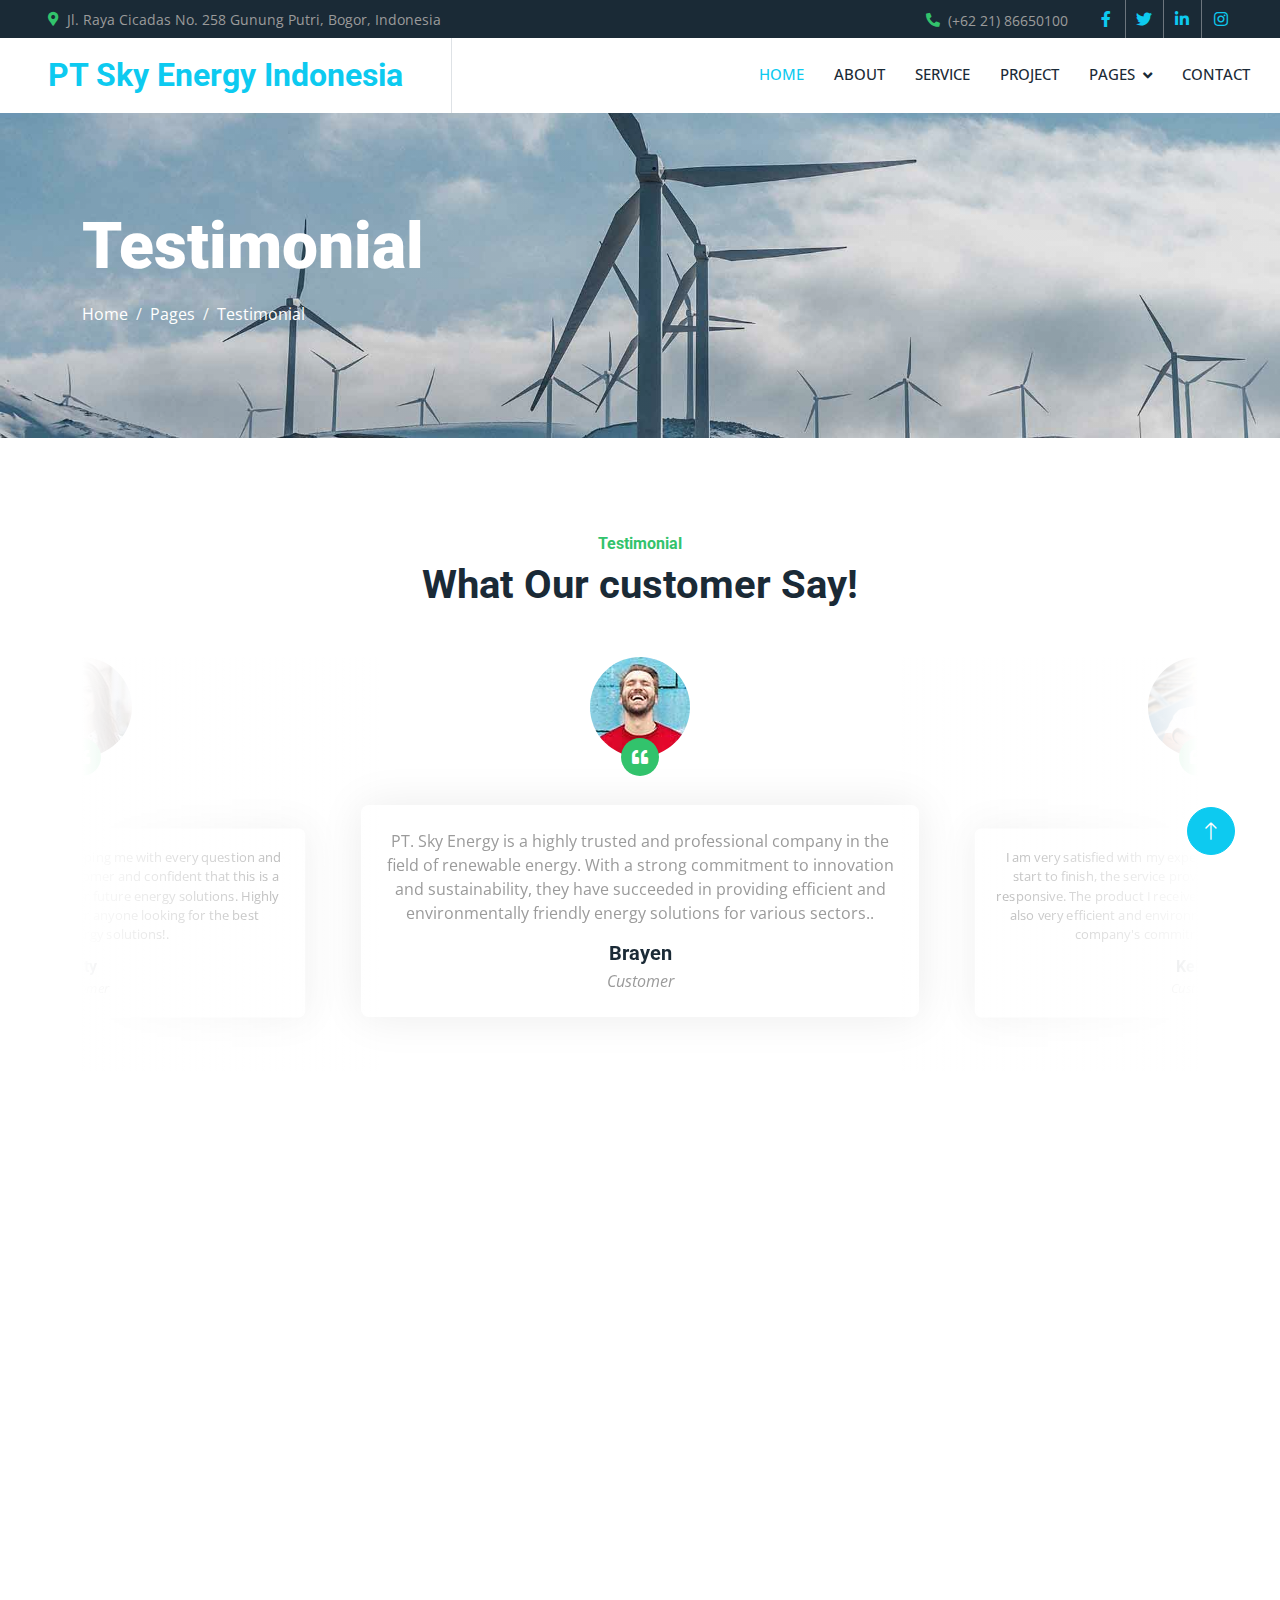
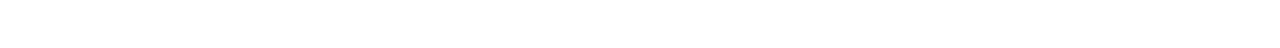
<file: testimonial.html>
<!DOCTYPE html>
<html lang="en">

<head>
    <meta charset="utf-8">
    <title>Testimonial</title>
    <meta content="width=device-width, initial-scale=1.0" name="viewport">
    <meta content="" name="keywords">
    <meta content="" name="description">

    <!-- Favicon -->
    <link href="img/favicon.ico" rel="icon">

    <!-- Google Web Fonts -->
    <link rel="preconnect" href="https://fonts.googleapis.com">
    <link rel="preconnect" href="https://fonts.gstatic.com" crossorigin>
    <link href="https://fonts.googleapis.com/css2?family=Open+Sans:wght@400;500&family=Roboto:wght@500;700;900&display=swap" rel="stylesheet"> 

    <!-- Icon Font Stylesheet -->
    <link href="https://cdnjs.cloudflare.com/ajax/libs/font-awesome/5.10.0/css/all.min.css" rel="stylesheet">
    <link href="https://cdn.jsdelivr.net/npm/bootstrap-icons@1.4.1/font/bootstrap-icons.css" rel="stylesheet">

    <!-- Libraries Stylesheet -->
    <link href="lib/animate/animate.min.css" rel="stylesheet">
    <link href="lib/owlcarousel/assets/owl.carousel.min.css" rel="stylesheet">
    <link href="lib/lightbox/css/lightbox.min.css" rel="stylesheet">

    <!-- Customized Bootstrap Stylesheet -->
    <link href="css/bootstrap.min.css" rel="stylesheet">

    <!-- Template Stylesheet -->
    <link href="css/style.css" rel="stylesheet">
</head>

<body>
    <!-- Spinner Start -->
    <div id="spinner" class="show bg-white position-fixed translate-middle w-100 vh-100 top-50 start-50 d-flex align-items-center justify-content-center">
        <div class="spinner-border text-primary" style="width: 3rem; height: 3rem;" role="status">
            <span class="sr-only">Loading...</span>
        </div>
    </div>
    <!-- Spinner End -->


    <!-- Topbar Start -->
    <div class="container-fluid bg-dark p-0">
        <div class="row gx-0 d-none d-lg-flex">
            <div class="col-lg-7 px-5 text-start">
                <div class="h-100 d-inline-flex align-items-center me-4">
                    <small class="fa fa-map-marker-alt text-primary me-2"></small>
                    <small>Jl. Raya Cicadas No. 258 Gunung Putri, Bogor, Indonesia</small>
                </div>
                <!-- <div class="h-100 d-inline-flex align-items-center">
                    <small class="far fa-clock text-primary me-2"></small>
                    <small>Mon - Fri : 09.00 AM - 09.00 PM</small>
                </div> -->
            </div>
            <div class="col-lg-5 px-5 text-end">
                <div class="h-100 d-inline-flex align-items-center me-4">
                    <small class="fa fa-phone-alt text-primary me-2"></small>
                    <small>(+62 21) 86650100</small>
                </div>
                <div class="h-100 d-inline-flex align-items-center mx-n2">
                    <a class="btn btn-square btn-link rounded-0 border-0 border-end border-secondary" href=""><i
                            class="fab fa-facebook-f"></i></a>
                    <a class="btn btn-square btn-link rounded-0 border-0 border-end border-secondary" href=""><i
                            class="fab fa-twitter"></i></a>
                    <a class="btn btn-square btn-link rounded-0 border-0 border-end border-secondary" href=""><i
                            class="fab fa-linkedin-in"></i></a>
                    <a class="btn btn-square btn-link rounded-0" href=""><i class="fab fa-instagram"></i></a>
                </div>
            </div>
        </div>
    </div>
    <!-- Topbar End -->


    <!-- Navbar Start -->
    <nav class="navbar navbar-expand-lg bg-white navbar-light sticky-top p-0">
        <a href="index.html" class="navbar-brand d-flex align-items-center border-end px-4 px-lg-5">
            <h2 class="m-0" style="color: #0dcaf0;">PT Sky Energy Indonesia</h2>
        </a>
        <button type="button" class="navbar-toggler me-4" data-bs-toggle="collapse" data-bs-target="#navbarCollapse">
            <span class="navbar-toggler-icon"></span>
        </button>
        <div class="collapse navbar-collapse" id="navbarCollapse">
            <div class="navbar-nav ms-auto p-4 p-lg-0">
                <a href="index.html" class="nav-item nav-link active">Home</a>
                <a href="about.html" class="nav-item nav-link">About</a>
                <a href="service.html" class="nav-item nav-link">Service</a>
                <a href="project.html" class="nav-item nav-link">Project</a>
                <div class="nav-item dropdown">
                    <a href="#" class="nav-link dropdown-toggle" data-bs-toggle="dropdown">Pages</a>
                    <div class="dropdown-menu bg-light m-0">
                        <a href="feature.html" class="dropdown-item">Feature</a>
                        <!-- <a href="quote.html" class="dropdown-item">Free Quote</a> -->
                        <!-- <a href="team.html" class="dropdown-item">Our Team</a> -->
                        <a href="testimonial.html" class="dropdown-item">Testimonial</a>
                        <a href="404.html" class="dropdown-item">404 Page</a>
                    </div>
                </div>
                <a href="contact.html" class="nav-item nav-link">Contact</a>
            </div>
            <!-- <a href="" class="btn btn-primary rounded-0 py-4 px-lg-5 d-none d-lg-block">Get A Quote<i
                    class="fa fa-arrow-right ms-3"></i></a> -->
        </div>
    </nav>
    <!-- Navbar End -->


    <!-- Page Header Start -->
    <div class="container-fluid page-header py-5 mb-5">
        <div class="container py-5">
            <h1 class="display-3 text-white mb-3 animated slideInDown">Testimonial</h1>
            <nav aria-label="breadcrumb animated slideInDown">
                <ol class="breadcrumb">
                    <li class="breadcrumb-item"><a class="text-white" href="#">Home</a></li>
                    <li class="breadcrumb-item"><a class="text-white" href="#">Pages</a></li>
                    <li class="breadcrumb-item text-white active" aria-current="page">Testimonial</li>
                </ol>
            </nav>
        </div>
    </div>
    <!-- Page Header End -->


    <!-- Testimonial Start -->
    <div class="container-xxl py-5">
        <div class="container">
            <div class="text-center mx-auto mb-5 wow fadeInUp" data-wow-delay="0.1s" style="max-width: 600px;">
                <h6 class="text-primary">Testimonial</h6>
                <h1 class="mb-4">What Our customer Say!</h1>
            </div>
            <div class="owl-carousel testimonial-carousel wow fadeInUp" data-wow-delay="0.1s">
                <div class="testimonial-item text-center">
                    <div class="testimonial-img position-relative">
                        <img class="img-fluid rounded-circle mx-auto mb-5" src="img/testimonial-2.jpg">
                        <div class="btn-square bg-primary rounded-circle">
                            <i class="fa fa-quote-left text-white"></i>
                        </div>
                    </div>
                    <div class="testimonial-text text-center rounded p-4">
                        <p>PT. Sky Energy is a highly trusted and professional company in the field of renewable energy. With a strong commitment to innovation and sustainability, they have succeeded in providing efficient and environmentally friendly energy solutions for various sectors..</p>
                        <h5 class="mb-1">Brayen</h5>
                        <span class="fst-italic">Customer</span>
                    </div>
                </div>
                <div class="testimonial-item text-center">
                    <div class="testimonial-img position-relative">
                        <img class="img-fluid rounded-circle mx-auto mb-5" src="img/team-3.jpg">
                        <div class="btn-square bg-primary rounded-circle">
                            <i class="fa fa-quote-left text-white"></i>
                        </div>
                    </div>
                    <div class="testimonial-text text-center rounded p-4">
                        <p> I am very satisfied with my experience with PT. Sky Energy! From start to finish, the service provided was very professional and responsive. The product I received was not only of high quality, but also very efficient and environmentally friendly, in line with the company's commitment to sustainability</p>
                        <h5 class="mb-1">Kelvin</h5>
                        <span class="fst-italic">Customer</span>
                    </div>
                </div>
                <div class="testimonial-item text-center">
                    <div class="testimonial-img position-relative">
                        <img class="img-fluid rounded-circle mx-auto mb-5" src="img/testimonial-1.jpg">
                        <div class="btn-square bg-primary rounded-circle">
                            <i class="fa fa-quote-left text-white"></i>
                        </div>
                    </div>
                    <div class="testimonial-text text-center rounded p-4">
                        <p>Their team is very competent, helping me with every question and need I had. I feel valued as a customer and confident that this is a company that can be relied on for future energy solutions. Highly recommend PT. Sky Energy for anyone looking for the best renewable energy solutions!.</p>
                        <h5 class="mb-1">caty</h5>
                        <span class="fst-italic">Customer</span>
                    </div>
                </div>
            </div>
        </div>
    </div>
    <!-- Testimonial End -->
        

    <!-- Footer Start -->
    <div class="container-fluid bg-dark text-body footer mt-5 pt-5 wow fadeIn" data-wow-delay="0.1s">
        <div class="container py-5">
            <div class="row g-5">
                <div class="col-lg-3 col-md-6">
                    <h5 class="text-white mb-4">Address</h5>
                    <p class="mb-2"><i class="fa fa-map-marker-alt me-3"></i> Jl. Raya Cicadas No. 258 Gunung Putri, Bogor, Indonesia</p>
                    <p class="mb-2"><i class="fa fa-phone-alt me-3"></i>(+62 21) 86650100 |(+62 21) 86863339</p>
                    <!-- <p class="mb-2"><i class="fa fa-phone-alt me-3"></i> (+62 21) 86863339</p> -->
                    <p class="mb-2"><i class="fa fa-envelope me-3"></i> corporate@sky-energy.co.id</p>
                    <div class="d-flex pt-2">
                        <a class="btn btn-square btn-outline-light btn-social" href=""><i class="fab fa-twitter"></i></a>
                        <a class="btn btn-square btn-outline-light btn-social" href=""><i class="fab fa-facebook-f"></i></a>
                        <a class="btn btn-square btn-outline-light btn-social" href=""><i class="fab fa-youtube"></i></a>
                        <a class="btn btn-square btn-outline-light btn-social" href=""><i class="fab fa-linkedin-in"></i></a>
                    </div>
                </div>
                <div class="col-lg-3 col-md-6">
                    <h5 class="text-white mb-4">Quick Links</h5>
                    <a class="btn btn-link" href="">About Us</a>
                    <a class="btn btn-link" href="">Contact Us</a>
                    <a class="btn btn-link" href="">Our Services</a>
                    <a class="btn btn-link" href="">Terms & Condition</a>
                    <a class="btn btn-link" href="">Support</a>
                </div>
                <div class="col-lg-3 col-md-6">
                    <h5 class="text-white mb-4">Project Gallery</h5>
                    <div class="row g-2">
                        <div class="col-4">
                            <img class="img-fluid rounded" src="img/gallery-1.jpg" alt="">
                        </div>
                        <div class="col-4">
                            <img class="img-fluid rounded" src="img/gallery-2.jpg" alt="">
                        </div>
                        <div class="col-4">
                            <img class="img-fluid rounded" src="img/gallery-3.jpg" alt="">
                        </div>
                        <div class="col-4">
                            <img class="img-fluid rounded" src="img/gallery-4.jpg" alt="">
                        </div>
                        <div class="col-4">
                            <img class="img-fluid rounded" src="img/gallery-5.jpg" alt="">
                        </div>
                        <div class="col-4">
                            <img class="img-fluid rounded" src="img/gallery-6.jpg" alt="">
                        </div>
                    </div>
                </div>
                <!-- <div class="col-lg-3 col-md-6">
                    <h5 class="text-white mb-4">Newsletter</h5>
                    <p>Dolor amet sit justo amet elitr clita ipsum elitr est.</p>
                    <div class="position-relative mx-auto" style="max-width: 400px;">
                        <input class="form-control border-0 w-100 py-3 ps-4 pe-5" type="text" placeholder="Your email">
                        <button type="button" class="btn btn-primary py-2 position-absolute top-0 end-0 mt-2 me-2">SignUp</button>
                    </div>
                </div> -->
            </div>
        </div>
        <div class="container">
            <div class="copyright">
                <div class="row">
                    <div class="col-md-6 text-center text-md-start mb-3 mb-md-0">
                        &copy; <a href="#">Sky Energy Indonesia</a>, All Right Reserved.
                    </div>
                    <!-- <div class="col-md-6 text-center text-md-end">
                        /*** This template is free as long as you keep the footer author’s credit link/attribution link/backlink. If you'd like to use the template without the footer author’s credit link/attribution link/backlink, you can purchase the Credit Removal License from "https://htmlcodex.com/credit-removal". Thank you for your support. ***/
                        Designed By <a href="https://htmlcodex.com">HTML Codex</a>
                        <br>Distributed By: <a href="https://themewagon.com" target="_blank">ThemeWagon</a>
                    </div> -->
                </div>
            </div>
        </div>
    </div>
    <!-- Footer End -->


    <!-- Back to Top -->
    <a href="#" class="btn btn-lg btn-primary btn-lg-square rounded-circle back-to-top"><i class="bi bi-arrow-up"></i></a>


    <!-- JavaScript Libraries -->
    <script src="https://code.jquery.com/jquery-3.4.1.min.js"></script>
    <script src="https://cdn.jsdelivr.net/npm/bootstrap@5.0.0/dist/js/bootstrap.bundle.min.js"></script>
    <script src="lib/wow/wow.min.js"></script>
    <script src="lib/easing/easing.min.js"></script>
    <script src="lib/waypoints/waypoints.min.js"></script>
    <script src="lib/counterup/counterup.min.js"></script>
    <script src="lib/owlcarousel/owl.carousel.min.js"></script>
    <script src="lib/isotope/isotope.pkgd.min.js"></script>
    <script src="lib/lightbox/js/lightbox.min.js"></script>

    <!-- Template Javascript -->
    <script src="js/main.js"></script>
</body>

</html>
</file>
<file: css/style.css>
/********** Template CSS **********/
:root {
    --primary:#0dcaf0;
    --light: #F6F7F8;
    --dark: #1A2A36;
}

.fw-medium {
    font-weight: 500 !important;
}

.fw-bold {
    font-weight: 700 !important;
}

.fw-black {
    font-weight: 900 !important;
}

.back-to-top {
    position: fixed;
    display: none;
    right: 45px;
    bottom: 45px;
    z-index: 99;
}


/*** Spinner ***/
#spinner {
    opacity: 0;
    visibility: hidden;
    transition: opacity .5s ease-out, visibility 0s linear .5s;
    z-index: 99999;
}

#spinner.show {
    transition: opacity .5s ease-out, visibility 0s linear 0s;
    visibility: visible;
    opacity: 1;
}


/*** Button ***/
.btn {
    font-weight: 500;
    transition: .5s;
}

.btn.btn-primary,
.btn.btn-outline-primary:hover {
    color: #FFFFFF;
}

.btn-square {
    width: 38px;
    height: 38px;
}

.btn-sm-square {
    width: 32px;
    height: 32px;
}

.btn-lg-square {
    width: 48px;
    height: 48px;
}

.btn-square,
.btn-sm-square,
.btn-lg-square {
    padding: 0;
    display: flex;
    align-items: center;
    justify-content: center;
    font-weight: normal;
}

/*** Navbar ***/
.navbar.sticky-top {
    top: -100px;
    transition: .5s;
}

.navbar .navbar-brand,
.navbar a.btn {
    height: 75px;
}

.navbar .navbar-nav .nav-link {
    margin-right: 30px;
    padding: 25px 0;
    color: var(--dark);
    font-size: 15px;
    font-weight: 500;
    text-transform: uppercase;
    outline: none;
}

.navbar .navbar-nav .nav-link:hover,
.navbar .navbar-nav .nav-link.active {
    color: var(--primary);
}

.navbar .dropdown-toggle::after {
    border: none;
    content: "\f107";
    font-family: "Font Awesome 5 Free";
    font-weight: 900;
    vertical-align: middle;
    margin-left: 8px;
}

@media (max-width: 991.98px) {
    .navbar .navbar-nav .nav-link  {
        margin-right: 0;
        padding: 10px 0;
    }

    .navbar .navbar-nav {
        border-top: 1px solid #EEEEEE;
    }
}

@media (min-width: 992px) {
    .navbar .nav-item .dropdown-menu {
        display: block;
        border: none;
        margin-top: 0;
        top: 150%;
        opacity: 0;
        visibility: hidden;
        transition: .5s;
    }

    .navbar .nav-item:hover .dropdown-menu {
        top: 100%;
        visibility: visible;
        transition: .5s;
        opacity: 1;
    }
}


/*** Header ***/
.owl-carousel-inner {
    position: absolute;
    width: 100%;
    height: 100%;
    top: 0;
    left: 0;
    display: flex;
    align-items: center;
    background: rgba(0, 0, 0, .1);
}

@media (max-width: 768px) {
    .header-carousel .owl-carousel-item {
        position: relative;
        min-height: 500px;
    }

    .header-carousel .owl-carousel-item img {
        position: absolute;
        width: 100%;
        height: 100%;
        object-fit: cover;
    }

    .header-carousel .owl-carousel-item p {
        font-size: 16px !important;
    }
}

.header-carousel .owl-dots {
    position: absolute;
    width: 60px;
    height: 100%;
    top: 0;
    right: 30px;
    display: flex;
    flex-direction: column;
    align-items: center;
    justify-content: center;
}

.header-carousel .owl-dots .owl-dot {
    position: relative;
    width: 45px;
    height: 45px;
    margin: 5px 0;
    background: #FFFFFF;
    box-shadow: 0 0 30px rgba(255, 255, 255, .9);
    border-radius: 45px;
    transition: .5s;
}

.header-carousel .owl-dots .owl-dot.active {
    width: 60px;
    height: 60px;
}

.header-carousel .owl-dots .owl-dot img {
    position: absolute;
    width: 100%;
    height: 100%;
    object-fit: cover;
    padding: 2px;
    border-radius: 45px;
    transition: .5s;
}

.page-header {
    background: linear-gradient(rgba(0, 0, 0, .1), rgba(0, 0, 0, .1)), url(../img/carousel-1.jpg) center center no-repeat;
    background-size: cover;
}

.breadcrumb-item + .breadcrumb-item::before {
    color: var(--light);
}


/*** About ***/
@media (min-width: 992px) {
    .container.about {
        max-width: 100% !important;
    }

    .about-text  {
        padding-right: calc(((100% - 960px) / 2) + .75rem);
    }
}

@media (min-width: 1200px) {
    .about-text  {
        padding-right: calc(((100% - 1140px) / 2) + .75rem);
    }
}

@media (min-width: 1400px) {
    .about-text  {
        padding-right: calc(((100% - 1320px) / 2) + .75rem);
    }
}


/*** Service ***/
.service-item {
    box-shadow: 0 0 45px rgba(0, 0, 0, .08);
}

.service-icon {
    position: relative;
    margin: -50px 0 25px 0;
    width: 100px;
    height: 100px;
    display: flex;
    align-items: center;
    justify-content: center;
    color: var(--primary);
    background: #FFFFFF;
    border-radius: 100px;
    box-shadow: 0 0 45px rgba(0, 0, 0, .08);
    transition: .5s;
}

.service-item:hover .service-icon {
    color: #FFFFFF;
    background: var(--primary);
}


/*** Feature ***/
@media (min-width: 992px) {
    .container.feature {
        max-width: 100% !important;
    }

    .feature-text  {
        padding-left: calc(((100% - 960px) / 2) + .75rem);
    }
}

@media (min-width: 1200px) {
    .feature-text  {
        padding-left: calc(((100% - 1140px) / 2) + .75rem);
    }
}

@media (min-width: 1400px) {
    .feature-text  {
        padding-left: calc(((100% - 1320px) / 2) + .75rem);
    }
}


/*** Project Portfolio ***/
#portfolio-flters li {
    display: inline-block;
    font-weight: 500;
    color: var(--dark);
    cursor: pointer;
    transition: .5s;
    border-bottom: 2px solid transparent;
}

#portfolio-flters li:hover,
#portfolio-flters li.active {
    color: var(--primary);
    border-color: var(--primary);
}

.portfolio-img {
    position: relative;
}

.portfolio-img::before,
.portfolio-img::after {
    position: absolute;
    content: "";
    width: 0;
    height: 100%;
    top: 0;
    background: var(--dark);
    transition: .5s;
}

.portfolio-img::before {
    left: 50%;
}

.portfolio-img::after {
    right: 50%;
}

.portfolio-item:hover .portfolio-img::before {
    width: 51%;
    left: 0;
}

.portfolio-item:hover .portfolio-img::after {
    width: 51%;
    right: 0;
}

.portfolio-btn {
    position: absolute;
    top: 0;
    left: 0;
    width: 100%;
    height: 100%;
    display: flex;
    align-items: center;
    justify-content: center;
    opacity: 0;
    z-index: 1;
    transition: .5s;
}

.portfolio-item:hover .portfolio-btn {
    opacity: 1;
    transition-delay: .3s;
}


/*** Quote ***/
@media (min-width: 992px) {
    .container.quote {
        max-width: 100% !important;
    }

    .quote-text  {
        padding-right: calc(((100% - 960px) / 2) + .75rem);
    }
}

@media (min-width: 1200px) {
    .quote-text  {
        padding-right: calc(((100% - 1140px) / 2) + .75rem);
    }
}

@media (min-width: 1400px) {
    .quote-text  {
        padding-right: calc(((100% - 1320px) / 2) + .75rem);
    }
}


/*** Team ***/
.team-item {
    box-shadow: 0 0 45px rgba(0, 0, 0, .08);
}

.team-item img {
    border-radius: 8px 60px 0 0;
}

.team-item .team-social {
    display: flex;
    flex-direction: column;
    align-items: center;
    justify-content: flex-end;
    background: #FFFFFF;
    transition: .5s;
}


/*** Testimonial ***/
.testimonial-carousel::before {
    position: absolute;
    content: "";
    top: 0;
    left: 0;
    height: 100%;
    width: 0;
    background: linear-gradient(to right, rgba(255, 255, 255, 1) 0%, rgba(255, 255, 255, 0) 100%);
    z-index: 1;
}

.testimonial-carousel::after {
    position: absolute;
    content: "";
    top: 0;
    right: 0;
    height: 100%;
    width: 0;
    background: linear-gradient(to left, rgba(255, 255, 255, 1) 0%, rgba(255, 255, 255, 0) 100%);
    z-index: 1;
}

@media (min-width: 768px) {
    .testimonial-carousel::before,
    .testimonial-carousel::after {
        width: 200px;
    }
}

@media (min-width: 992px) {
    .testimonial-carousel::before,
    .testimonial-carousel::after {
        width: 300px;
    }
}

.testimonial-carousel .owl-nav {
    position: absolute;
    width: 350px;
    top: 20px;
    left: 50%;
    transform: translateX(-50%);
    display: flex;
    justify-content: space-between;
    opacity: 0;
    transition: .5s;
    z-index: 1;
}

.testimonial-carousel:hover .owl-nav {
    width: 300px;
    opacity: 1;
}

.testimonial-carousel .owl-nav .owl-prev,
.testimonial-carousel .owl-nav .owl-next {
    position: relative;
    color: var(--primary);
    font-size: 45px;
    transition: .5s;
}

.testimonial-carousel .owl-nav .owl-prev:hover,
.testimonial-carousel .owl-nav .owl-next:hover {
    color: var(--dark);
}

.testimonial-carousel .testimonial-img img {
    width: 100px;
    height: 100px;
}

.testimonial-carousel .testimonial-img .btn-square {
    position: absolute;
    bottom: -19px;
    left: 50%;
    transform: translateX(-50%);
}

.testimonial-carousel .owl-item .testimonial-text {
    margin-bottom: 30px;
    box-shadow: 0 0 45px rgba(0, 0, 0, .08);
    transform: scale(.8);
    transition: .5s;
}

.testimonial-carousel .owl-item.center .testimonial-text {
    transform: scale(1);
}


/*** Contact ***/
@media (min-width: 992px) {
    .container.contact {
        max-width: 100% !important;
    }

    .contact-text  {
        padding-left: calc(((100% - 960px) / 2) + .75rem);
    }
}

@media (min-width: 1200px) {
    .contact-text  {
        padding-left: calc(((100% - 1140px) / 2) + .75rem);
    }
}

@media (min-width: 1400px) {
    .contact-text  {
        padding-left: calc(((100% - 1320px) / 2) + .75rem);
    }
}


/*** Footer ***/
.footer .btn.btn-social {
    margin-right: 5px;
    color: #9B9B9B;
    border: 1px solid #9B9B9B;
    border-radius: 38px;
    transition: .3s;
}

.footer .btn.btn-social:hover {
    color: var(--primary);
    border-color: var(--light);
}

.footer .btn.btn-link {
    display: block;
    margin-bottom: 5px;
    padding: 0;
    text-align: left;
    color: #9B9B9B;
    font-weight: normal;
    text-transform: capitalize;
    transition: .3s;
}

.footer .btn.btn-link::before {
    position: relative;
    content: "\f105";
    font-family: "Font Awesome 5 Free";
    font-weight: 900;
    margin-right: 10px;
}

.footer .btn.btn-link:hover {
    color: #FFFFFF;
    letter-spacing: 1px;
    box-shadow: none;
}

.footer .copyright {
    padding: 25px 0;
    border-top: 1px solid rgba(256, 256, 256, .1);
}

.footer .copyright a {
    color: var(--light);
}

.footer .copyright a:hover {
    color: var(--primary);
}
</file>
